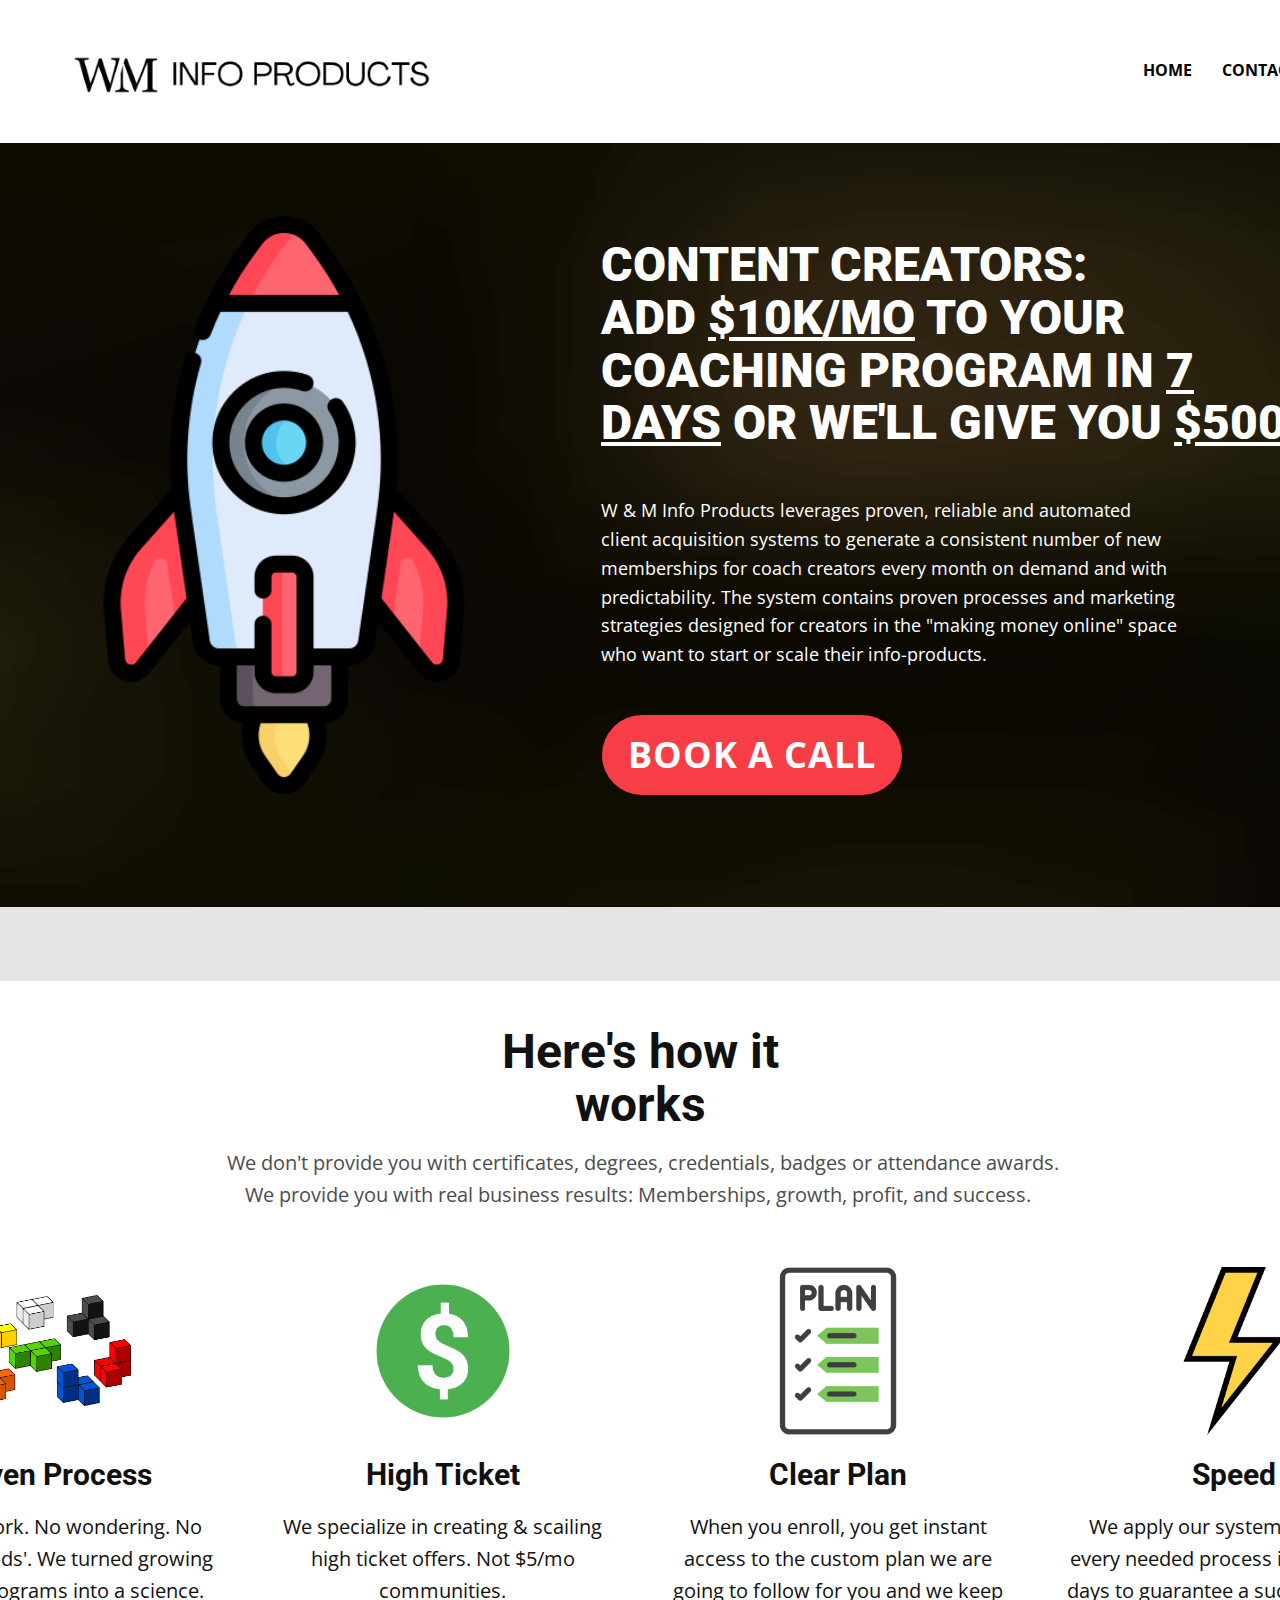
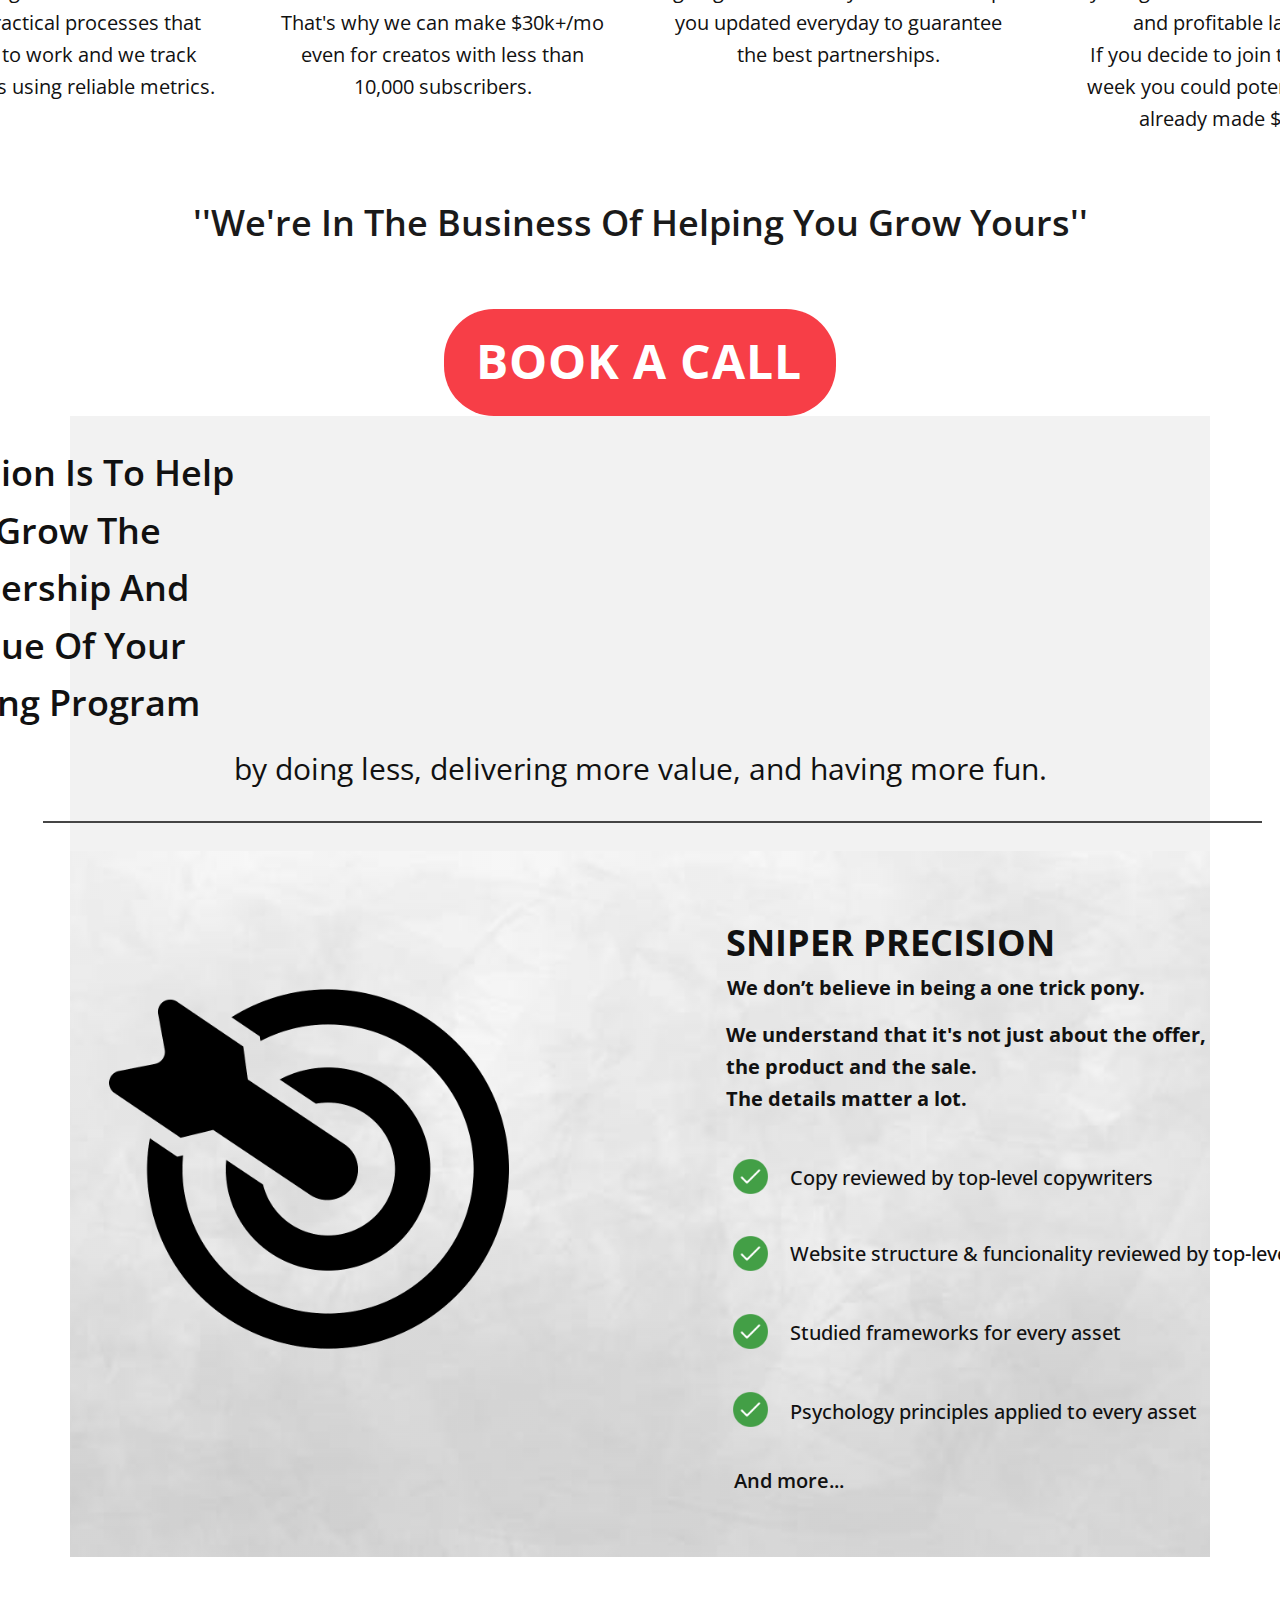
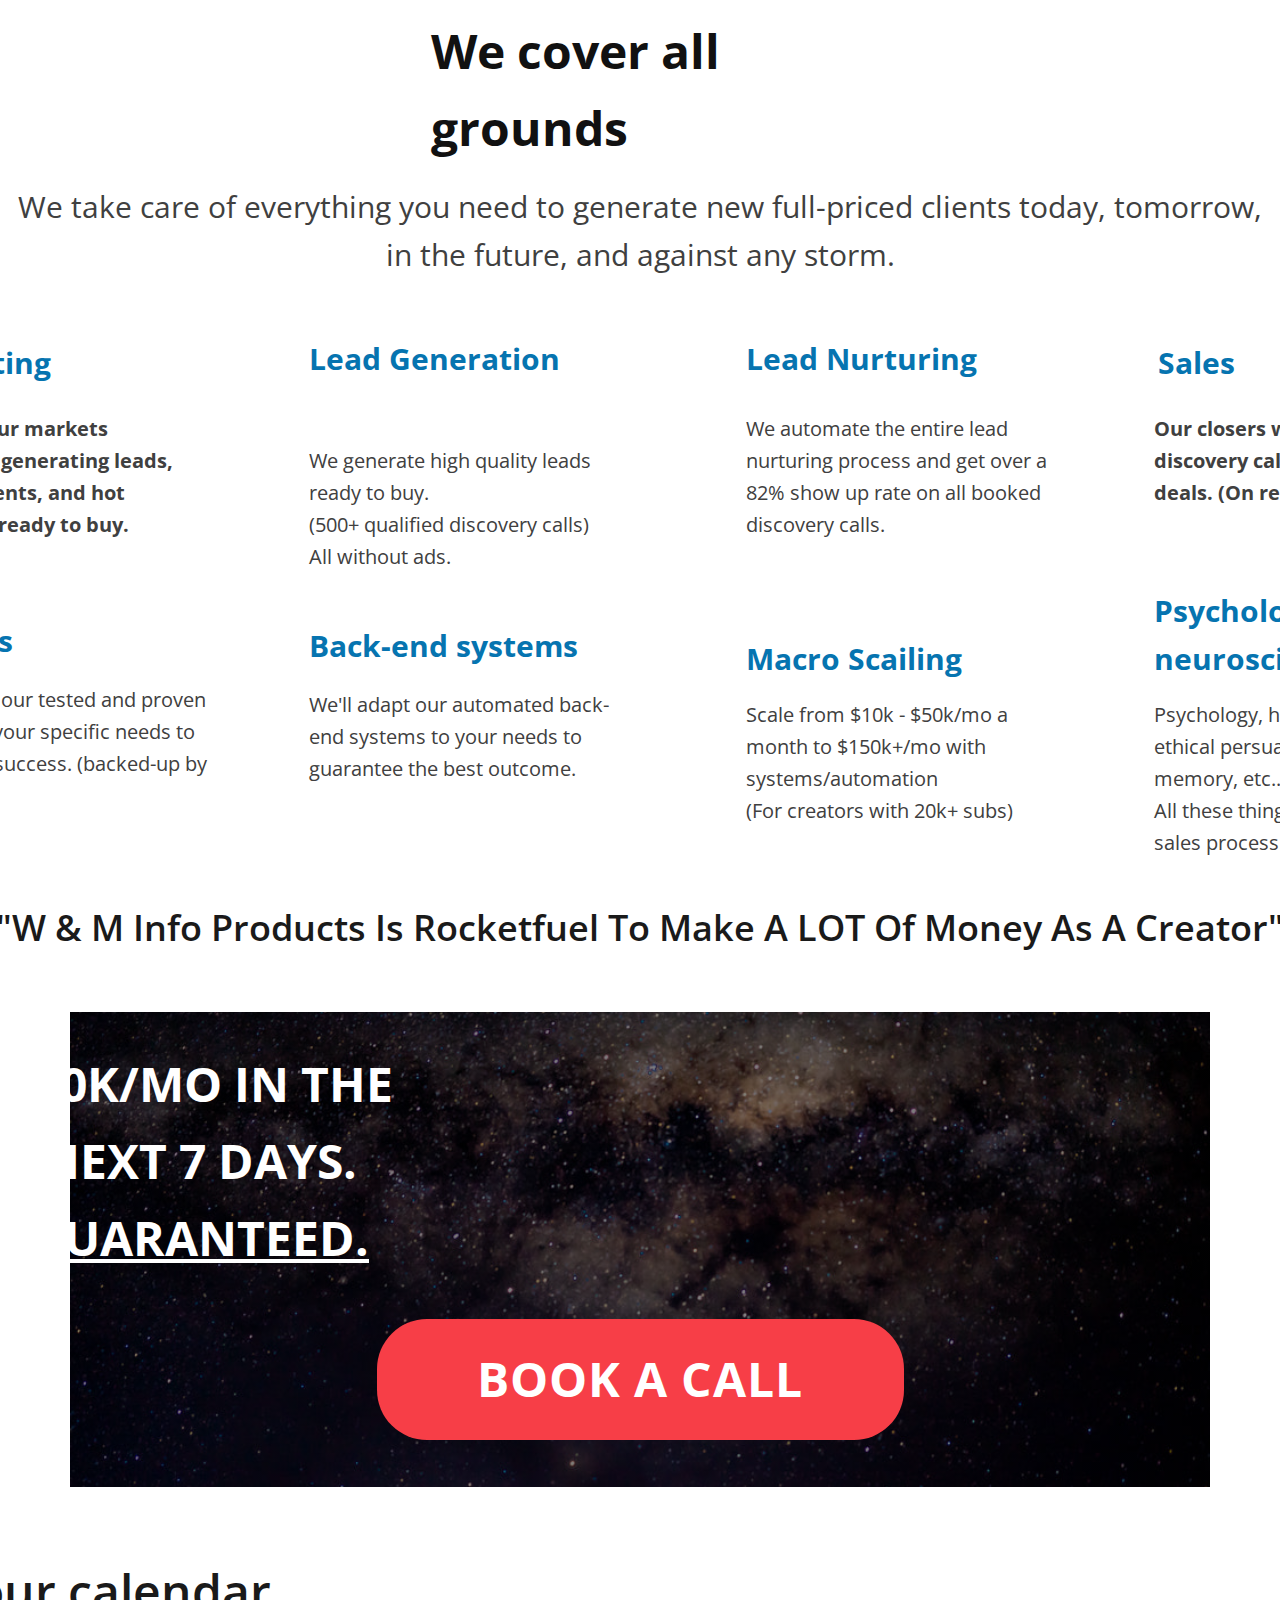
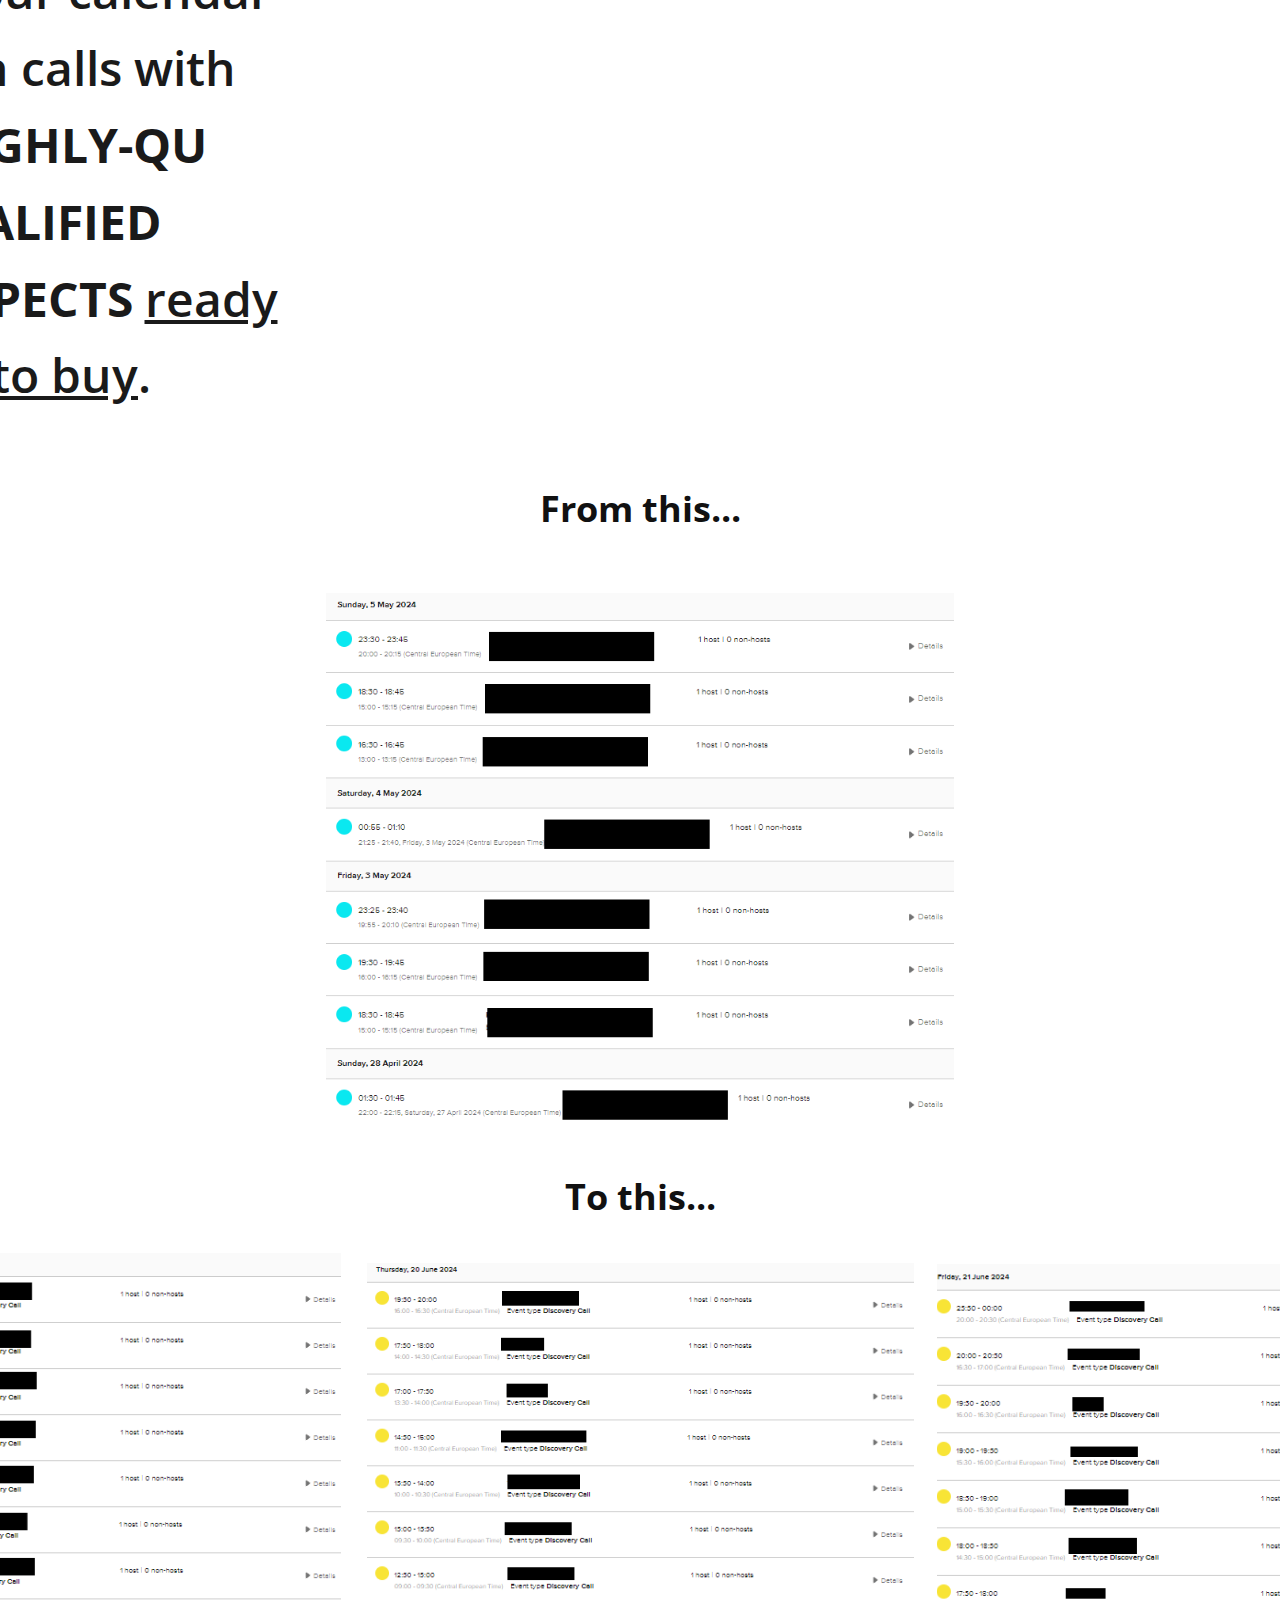
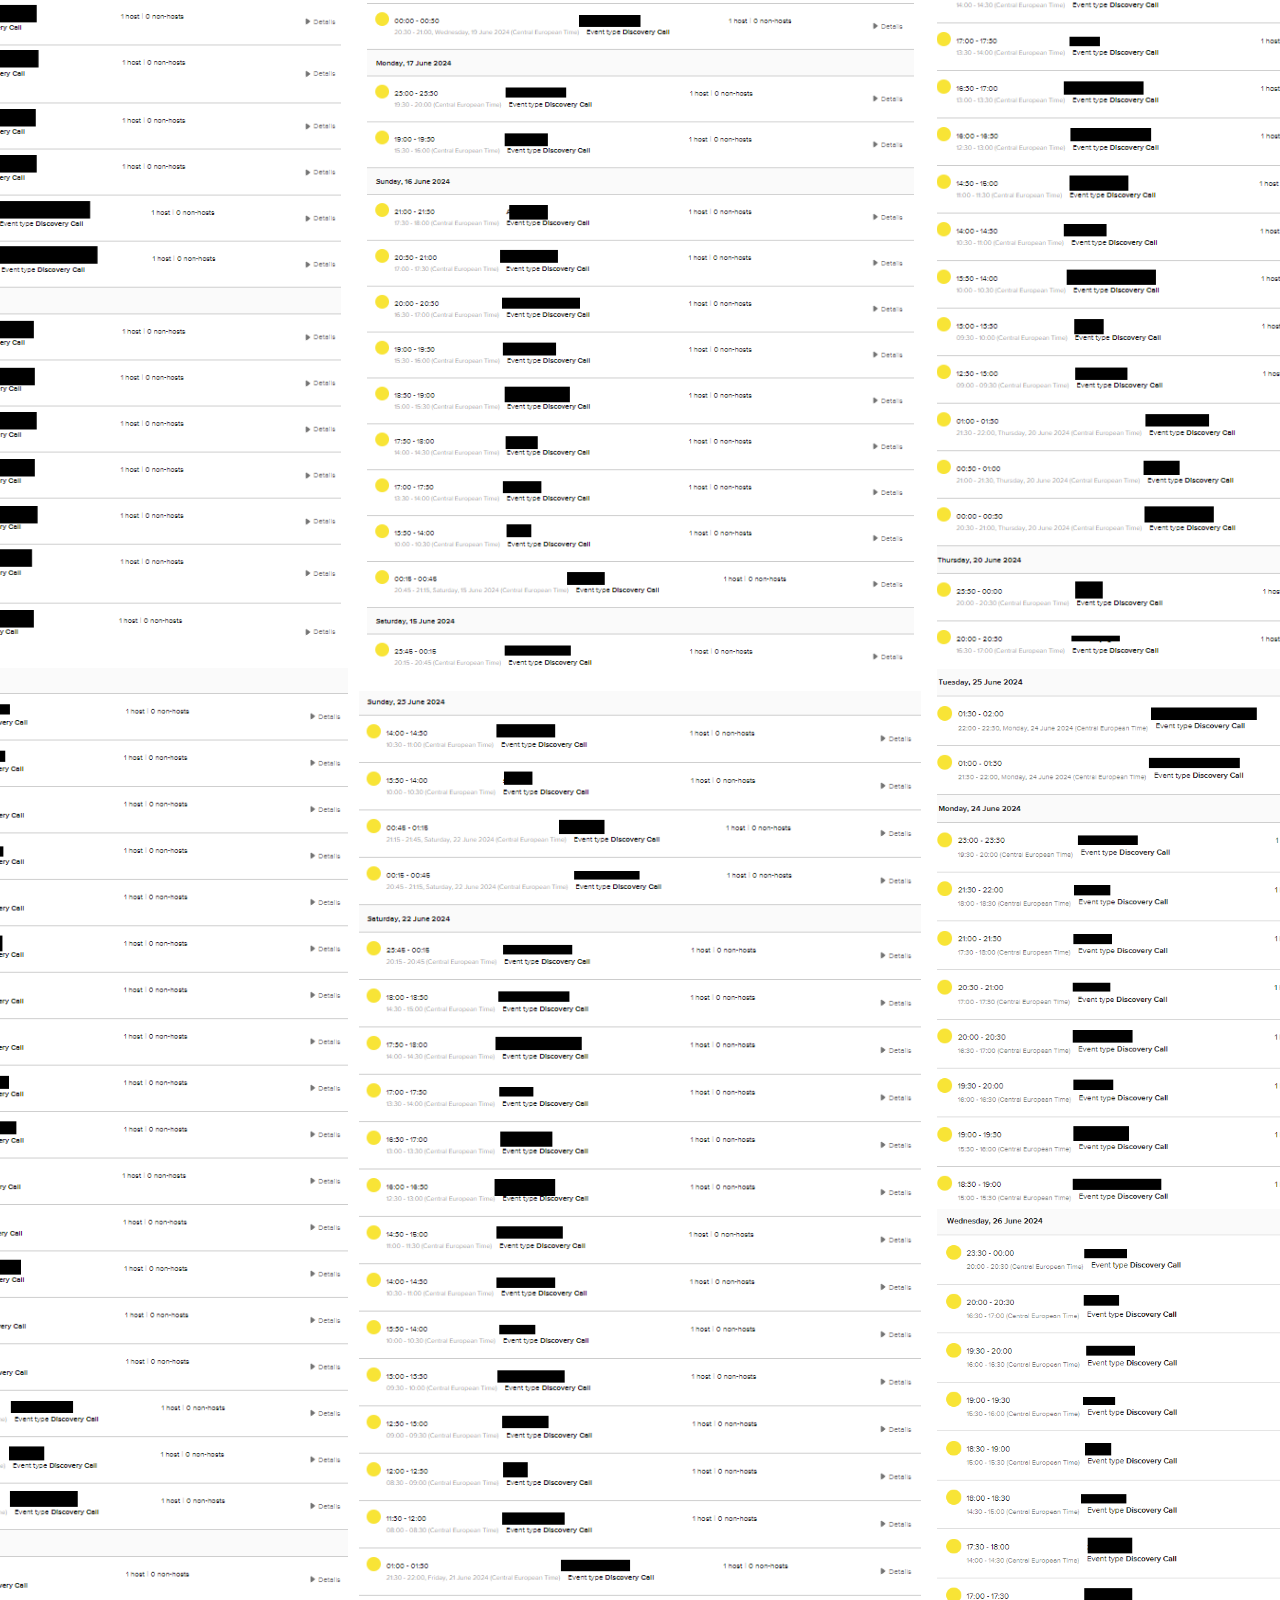
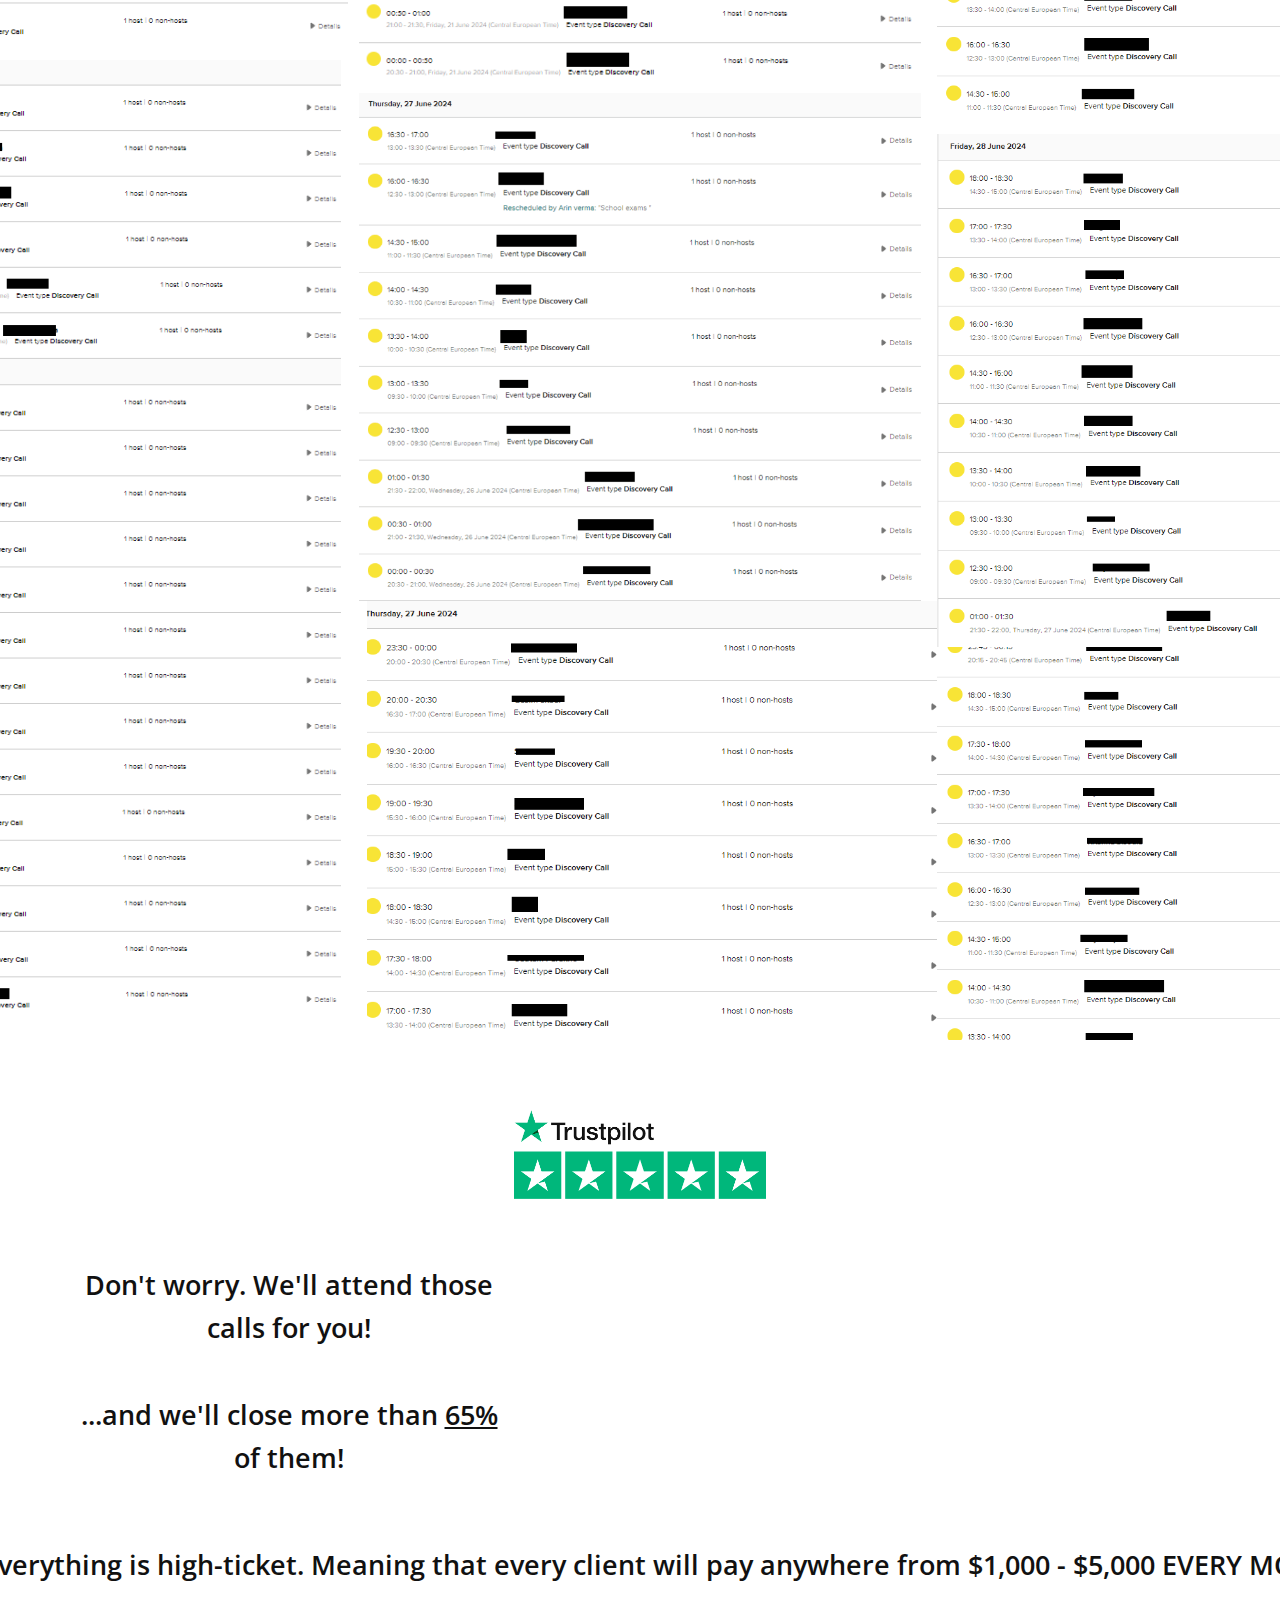
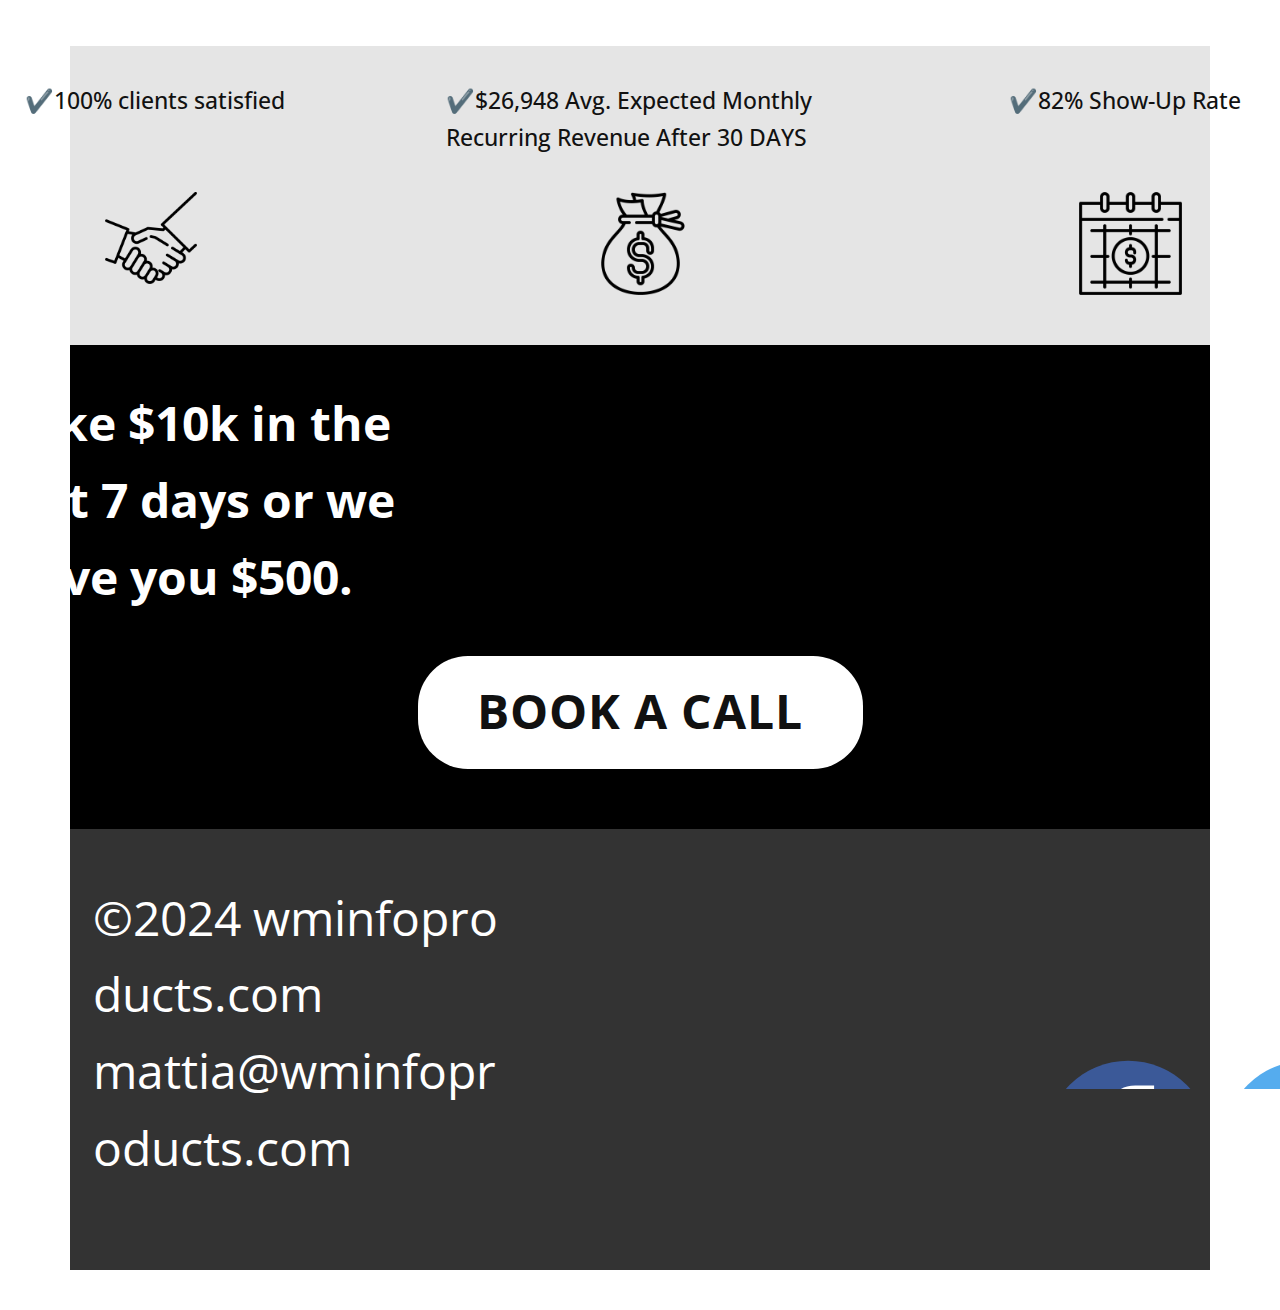
<file: index.html>
<!DOCTYPE html>
<html style="font-size: 16px;" lang="it"><head>
    <meta name="viewport" content="width=device-width, initial-scale=1.0">
    <meta charset="utf-8">
    <meta name="keywords" content="CONTENT CREATORS:ADD $10K/MO TO YOUR INFO-PRODUCT IN 7 DAYS OR WE&amp;apos;LL GIVE YOU $500., ​Here&amp;apos;s how it works">
    <meta name="description" content="">
    <title>Home</title>
    <link rel="stylesheet" href="nicepage.css" media="screen">
<link rel="stylesheet" href="index.css" media="screen">
    <script class="u-script" type="text/javascript" src="jquery-1.9.1.min.js" defer=""></script>
    <script class="u-script" type="text/javascript" src="nicepage.js" defer=""></script>
    <meta name="generator" content="Nicepage 6.16.3, nicepage.com">
    <link id="u-theme-google-font" rel="stylesheet" href="https://fonts.googleapis.com/css?family=Roboto:100,100i,300,300i,400,400i,500,500i,700,700i,900,900i|Open+Sans:300,300i,400,400i,500,500i,600,600i,700,700i,800,800i">
    
    
    
    
    
    
    
    
    
    
    
    
    
    
    
    <script type="application/ld+json">{
		"@context": "http://schema.org",
		"@type": "Organization",
		"name": "",
		"url": "/",
		"sameAs": [
				"https://www.facebook.com/profile.php?id=100091614456487",
				"https://x.com/wminfoproducts",
				"https://www.instagram.com/wm.infoproducts/"
		]
}</script>
    <meta name="theme-color" content="#478ac9">
    <meta property="og:title" content="Home">
    <meta property="og:type" content="website">
    <link rel="canonical" href="/">
  <meta data-intl-tel-input-cdn-path="intlTelInput/"></head>
  <body data-home-page="https://website6323564-3.nicepage.io/Home.html?version=a37b4daf-54cf-ae6a-cc20-3a6a3d0a99d9" data-home-page-title="Home" data-path-to-root="./" data-include-products="false" class="u-body u-xl-mode" data-lang="it"><header class="u-clearfix u-header u-white u-header" id="sec-03a3"><div class="u-clearfix u-sheet u-sheet-1">
        <img class="u-image u-image-default u-preserve-proportions u-image-1" src="images/WMLOGO867876.jpg" alt="" data-image-width="2000" data-image-height="2000">
        <nav class="u-menu u-menu-one-level u-offcanvas u-menu-1">
          <div class="menu-collapse" style="font-size: 1rem; letter-spacing: 0px; font-weight: 700; text-transform: uppercase;">
            <a class="u-button-style u-custom-active-border-color u-custom-border u-custom-border-color u-custom-borders u-custom-hover-border-color u-custom-left-right-menu-spacing u-custom-padding-bottom u-custom-text-active-color u-custom-text-color u-custom-text-hover-color u-custom-top-bottom-menu-spacing u-nav-link u-text-active-palette-1-base u-text-hover-palette-2-base" href="#">
              <svg class="u-svg-link" viewBox="0 0 24 24"><use xlink:href="#menu-hamburger"></use></svg>
              <svg class="u-svg-content" version="1.1" id="menu-hamburger" viewBox="0 0 16 16" x="0px" y="0px" xmlns:xlink="http://www.w3.org/1999/xlink" xmlns="http://www.w3.org/2000/svg"><g><rect y="1" width="16" height="2"></rect><rect y="7" width="16" height="2"></rect><rect y="13" width="16" height="2"></rect>
</g></svg>
            </a>
          </div>
          <div class="u-custom-menu u-nav-container">
            <ul class="u-nav u-spacing-30 u-unstyled u-nav-1"><li class="u-nav-item"><a class="u-border-2 u-border-active-white u-border-hover-grey-50 u-border-no-left u-border-no-right u-border-no-top u-button-style u-nav-link u-text-active-black u-text-black u-text-hover-black" href="./" style="padding: 10px 0px;">Home</a>
</li><li class="u-nav-item"><a class="u-border-2 u-border-active-white u-border-hover-grey-50 u-border-no-left u-border-no-right u-border-no-top u-button-style u-nav-link u-text-active-black u-text-black u-text-hover-black" href="Contatti.html" style="padding: 10px 0px;">Contact us</a>
</li></ul>
          </div>
          <div class="u-custom-menu u-nav-container-collapse">
            <div class="u-black u-container-style u-inner-container-layout u-opacity u-opacity-95 u-sidenav">
              <div class="u-inner-container-layout u-sidenav-overflow">
                <div class="u-menu-close"></div>
                <ul class="u-align-center u-nav u-popupmenu-items u-unstyled u-nav-2"><li class="u-nav-item"><a class="u-button-style u-nav-link" href="./">Home</a>
</li><li class="u-nav-item"><a class="u-button-style u-nav-link" href="Contatti.html">Contact us</a>
</li></ul>
              </div>
            </div>
            <div class="u-black u-menu-overlay u-opacity u-opacity-70"></div>
          </div>
        </nav>
        <img class="u-hidden-md u-hidden-xs u-image u-image-contain u-image-default u-preserve-proportions u-image-2" src="images/W___M_Info_Products-removebg-preview.png" alt="" data-image-width="666" data-image-height="375">
        <img class="custom-expanded u-image u-image-contain u-image-default u-image-3" src="images/W___M_Info_Products-removebg-preview.png" alt="" data-image-width="666" data-image-height="375">
      </div></header>
    <section class="u-clearfix u-image u-section-1" id="sec-2eb8" data-image-width="1920" data-image-height="1080">
      <div class="u-clearfix u-sheet u-sheet-1">
        <img class="u-hidden-md u-hidden-xs u-image u-image-default u-preserve-proportions u-image-1" src="images/rocket_5731863.png" alt="" data-image-width="512" data-image-height="512">
        <h1 class="u-align-center-md u-align-center-sm u-align-center-xs u-align-left-lg u-align-left-xl u-text u-text-body-alt-color u-text-1">CONTENT CREATORS:<br>ADD <span style="text-decoration: underline !important;">$10K/MO</span> TO YOUR COACHING PROGRAM IN <span style="text-decoration: underline !important;">7 DAYS</span> OR WE'LL GIVE YOU <span style="text-decoration: underline !important;">$500</span>.
        </h1>
        <p class="u-align-center-md u-align-center-sm u-align-center-xs u-align-left-lg u-align-left-xl u-text u-text-white u-text-2">W &amp; M Info Products leverages proven, reliable and automated client acquisition systems to generate a consistent number of new memberships for coach creators every month on demand and with predictability.
The system contains proven processes and marketing strategies designed for creators in the "making money online" space who want to start or scale their info-products. </p>
        <a href="https://calendly.com/wminfoproducts/demo-call?month=2024-02" class="u-active-custom-color-2 u-border-none u-btn u-btn-round u-button-style u-custom-color-2 u-hover-custom-color-2 u-radius u-text-active-white u-text-hover-white u-text-white u-btn-1" target="_blank">BOOK A CA<span style="font-size: 2.25rem;"></span>LL 
        </a>
      </div>
    </section>
    <section class="u-clearfix u-grey-10 u-section-2" id="sec-deac">
      <div class="u-clearfix u-sheet u-sheet-1"></div>
    </section>
    <section class="u-clearfix u-section-3" id="sec-cd24">
      <div class="u-clearfix u-sheet u-valign-middle-lg u-valign-middle-xl u-sheet-1">
        <h2 class="u-align-center u-text u-text-1"><b>Here's how it works</b>
        </h2>
        <p class="u-align-center u-text u-text-grey-70 u-text-2"> &nbsp;We don't provide you with certificates, degrees, credentials, badges or attendance awards.<br>We provide you with real business results: Memberships, growth, profit, and success.&nbsp;
        </p>
        <div class="custom-expanded u-list u-list-1">
          <div class="u-repeater u-repeater-1">
            <div class="u-align-center u-container-align-center u-container-style u-list-item u-repeater-item">
              <div class="u-container-layout u-similar-container u-container-layout-1"><span class="u-align-center u-file-icon u-icon u-icon-1"><img src="images/building-blocks-2026721_1280.png" alt=""></span>
                <h4 class="u-align-center u-text u-text-default u-text-3"><b>Proven Process</b>
                </h4>
                <p class="u-align-center u-text u-text-4"> No guesswork. No wondering. No 'testing periods'. We turned growing coaching programs into a science. We apply practical processes that are proven to work&nbsp;and we track your progress using reliable metrics.</p>
              </div>
            </div>
            <div class="u-align-center u-container-align-center u-container-style u-list-item u-repeater-item">
              <div class="u-container-layout u-similar-container u-container-layout-2"><span class="u-align-center u-file-icon u-icon u-icon-2"><img src="images/dollar_5206272.png" alt=""></span>
                <h4 class="u-align-center u-text u-text-default u-text-5">High Ticket</h4>
                <p class="u-align-center u-text u-text-6">We specialize in creating &amp; scailing high ticket offers. Not $5/mo communities.<br>That's why we can make $30k+/mo even for creatos with less than 10,000 subscribers.
                </p>
              </div>
            </div>
            <div class="u-align-center u-container-align-center u-container-style u-list-item u-repeater-item">
              <div class="u-container-layout u-similar-container u-container-layout-3"><span class="u-align-center u-file-icon u-icon u-icon-3"><img src="images/planning.png" alt=""></span>
                <h4 class="u-align-center u-text u-text-default u-text-7">Clear Plan</h4>
                <p class="u-align-center u-text u-text-8"> When you enroll, you get instant access to the custom plan we are going to follow for you and we keep you updated everyday to guarantee the best partnerships.</p>
              </div>
            </div>
            <div class="u-align-center u-container-align-center u-container-style u-list-item u-repeater-item">
              <div class="u-container-layout u-similar-container u-container-layout-4"><span class="u-align-center u-file-icon u-icon u-icon-4"><img src="images/185008.png" alt=""></span>
                <h4 class="u-align-center u-text u-text-default u-text-9">Speed</h4>
                <p class="u-align-center u-text u-text-10">We apply our system and setup every needed process in less than 3 days to guarantee a successful, fast, and profitable launch.<br>If you decide to join today, next week you could potentially have already made $10k+.
                </p>
              </div>
            </div>
          </div>
        </div>
        <p class="u-align-center u-text u-text-grey-90 u-text-11">''We're In The Business Of Helping You Grow Yours'' <span style="font-weight: 500;">
            <span style="font-weight: 500;">
              <span style="font-weight: 500;">
                <span style="font-weight: 500;"></span>
              </span>
            </span>
          </span>
        </p>
        <a href="https://calendly.com/wminfoproducts/demo-call?month=2024-02" class="u-active-custom-color-2 u-border-none u-btn u-btn-round u-button-style u-custom-color-2 u-hover-custom-color-2 u-radius u-text-active-white u-text-hover-white u-text-white u-btn-1" target="_blank">BOOK A CALL </a>
    <section class="u-clearfix u-grey-5 u-section-5" id="sec-7476">
      <div class="u-clearfix u-sheet u-valign-middle-xs u-sheet-1">
        <p class="u-align-center u-text u-text-1">Our Mission Is To Help You Grow The Membership And Revenue Of Your Coaching Program</p>
        <p class="u-align-center u-text u-text-2"> by doing less, delivering more value, and having more fun.</p>
        <div class="u-border-2 u-border-grey-dark-1 u-line u-line-horizontal u-line-1"></div>
      </div>
    </section>
    <section class="u-clearfix u-image u-shading u-section-6" id="sec-feba" data-image-width="612" data-image-height="350">
      <div class="u-clearfix u-sheet u-sheet-1">
        <p class="u-align-center-md u-align-center-sm u-align-center-xs u-text u-text-body-color u-text-1">SNIPER PRECISION </p>
        <img class="u-hidden-xs u-image u-image-contain u-image-default u-image-1" src="images/img_323405.png" alt="" data-image-width="980" data-image-height="882">
        <p class="u-align-center u-text u-text-body-color u-text-2"><b>We don’t believe in being a one trick pony.</b>
        </p>
        <p class="u-align-center-md u-align-center-sm u-align-center-xs u-align-left-lg u-align-left-xl u-text u-text-body-color u-text-3">We understand that it's not just about the offer, the product and the sale.<br>The details matter a lot.
        </p>
        <img class="u-image u-image-contain u-image-default u-preserve-proportions u-image-2" src="images/Green-Tick-Vector-PNG-Images.png" alt="" data-image-width="2048" data-image-height="2048">
        <p class="u-align-left u-text u-text-body-color u-text-4">Copy reviewed by top-level copywriters </p>
        <img class="u-image u-image-contain u-image-default u-preserve-proportions u-image-3" src="images/Green-Tick-Vector-PNG-Images.png" alt="" data-image-width="2048" data-image-height="2048">
        <p class="u-align-left u-text u-text-body-color u-text-5">Website structure &amp; funcionality reviewed by top-level web designers</p>
        <img class="u-image u-image-contain u-image-default u-preserve-proportions u-image-4" src="images/Green-Tick-Vector-PNG-Images.png" alt="" data-image-width="2048" data-image-height="2048">
        <p class="u-align-left u-text u-text-body-color u-text-6">Studied frameworks for every asset&nbsp;</p>
        <img class="u-image u-image-contain u-image-default u-preserve-proportions u-image-5" src="images/Green-Tick-Vector-PNG-Images.png" alt="" data-image-width="2048" data-image-height="2048">
        <p class="u-align-left u-text u-text-body-color u-text-7">Psychology principles applied to every asset</p>
        <p class="u-align-left u-text u-text-body-color u-text-8">And more...</p>
      </div>
    </section>
    <section class="u-clearfix u-section-7" id="sec-9407">
      <div class="u-clearfix u-sheet u-valign-middle-lg u-valign-middle-xl u-sheet-1">
        <p class="u-text u-text-default u-text-1">We cover all grounds</p>
        <p class="u-align-center u-text u-text-grey-75 u-text-2">We take care of everything you need to generate new full-priced clients today, tomorrow, in the future, and against any storm. </p>
        <p class="u-align-left u-text u-text-custom-color-1 u-text-3">Lead Generation</p>
        <p class="u-align-left u-text u-text-custom-color-1 u-text-4">Lead Nurturing</p>
        <p class="u-align-left u-text u-text-custom-color-1 u-text-5">Sales</p>
        <p class="u-align-left u-text u-text-custom-color-1 u-text-6">Marketing</p>
        <p class="u-align-left u-text u-text-grey-75 u-text-7">Our closers will attend the discovery calls and close 65%+ deals.​ (On request)</p>
        <p class="u-align-left u-text u-text-grey-75 u-text-8">We automate the entire lead nurturing process and get ov​er a 82% show up rate on all booked discovery calls.</p>
        <p class="u-align-left u-text u-text-grey-75 u-text-9">Getting your markets attention, generating leads, appointments, and hot prospects ready to buy. </p>
        <p class="u-align-left u-text u-text-grey-75 u-text-10">We generate high quality leads ready to buy.<br>(500+ qualified discovery calls)<br>All without ads.
        </p>
        <p class="u-align-left u-text u-text-custom-color-1 u-text-11"> Psychology &amp; neuroscience</p>
        <p class="u-align-left u-text u-text-custom-color-1 u-text-12">Funnels</p>
        <p class="u-align-left u-text u-text-custom-color-1 u-text-13">Back-end systems</p>
        <p class="u-align-left u-text u-text-custom-color-1 u-text-14">Macro Scailing</p>
        <p class="u-align-left u-text u-text-grey-75 u-text-15">We'll adapt our tested and proven funnels to your specific needs to guarantee success. (backed-up by metrics) </p>
        <p class="u-align-left u-text u-text-grey-75 u-text-16">We'll adapt our automated back-end systems to your needs to guarantee the best outcome.</p>
        <p class="u-align-left u-text u-text-grey-75 u-text-17">Scale from $10k - $50k/mo a month to $150k+/mo with systems/automation <br>(For creators with 20k+ subs)<br>
        </p>
        <p class="u-align-left u-text u-text-grey-75 u-text-18">Psychology, human behavior, ethical persuasion, emotional memory, etc...<br>All these things are applied in the sales process.
        </p>
        <p class="u-align-center u-text u-text-grey-90 u-text-19">"W &amp; M Info Products Is Rocketfuel To Make A LOT Of Money As A Creator​"</p>
      </div>
    </section>
    <section class="u-align-left u-clearfix u-container-align-left u-image u-shading u-section-8" id="sec-a8be" data-image-width="1000" data-image-height="667">
      <div class="u-clearfix u-sheet u-sheet-1">
        <p class="u-align-center u-text u-text-1">$10K/MO IN THE NEXT 7 DAYS. <span style="text-decoration: underline !important;">GUARANTEED. </span>
        </p>
        <a href="https://calendly.com/wminfoproducts/demo-call?month=2024-02" class="u-active-custom-color-2 u-border-none u-btn u-btn-round u-button-style u-custom-color-2 u-hover-custom-color-2 u-radius u-text-active-white u-text-hover-white u-text-white u-btn-1" target="_blank">BOOK A CALL </a>
      </div>
    </section>
    <section class="u-clearfix u-section-9" id="sec-4446">
      <div class="u-clearfix u-sheet u-sheet-1">
        <p class="u-align-center u-text u-text-grey-90 u-text-1"> Fill your calendar with calls with <span style="font-weight: 700;">HIGHLY-QU​ALIFIED PROSPECTS</span>
          <span style="text-decoration: underline !important;">ready to buy</span>.
        </p>
        <p class="u-align-center u-text u-text-default-lg u-text-default-xl u-text-2">From this... </p>
        <img class="u-expanded-width-xs u-image u-image-default u-image-1" src="images/Screenshot1.png" alt="" data-image-width="794" data-image-height="673">
        <p class="u-align-center u-text u-text-default u-text-3">To this... </p>
      </div>
    </section>
    <section class="u-clearfix u-section-10" id="sec-6da0">
      <div class="u-clearfix u-sheet u-sheet-1">
        <img class="u-expanded-width-xs u-image u-image-default u-image-1" src="images/Screenshot2.png" alt="" data-image-width="592" data-image-height="1090">
        <img class="u-expanded-width-xs u-image u-image-default u-image-2" src="images/Screenshot3.png" alt="" data-image-width="596" data-image-height="1107">
        <img class="u-expanded-width-xs u-image u-image-default u-image-3" src="images/Screenshot4.png" alt="" data-image-width="591" data-image-height="1055">
        <img class="u-expanded-width-xs u-image u-image-default u-image-4" src="images/Screenshot4.png" alt="" data-image-width="591" data-image-height="1055">
        <img class="custom-expanded u-image u-image-default u-image-5" src="images/Screenshot5.png" alt="" data-image-width="593" data-image-height="1046">
        <img class="u-expanded-width-xs u-image u-image-default u-image-6" src="images/Screenshot6.png" alt="" data-image-width="794" data-image-height="734">
        <img class="u-expanded-width-xs u-image u-image-default u-image-7" src="images/Screenshot71.png" alt="" data-image-width="888" data-image-height="776">
        <img class="custom-expanded u-image u-image-default u-image-8" src="images/Screenshot7.png" alt="" data-image-width="595" data-image-height="1055">
        <img class="custom-expanded u-image u-image-default u-image-9" src="images/Screenshot9.png" alt="" data-image-width="889" data-image-height="804">
        <img class="custom-expanded u-image u-image-default u-image-10" src="images/Screenshot10.png" alt="" data-image-width="894" data-image-height="631">
        <img class="u-expanded-width-xs u-image u-image-default u-image-11" src="images/Screenshot11.png" alt="" data-image-width="893" data-image-height="975">
        <img class="u-expanded-width-xs u-image u-image-default u-image-12" src="images/Screenshot12.png" alt="" data-image-width="892" data-image-height="1121">
        <img class="u-image u-image-default u-image-13" src="images/Imed-baatout-reviews-cursus-investeren-in-vastgoed-trustpilot-trustpilot-5stars.png" alt="" data-image-width="500" data-image-height="178">
      </div>
    </section>
    <section class="u-clearfix u-section-11" id="sec-abc0">
      <div class="u-clearfix u-sheet u-sheet-1">
        <p class="u-align-center u-text u-text-1">Don't worry. We'll attend t​hose calls for you!<br>
          <br>...and we'll close more than <span style="text-decoration: underline !important;">65%</span> of them! 
        </p>
        <p class="u-align-center u-text u-text-2">And everything is high-ticket. Meaning that every client will pay anywhere from $1,000 - $5,000 EVERY MONTH.<br>
        </p>
      </div>
    </section>
    <section class="u-clearfix u-grey-10 u-section-12" id="sec-c61f">
      <div class="u-clearfix u-sheet u-sheet-1">
        <p class="u-align-center-xs u-text u-text-1">✔️​$26,948 Avg. Expected Monthly Recurring Revenue After 30 DAYS </p>
        <p class="u-align-center-xs u-text u-text-2">✔️82% Show-Up Rate</p>
        <p class="u-align-center-xs u-text u-text-3">✔️100% clients satisfied</p>
        <img class="u-image u-image-default u-preserve-proportions u-image-1" src="images/Business-Linear_expanded_15-Calendar.png" alt="" data-image-width="512" data-image-height="512">
        <img class="u-image u-image-contain u-image-default u-preserve-proportions u-image-2" src="images/Business-Linear_expanded_05-Money-bag.png" alt="" data-image-width="512" data-image-height="512">
        <img class="u-image u-image-contain u-image-default u-preserve-proportions u-image-3" src="images/Business-Linear_expanded_11-Partner.png" alt="" data-image-width="512" data-image-height="512">
      </div>
    </section>
    <section class="u-black u-clearfix u-section-13" id="sec-fbdd">
      <div class="u-clearfix u-sheet u-valign-middle-xs u-sheet-1">
        <p class="u-align-center u-text u-text-1">Make $10k in the next 7 days or we give you $500. </p>
        <a href="https://calendly.com/wminfoproducts/demo-call?month=2024-02" class="u-active-white u-border-none u-btn u-btn-round u-button-style u-hover-white u-radius u-text-active-black u-text-body-color u-text-hover-black u-white u-btn-1" target="_blank">BOOK A CALL </a>
      </div>
    </section>
    
    
    
    <footer class="u-clearfix u-footer u-grey-80 u-valign-middle u-footer" id="sec-0f2d"><div class="data-layout-selected u-clearfix u-expanded-width u-gutter-30 u-layout-wrap u-layout-wrap-1">
        <div class="u-gutter-0 u-layout">
          <div class="u-layout-row">
            <div class="u-align-left u-container-align-left u-container-style u-layout-cell u-left-cell u-size-19 u-layout-cell-1">
              <div class="u-container-layout u-valign-bottom u-container-layout-1">
                <p class="u-small-text u-text u-text-variant u-text-1"> ©2024&nbsp;wminfoproducts.com<br>mattia@wminfoproducts.com&nbsp;&nbsp;<br>
                  <br>
                </p>
              </div>
            </div>
            <div class="u-align-right u-container-align-right u-container-style u-layout-cell u-right-cell u-size-41 u-layout-cell-2">
              <div class="u-container-layout u-valign-middle u-container-layout-2">
                <div class="u-social-icons u-spacing-10 u-social-icons-1">
                  <a class="u-social-url" title="facebook" target="_blank" href="https://www.facebook.com/profile.php?id=100091614456487"><span class="u-icon u-social-facebook u-social-icon u-icon-1"><svg class="u-svg-link" preserveAspectRatio="xMidYMin slice" viewBox="0 0 112 112" style=""><use xlink:href="#svg-017c"></use></svg><svg class="u-svg-content" viewBox="0 0 112 112" x="0" y="0" id="svg-017c"><circle fill="currentColor" cx="56.1" cy="56.1" r="55"></circle><path fill="#FFFFFF" d="M73.5,31.6h-9.1c-1.4,0-3.6,0.8-3.6,3.9v8.5h12.6L72,58.3H60.8v40.8H43.9V58.3h-8V43.9h8v-9.2
      c0-6.7,3.1-17,17-17h12.5v13.9H73.5z"></path></svg></span>
                  </a>
                  <a class="u-social-url" title="Twitter" target="_blank" href="https://x.com/wminfoproducts"><span class="u-icon u-social-icon u-social-twitter u-icon-2"><svg class="u-svg-link" preserveAspectRatio="xMidYMin slice" viewBox="0 0 112 112" style=""><use xlink:href="#svg-b715"></use></svg><svg class="u-svg-content" viewBox="0 0 112 112" x="0" y="0" id="svg-b715"><circle fill="currentColor" class="st0" cx="56.1" cy="56.1" r="55"></circle><path fill="#FFFFFF" d="M83.8,47.3c0,0.6,0,1.2,0,1.7c0,17.7-13.5,38.2-38.2,38.2C38,87.2,31,85,25,81.2c1,0.1,2.1,0.2,3.2,0.2
      c6.3,0,12.1-2.1,16.7-5.7c-5.9-0.1-10.8-4-12.5-9.3c0.8,0.2,1.7,0.2,2.5,0.2c1.2,0,2.4-0.2,3.5-0.5c-6.1-1.2-10.8-6.7-10.8-13.1
      c0-0.1,0-0.1,0-0.2c1.8,1,3.9,1.6,6.1,1.7c-3.6-2.4-6-6.5-6-11.2c0-2.5,0.7-4.8,1.8-6.7c6.6,8.1,16.5,13.5,27.6,14
      c-0.2-1-0.3-2-0.3-3.1c0-7.4,6-13.4,13.4-13.4c3.9,0,7.3,1.6,9.8,4.2c3.1-0.6,5.9-1.7,8.5-3.3c-1,3.1-3.1,5.8-5.9,7.4
      c2.7-0.3,5.3-1,7.7-2.1C88.7,43,86.4,45.4,83.8,47.3z"></path></svg></span>
                  </a>
                  <a class="u-social-url" title="instagram" target="_blank" href="https://www.instagram.com/wm.infoproducts/"><span class="u-icon u-social-icon u-social-instagram u-icon-3"><svg class="u-svg-link" preserveAspectRatio="xMidYMin slice" viewBox="0 0 112 112" style=""><use xlink:href="#svg-efd1"></use></svg><svg class="u-svg-content" viewBox="0 0 112 112" x="0" y="0" id="svg-efd1"><circle fill="currentColor" cx="56.1" cy="56.1" r="55"></circle><path fill="#FFFFFF" d="M55.9,38.2c-9.9,0-17.9,8-17.9,17.9C38,66,46,74,55.9,74c9.9,0,17.9-8,17.9-17.9C73.8,46.2,65.8,38.2,55.9,38.2
      z M55.9,66.4c-5.7,0-10.3-4.6-10.3-10.3c-0.1-5.7,4.6-10.3,10.3-10.3c5.7,0,10.3,4.6,10.3,10.3C66.2,61.8,61.6,66.4,55.9,66.4z"></path><path fill="#FFFFFF" d="M74.3,33.5c-2.3,0-4.2,1.9-4.2,4.2s1.9,4.2,4.2,4.2s4.2-1.9,4.2-4.2S76.6,33.5,74.3,33.5z"></path><path fill="#FFFFFF" d="M73.1,21.3H38.6c-9.7,0-17.5,7.9-17.5,17.5v34.5c0,9.7,7.9,17.6,17.5,17.6h34.5c9.7,0,17.5-7.9,17.5-17.5V38.8
      C90.6,29.1,82.7,21.3,73.1,21.3z M83,73.3c0,5.5-4.5,9.9-9.9,9.9H38.6c-5.5,0-9.9-4.5-9.9-9.9V38.8c0-5.5,4.5-9.9,9.9-9.9h34.5
      c5.5,0,9.9,4.5,9.9,9.9V73.3z"></path></svg></span>
                  </a>
                </div>
              </div>
            </div>
          </div>
        </div>
      </div></footer>
             </p>
    </section>
  
</body></html>
</file>
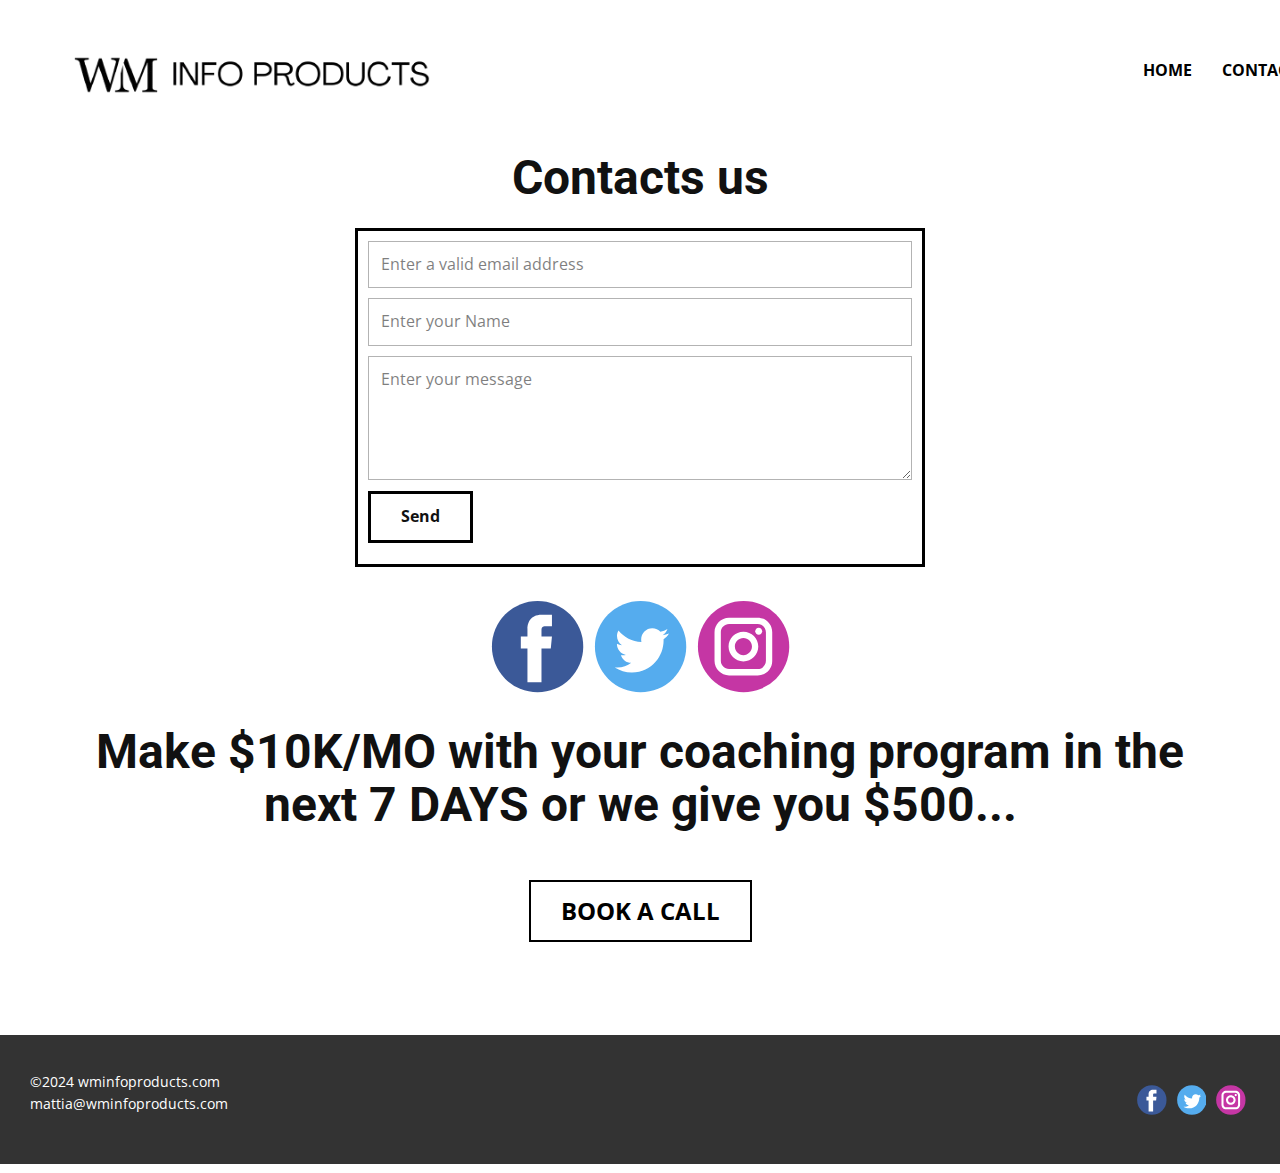
<file: Contatti.html>
<!DOCTYPE html>
<html style="font-size: 16px;" lang="it"><head>
    <meta name="viewport" content="width=device-width, initial-scale=1.0">
    <meta charset="utf-8">
    <meta name="keywords" content="Contacts us​, Make $10K/MO with your coaching program in the next 7 DAYS or we give you $500...​">
    <meta name="description" content="">
    <title>Contatti</title>
    <link rel="stylesheet" href="nicepage.css" media="screen">
<link rel="stylesheet" href="Contatti.css" media="screen">
    <script class="u-script" type="text/javascript" src="jquery-1.9.1.min.js" defer=""></script>
    <script class="u-script" type="text/javascript" src="nicepage.js" defer=""></script>
    <meta name="generator" content="Nicepage 6.16.3, nicepage.com">
    <meta name="referrer" content="origin">
    <link id="u-theme-google-font" rel="stylesheet" href="https://fonts.googleapis.com/css?family=Roboto:100,100i,300,300i,400,400i,500,500i,700,700i,900,900i|Open+Sans:300,300i,400,400i,500,500i,600,600i,700,700i,800,800i">
    
    
    
    <script type="application/ld+json">{
		"@context": "http://schema.org",
		"@type": "Organization",
		"name": "",
		"sameAs": [
				"https://www.facebook.com/profile.php?id=100091614456487",
				"https://x.com/wminfoproducts",
				"https://www.instagram.com/wm.infoproducts/"
		]
}</script>
    <meta name="theme-color" content="#478ac9">
    <meta property="og:title" content="Contatti">
    <meta property="og:type" content="website">
  <meta data-intl-tel-input-cdn-path="intlTelInput/"></head>
  <body data-path-to-root="./" data-include-products="false" class="u-body u-xl-mode" data-lang="it"><header class="u-clearfix u-header u-white u-header" id="sec-03a3"><div class="u-clearfix u-sheet u-sheet-1">
        <img class="u-image u-image-default u-preserve-proportions u-image-1" src="images/WMLOGO867876.jpg" alt="" data-image-width="2000" data-image-height="2000">
        <nav class="u-menu u-menu-one-level u-offcanvas u-menu-1">
          <div class="menu-collapse" style="font-size: 1rem; letter-spacing: 0px; font-weight: 700; text-transform: uppercase;">
            <a class="u-button-style u-custom-active-border-color u-custom-border u-custom-border-color u-custom-borders u-custom-hover-border-color u-custom-left-right-menu-spacing u-custom-padding-bottom u-custom-text-active-color u-custom-text-color u-custom-text-hover-color u-custom-top-bottom-menu-spacing u-nav-link u-text-active-palette-1-base u-text-hover-palette-2-base" href="#">
              <svg class="u-svg-link" viewBox="0 0 24 24"><use xlink:href="#menu-hamburger"></use></svg>
              <svg class="u-svg-content" version="1.1" id="menu-hamburger" viewBox="0 0 16 16" x="0px" y="0px" xmlns:xlink="http://www.w3.org/1999/xlink" xmlns="http://www.w3.org/2000/svg"><g><rect y="1" width="16" height="2"></rect><rect y="7" width="16" height="2"></rect><rect y="13" width="16" height="2"></rect>
</g></svg>
            </a>
          </div>
          <div class="u-custom-menu u-nav-container">
            <ul class="u-nav u-spacing-30 u-unstyled u-nav-1"><li class="u-nav-item"><a class="u-border-2 u-border-active-white u-border-hover-grey-50 u-border-no-left u-border-no-right u-border-no-top u-button-style u-nav-link u-text-active-black u-text-black u-text-hover-black" href="./" style="padding: 10px 0px;">Home</a>
</li><li class="u-nav-item"><a class="u-border-2 u-border-active-white u-border-hover-grey-50 u-border-no-left u-border-no-right u-border-no-top u-button-style u-nav-link u-text-active-black u-text-black u-text-hover-black" href="Contatti.html" style="padding: 10px 0px;">Contact us</a>
</li></ul>
          </div>
          <div class="u-custom-menu u-nav-container-collapse">
            <div class="u-black u-container-style u-inner-container-layout u-opacity u-opacity-95 u-sidenav">
              <div class="u-inner-container-layout u-sidenav-overflow">
                <div class="u-menu-close"></div>
                <ul class="u-align-center u-nav u-popupmenu-items u-unstyled u-nav-2"><li class="u-nav-item"><a class="u-button-style u-nav-link" href="./">Home</a>
</li><li class="u-nav-item"><a class="u-button-style u-nav-link" href="Contatti.html">Contact us</a>
</li></ul>
              </div>
            </div>
            <div class="u-black u-menu-overlay u-opacity u-opacity-70"></div>
          </div>
        </nav>
        <img class="u-hidden-md u-hidden-xs u-image u-image-contain u-image-default u-preserve-proportions u-image-2" src="images/W___M_Info_Products-removebg-preview.png" alt="" data-image-width="666" data-image-height="375">
        <img class="custom-expanded u-image u-image-contain u-image-default u-image-3" src="images/W___M_Info_Products-removebg-preview.png" alt="" data-image-width="666" data-image-height="375">
      </div></header>
    <section class="u-clearfix u-section-1" id="sec-cdbe">
      <div class="u-clearfix u-sheet u-sheet-1">
        <h2 class="u-text u-text-default u-text-1">Contacts us </h2>
        <div class="u-border-3 u-border-black u-form u-form-1">
          <form action="https://forms.nicepagesrv.com/v2/form/process" class="u-clearfix u-form-spacing-10 u-form-vertical u-inner-form" style="padding: 10px" source="email" name="form">
            <div class="u-form-email u-form-group u-label-none">
              <label for="email-3b9a" class="u-label">Email</label>
              <input type="email" placeholder="Enter a valid email address" id="email-3b9a" name="email" class="u-input u-input-rectangle" required="">
            </div>
            <div class="u-form-group u-form-name u-label-none">
              <label for="name-3b9a" class="u-label">Name</label>
              <input type="text" placeholder="Enter your Name" id="name-3b9a" name="name" class="u-input u-input-rectangle" required="">
            </div>
            <div class="u-form-group u-form-message u-label-none">
              <label for="message-3b9a" class="u-label">Message</label>
              <textarea placeholder="Enter your message" rows="4" cols="50" id="message-3b9a" name="message" class="u-input u-input-rectangle" required=""></textarea>
            </div>
            <div class="u-align-left u-form-group u-form-submit">
              <a href="#" class="u-active-black u-border-3 u-border-active-white u-border-black u-border-hover-black u-btn u-btn-submit u-button-style u-hover-black u-text-active-white u-text-hover-white u-white u-btn-1">Send</a>
              <input type="submit" value="submit" class="u-form-control-hidden">
            </div>
            <div class="u-form-send-message u-form-send-success"> Thank you! Your message has been sent. </div>
            <div class="u-form-send-error u-form-send-message"> Unable to send your message. Please fix errors then try again. </div>
            <input type="hidden" value="" name="recaptchaResponse">
            <input type="hidden" name="formServices" value="75073266-c844-399f-b324-0596673c3d46">
          </form>
        </div>
        <div class="u-social-icons u-spacing-10 u-social-icons-1">
          <a class="u-social-url" title="facebook" target="_blank" href="https://www.facebook.com/profile.php?id=100091614456487"><span class="u-icon u-social-facebook u-social-icon u-icon-1"><svg class="u-svg-link" preserveAspectRatio="xMidYMin slice" viewBox="0 0 112 112" style=""><use xlink:href="#svg-b31b"></use></svg><svg class="u-svg-content" viewBox="0 0 112 112" x="0" y="0" id="svg-b31b"><circle fill="currentColor" cx="56.1" cy="56.1" r="55"></circle><path fill="#FFFFFF" d="M73.5,31.6h-9.1c-1.4,0-3.6,0.8-3.6,3.9v8.5h12.6L72,58.3H60.8v40.8H43.9V58.3h-8V43.9h8v-9.2
      c0-6.7,3.1-17,17-17h12.5v13.9H73.5z"></path></svg></span>
          </a>
          <a class="u-social-url" title="Twitter" target="_blank" href="https://x.com/wminfoproducts"><span class="u-icon u-social-icon u-social-twitter u-icon-2"><svg class="u-svg-link" preserveAspectRatio="xMidYMin slice" viewBox="0 0 112 112" style=""><use xlink:href="#svg-64b6"></use></svg><svg class="u-svg-content" viewBox="0 0 112 112" x="0" y="0" id="svg-64b6"><circle fill="currentColor" class="st0" cx="56.1" cy="56.1" r="55"></circle><path fill="#FFFFFF" d="M83.8,47.3c0,0.6,0,1.2,0,1.7c0,17.7-13.5,38.2-38.2,38.2C38,87.2,31,85,25,81.2c1,0.1,2.1,0.2,3.2,0.2
      c6.3,0,12.1-2.1,16.7-5.7c-5.9-0.1-10.8-4-12.5-9.3c0.8,0.2,1.7,0.2,2.5,0.2c1.2,0,2.4-0.2,3.5-0.5c-6.1-1.2-10.8-6.7-10.8-13.1
      c0-0.1,0-0.1,0-0.2c1.8,1,3.9,1.6,6.1,1.7c-3.6-2.4-6-6.5-6-11.2c0-2.5,0.7-4.8,1.8-6.7c6.6,8.1,16.5,13.5,27.6,14
      c-0.2-1-0.3-2-0.3-3.1c0-7.4,6-13.4,13.4-13.4c3.9,0,7.3,1.6,9.8,4.2c3.1-0.6,5.9-1.7,8.5-3.3c-1,3.1-3.1,5.8-5.9,7.4
      c2.7-0.3,5.3-1,7.7-2.1C88.7,43,86.4,45.4,83.8,47.3z"></path></svg></span>
          </a>
          <a class="u-social-url" title="instagram" target="_blank" href="https://www.instagram.com/wm.infoproducts/"><span class="u-icon u-social-icon u-social-instagram u-icon-3"><svg class="u-svg-link" preserveAspectRatio="xMidYMin slice" viewBox="0 0 112 112" style=""><use xlink:href="#svg-f5c3"></use></svg><svg class="u-svg-content" viewBox="0 0 112 112" x="0" y="0" id="svg-f5c3"><circle fill="currentColor" cx="56.1" cy="56.1" r="55"></circle><path fill="#FFFFFF" d="M55.9,38.2c-9.9,0-17.9,8-17.9,17.9C38,66,46,74,55.9,74c9.9,0,17.9-8,17.9-17.9C73.8,46.2,65.8,38.2,55.9,38.2
      z M55.9,66.4c-5.7,0-10.3-4.6-10.3-10.3c-0.1-5.7,4.6-10.3,10.3-10.3c5.7,0,10.3,4.6,10.3,10.3C66.2,61.8,61.6,66.4,55.9,66.4z"></path><path fill="#FFFFFF" d="M74.3,33.5c-2.3,0-4.2,1.9-4.2,4.2s1.9,4.2,4.2,4.2s4.2-1.9,4.2-4.2S76.6,33.5,74.3,33.5z"></path><path fill="#FFFFFF" d="M73.1,21.3H38.6c-9.7,0-17.5,7.9-17.5,17.5v34.5c0,9.7,7.9,17.6,17.5,17.6h34.5c9.7,0,17.5-7.9,17.5-17.5V38.8
      C90.6,29.1,82.7,21.3,73.1,21.3z M83,73.3c0,5.5-4.5,9.9-9.9,9.9H38.6c-5.5,0-9.9-4.5-9.9-9.9V38.8c0-5.5,4.5-9.9,9.9-9.9h34.5
      c5.5,0,9.9,4.5,9.9,9.9V73.3z"></path></svg></span>
          </a>
        </div>
        <h2 class="u-align-center u-text u-text-default u-text-2">Make $10K/MO with your coaching program in the next 7 DAYS or we give you $500... </h2>
        <a href="https://calendly.com/wminfoproducts/demo-call" class="u-border-2 u-border-black u-btn u-button-style u-hover-black u-none u-text-hover-white u-btn-2">BOOK A CALL<br>
        </a>
      </div>
    </section>
    
    
    
    <footer class="u-clearfix u-footer u-grey-80 u-valign-middle u-footer" id="sec-0f2d"><div class="data-layout-selected u-clearfix u-expanded-width u-gutter-30 u-layout-wrap u-layout-wrap-1">
        <div class="u-gutter-0 u-layout">
          <div class="u-layout-row">
            <div class="u-align-left u-container-align-left u-container-style u-layout-cell u-left-cell u-size-19 u-layout-cell-1">
              <div class="u-container-layout u-valign-bottom u-container-layout-1">
                <p class="u-small-text u-text u-text-variant u-text-1"> ©2024&nbsp;wminfoproducts.com<br>mattia@wminfoproducts.com&nbsp;&nbsp;<br>
                  <br>
                </p>
              </div>
            </div>
            <div class="u-align-right u-container-align-right u-container-style u-layout-cell u-right-cell u-size-41 u-layout-cell-2">
              <div class="u-container-layout u-valign-middle u-container-layout-2">
                <div class="u-social-icons u-spacing-10 u-social-icons-1">
                  <a class="u-social-url" title="facebook" target="_blank" href="https://www.facebook.com/profile.php?id=100091614456487"><span class="u-icon u-social-facebook u-social-icon u-icon-1"><svg class="u-svg-link" preserveAspectRatio="xMidYMin slice" viewBox="0 0 112 112" style=""><use xlink:href="#svg-017c"></use></svg><svg class="u-svg-content" viewBox="0 0 112 112" x="0" y="0" id="svg-017c"><circle fill="currentColor" cx="56.1" cy="56.1" r="55"></circle><path fill="#FFFFFF" d="M73.5,31.6h-9.1c-1.4,0-3.6,0.8-3.6,3.9v8.5h12.6L72,58.3H60.8v40.8H43.9V58.3h-8V43.9h8v-9.2
      c0-6.7,3.1-17,17-17h12.5v13.9H73.5z"></path></svg></span>
                  </a>
                  <a class="u-social-url" title="Twitter" target="_blank" href="https://x.com/wminfoproducts"><span class="u-icon u-social-icon u-social-twitter u-icon-2"><svg class="u-svg-link" preserveAspectRatio="xMidYMin slice" viewBox="0 0 112 112" style=""><use xlink:href="#svg-b715"></use></svg><svg class="u-svg-content" viewBox="0 0 112 112" x="0" y="0" id="svg-b715"><circle fill="currentColor" class="st0" cx="56.1" cy="56.1" r="55"></circle><path fill="#FFFFFF" d="M83.8,47.3c0,0.6,0,1.2,0,1.7c0,17.7-13.5,38.2-38.2,38.2C38,87.2,31,85,25,81.2c1,0.1,2.1,0.2,3.2,0.2
      c6.3,0,12.1-2.1,16.7-5.7c-5.9-0.1-10.8-4-12.5-9.3c0.8,0.2,1.7,0.2,2.5,0.2c1.2,0,2.4-0.2,3.5-0.5c-6.1-1.2-10.8-6.7-10.8-13.1
      c0-0.1,0-0.1,0-0.2c1.8,1,3.9,1.6,6.1,1.7c-3.6-2.4-6-6.5-6-11.2c0-2.5,0.7-4.8,1.8-6.7c6.6,8.1,16.5,13.5,27.6,14
      c-0.2-1-0.3-2-0.3-3.1c0-7.4,6-13.4,13.4-13.4c3.9,0,7.3,1.6,9.8,4.2c3.1-0.6,5.9-1.7,8.5-3.3c-1,3.1-3.1,5.8-5.9,7.4
      c2.7-0.3,5.3-1,7.7-2.1C88.7,43,86.4,45.4,83.8,47.3z"></path></svg></span>
                  </a>
                  <a class="u-social-url" title="instagram" target="_blank" href="https://www.instagram.com/wm.infoproducts/"><span class="u-icon u-social-icon u-social-instagram u-icon-3"><svg class="u-svg-link" preserveAspectRatio="xMidYMin slice" viewBox="0 0 112 112" style=""><use xlink:href="#svg-efd1"></use></svg><svg class="u-svg-content" viewBox="0 0 112 112" x="0" y="0" id="svg-efd1"><circle fill="currentColor" cx="56.1" cy="56.1" r="55"></circle><path fill="#FFFFFF" d="M55.9,38.2c-9.9,0-17.9,8-17.9,17.9C38,66,46,74,55.9,74c9.9,0,17.9-8,17.9-17.9C73.8,46.2,65.8,38.2,55.9,38.2
      z M55.9,66.4c-5.7,0-10.3-4.6-10.3-10.3c-0.1-5.7,4.6-10.3,10.3-10.3c5.7,0,10.3,4.6,10.3,10.3C66.2,61.8,61.6,66.4,55.9,66.4z"></path><path fill="#FFFFFF" d="M74.3,33.5c-2.3,0-4.2,1.9-4.2,4.2s1.9,4.2,4.2,4.2s4.2-1.9,4.2-4.2S76.6,33.5,74.3,33.5z"></path><path fill="#FFFFFF" d="M73.1,21.3H38.6c-9.7,0-17.5,7.9-17.5,17.5v34.5c0,9.7,7.9,17.6,17.5,17.6h34.5c9.7,0,17.5-7.9,17.5-17.5V38.8
      C90.6,29.1,82.7,21.3,73.1,21.3z M83,73.3c0,5.5-4.5,9.9-9.9,9.9H38.6c-5.5,0-9.9-4.5-9.9-9.9V38.8c0-5.5,4.5-9.9,9.9-9.9h34.5
      c5.5,0,9.9,4.5,9.9,9.9V73.3z"></path></svg></span>
                  </a>
                </div>
              </div>
            </div>
          </div>
        </div>
      </div></footer>
      </p>
    </section>
  
</body></html>
</file>
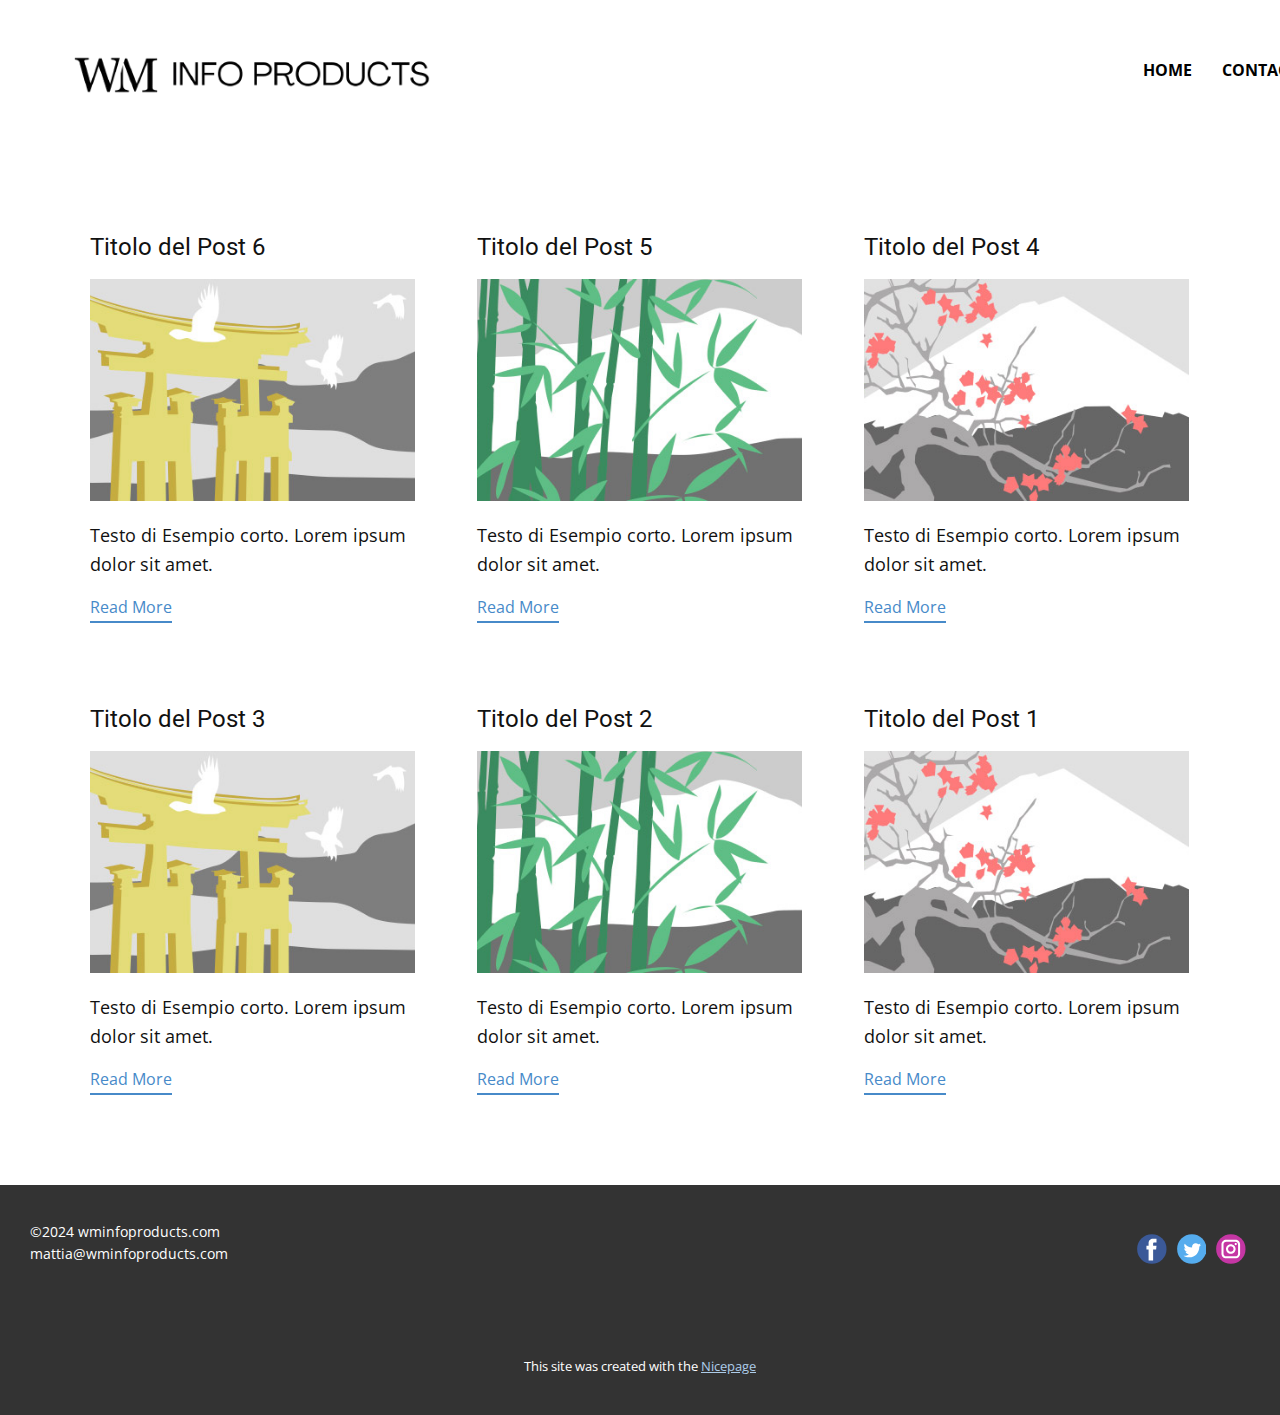
<file: blog/blog.html>
<!DOCTYPE html>
<html style="font-size: 16px;" lang="it"><head>
    <meta name="viewport" content="width=device-width, initial-scale=1.0">
    <meta charset="utf-8">
    <meta name="keywords" content="">
    <meta name="description" content="">
    <title>Blog</title>
    <link rel="stylesheet" href="../nicepage.css" media="screen">
<link rel="stylesheet" href="../Blog-Template.css" media="screen">
    <script class="u-script" type="text/javascript" src="../jquery-1.9.1.min.js" defer=""></script>
    <script class="u-script" type="text/javascript" src="../nicepage.js" defer=""></script>
    <meta name="generator" content="Nicepage 6.16.3, nicepage.com">
    <link id="u-theme-google-font" rel="stylesheet" href="https://fonts.googleapis.com/css?family=Roboto:100,100i,300,300i,400,400i,500,500i,700,700i,900,900i|Open+Sans:300,300i,400,400i,500,500i,600,600i,700,700i,800,800i">
    
    
    
    <script type="application/ld+json">{
		"@context": "http://schema.org",
		"@type": "Organization",
		"name": "",
		"sameAs": [
				"https://www.facebook.com/profile.php?id=100091614456487",
				"https://x.com/wminfoproducts",
				"https://www.instagram.com/wm.infoproducts/"
		]
}</script>
    <meta name="theme-color" content="#478ac9">
  <meta data-intl-tel-input-cdn-path="intlTelInput/"></head>
  <body data-path-to-root="./" data-include-products="false" class="u-body u-xl-mode" data-lang="it"><header class="u-clearfix u-header u-white u-header" id="sec-03a3"><div class="u-clearfix u-sheet u-sheet-1">
        <img class="u-image u-image-default u-preserve-proportions u-image-1" src="../images/WMLOGO867876.jpg" alt="" data-image-width="2000" data-image-height="2000">
        <nav class="u-menu u-menu-one-level u-offcanvas u-menu-1">
          <div class="menu-collapse" style="font-size: 1rem; letter-spacing: 0px; font-weight: 700; text-transform: uppercase;">
            <a class="u-button-style u-custom-active-border-color u-custom-border u-custom-border-color u-custom-borders u-custom-hover-border-color u-custom-left-right-menu-spacing u-custom-padding-bottom u-custom-text-active-color u-custom-text-color u-custom-text-hover-color u-custom-top-bottom-menu-spacing u-nav-link u-text-active-palette-1-base u-text-hover-palette-2-base" href="#">
              <svg class="u-svg-link" viewBox="0 0 24 24"><use xlink:href="#menu-hamburger"></use></svg>
              <svg class="u-svg-content" version="1.1" id="menu-hamburger" viewBox="0 0 16 16" x="0px" y="0px" xmlns:xlink="http://www.w3.org/1999/xlink" xmlns="http://www.w3.org/2000/svg"><g><rect y="1" width="16" height="2"></rect><rect y="7" width="16" height="2"></rect><rect y="13" width="16" height="2"></rect>
</g></svg>
            </a>
          </div>
          <div class="u-custom-menu u-nav-container">
            <ul class="u-nav u-spacing-30 u-unstyled u-nav-1"><li class="u-nav-item"><a class="u-border-2 u-border-active-white u-border-hover-grey-50 u-border-no-left u-border-no-right u-border-no-top u-button-style u-nav-link u-text-active-black u-text-black u-text-hover-black" href="../" style="padding: 10px 0px;">Home</a>
</li><li class="u-nav-item"><a class="u-border-2 u-border-active-white u-border-hover-grey-50 u-border-no-left u-border-no-right u-border-no-top u-button-style u-nav-link u-text-active-black u-text-black u-text-hover-black" href="../Contatti.html" style="padding: 10px 0px;">Contact us</a>
</li></ul>
          </div>
          <div class="u-custom-menu u-nav-container-collapse">
            <div class="u-black u-container-style u-inner-container-layout u-opacity u-opacity-95 u-sidenav">
              <div class="u-inner-container-layout u-sidenav-overflow">
                <div class="u-menu-close"></div>
                <ul class="u-align-center u-nav u-popupmenu-items u-unstyled u-nav-2"><li class="u-nav-item"><a class="u-button-style u-nav-link" href="../">Home</a>
</li><li class="u-nav-item"><a class="u-button-style u-nav-link" href="../Contatti.html">Contact us</a>
</li></ul>
              </div>
            </div>
            <div class="u-black u-menu-overlay u-opacity u-opacity-70"></div>
          </div>
        </nav>
        <img class="u-hidden-md u-hidden-xs u-image u-image-contain u-image-default u-preserve-proportions u-image-2" src="../images/W___M_Info_Products-removebg-preview.png" alt="" data-image-width="666" data-image-height="375">
        <img class="custom-expanded u-image u-image-contain u-image-default u-image-3" src="../images/W___M_Info_Products-removebg-preview.png" alt="" data-image-width="666" data-image-height="375">
      </div></header>
    <section class="u-clearfix u-section-1" id="sec-db10">
      <div class="u-clearfix u-sheet u-valign-middle u-sheet-1"><!--blog--><!--blog_options_json--><!--{"type":"Recent","source":"","tags":"","count":""}--><!--/blog_options_json-->
        <div class="u-blog u-expanded-width u-repeater u-repeater-1"><!--blog_post-->
          <div class="u-blog-post u-container-style u-repeater-item u-white u-repeater-item-1">
            <div class="u-container-layout u-similar-container u-valign-top u-container-layout-1"><!--blog_post_header-->
              <h4 class="u-blog-control u-text u-text-1">
                <a class="u-post-header-link" href="../blog/post-5.html">Titolo del Post 6</a>
              </h4><!--/blog_post_header--><!--blog_post_image-->
              <a class="u-post-header-link" href="../blog/post-5.html"><img alt="" class="u-blog-control u-expanded-width u-image u-image-default u-image-1" src="../images/8ad73f3c.jpeg"></a><!--/blog_post_image--><!--blog_post_content-->
              <div class="u-blog-control u-post-content u-text u-text-2 fr-view">Testo di Esempio corto. Lorem ipsum dolor sit amet.</div><!--/blog_post_content--><!--blog_post_readmore-->
              <a href="../blog/post-5.html" class="u-blog-control u-border-2 u-border-palette-1-base u-btn u-btn-rectangle u-button-style u-none u-btn-1"><!--blog_post_readmore_content--><!--options_json--><!--{"content":"Read More","defaultValue":"Leggi Tutto"}--><!--/options_json-->Read More<!--/blog_post_readmore_content--></a><!--/blog_post_readmore-->
            </div>
          </div><div class="u-blog-post u-container-style u-repeater-item u-video-cover u-white">
            <div class="u-container-layout u-similar-container u-valign-top u-container-layout-2"><!--blog_post_header-->
              <h4 class="u-blog-control u-text u-text-3">
                <a class="u-post-header-link" href="../blog/post-4.html">Titolo del Post 5</a>
              </h4><!--/blog_post_header--><!--blog_post_image-->
              <a class="u-post-header-link" href="../blog/post-4.html"><img alt="" class="u-blog-control u-expanded-width u-image u-image-default u-image-2" src="../images/68f64b9d.jpeg"></a><!--/blog_post_image--><!--blog_post_content-->
              <div class="u-blog-control u-post-content u-text u-text-4 fr-view">Testo di Esempio corto. Lorem ipsum dolor sit amet.</div><!--/blog_post_content--><!--blog_post_readmore-->
              <a href="../blog/post-4.html" class="u-blog-control u-border-2 u-border-palette-1-base u-btn u-btn-rectangle u-button-style u-none u-btn-2"><!--blog_post_readmore_content--><!--options_json--><!--{"content":"Read More","defaultValue":"Leggi Tutto"}--><!--/options_json-->Read More<!--/blog_post_readmore_content--></a><!--/blog_post_readmore-->
            </div>
          </div><div class="u-blog-post u-container-style u-repeater-item u-video-cover u-white">
            <div class="u-container-layout u-similar-container u-valign-top u-container-layout-3"><!--blog_post_header-->
              <h4 class="u-blog-control u-text u-text-5">
                <a class="u-post-header-link" href="../blog/post-3.html">Titolo del Post 4</a>
              </h4><!--/blog_post_header--><!--blog_post_image-->
              <a class="u-post-header-link" href="../blog/post-3.html"><img alt="" class="u-blog-control u-expanded-width u-image u-image-default u-image-3" src="../images/0fd3416c.jpeg"></a><!--/blog_post_image--><!--blog_post_content-->
              <div class="u-blog-control u-post-content u-text u-text-6 fr-view">Testo di Esempio corto. Lorem ipsum dolor sit amet.</div><!--/blog_post_content--><!--blog_post_readmore-->
              <a href="../blog/post-3.html" class="u-blog-control u-border-2 u-border-palette-1-base u-btn u-btn-rectangle u-button-style u-none u-btn-3"><!--blog_post_readmore_content--><!--options_json--><!--{"content":"Read More","defaultValue":"Leggi Tutto"}--><!--/options_json-->Read More<!--/blog_post_readmore_content--></a><!--/blog_post_readmore-->
            </div>
          </div><div class="u-blog-post u-container-style u-repeater-item u-white u-repeater-item-1">
            <div class="u-container-layout u-similar-container u-valign-top u-container-layout-1"><!--blog_post_header-->
              <h4 class="u-blog-control u-text u-text-1">
                <a class="u-post-header-link" href="../blog/post-2.html">Titolo del Post 3</a>
              </h4><!--/blog_post_header--><!--blog_post_image-->
              <a class="u-post-header-link" href="../blog/post-2.html"><img alt="" class="u-blog-control u-expanded-width u-image u-image-default u-image-1" src="../images/8ad73f3c.jpeg"></a><!--/blog_post_image--><!--blog_post_content-->
              <div class="u-blog-control u-post-content u-text u-text-2 fr-view">Testo di Esempio corto. Lorem ipsum dolor sit amet.</div><!--/blog_post_content--><!--blog_post_readmore-->
              <a href="../blog/post-2.html" class="u-blog-control u-border-2 u-border-palette-1-base u-btn u-btn-rectangle u-button-style u-none u-btn-1"><!--blog_post_readmore_content--><!--options_json--><!--{"content":"Read More","defaultValue":"Leggi Tutto"}--><!--/options_json-->Read More<!--/blog_post_readmore_content--></a><!--/blog_post_readmore-->
            </div>
          </div><div class="u-blog-post u-container-style u-repeater-item u-video-cover u-white">
            <div class="u-container-layout u-similar-container u-valign-top u-container-layout-2"><!--blog_post_header-->
              <h4 class="u-blog-control u-text u-text-3">
                <a class="u-post-header-link" href="../blog/post-1.html">Titolo del Post 2</a>
              </h4><!--/blog_post_header--><!--blog_post_image-->
              <a class="u-post-header-link" href="../blog/post-1.html"><img alt="" class="u-blog-control u-expanded-width u-image u-image-default u-image-2" src="../images/68f64b9d.jpeg"></a><!--/blog_post_image--><!--blog_post_content-->
              <div class="u-blog-control u-post-content u-text u-text-4 fr-view">Testo di Esempio corto. Lorem ipsum dolor sit amet.</div><!--/blog_post_content--><!--blog_post_readmore-->
              <a href="../blog/post-1.html" class="u-blog-control u-border-2 u-border-palette-1-base u-btn u-btn-rectangle u-button-style u-none u-btn-2"><!--blog_post_readmore_content--><!--options_json--><!--{"content":"Read More","defaultValue":"Leggi Tutto"}--><!--/options_json-->Read More<!--/blog_post_readmore_content--></a><!--/blog_post_readmore-->
            </div>
          </div><div class="u-blog-post u-container-style u-repeater-item u-video-cover u-white">
            <div class="u-container-layout u-similar-container u-valign-top u-container-layout-3"><!--blog_post_header-->
              <h4 class="u-blog-control u-text u-text-5">
                <a class="u-post-header-link" href="../blog/post.html">Titolo del Post 1</a>
              </h4><!--/blog_post_header--><!--blog_post_image-->
              <a class="u-post-header-link" href="../blog/post.html"><img alt="" class="u-blog-control u-expanded-width u-image u-image-default u-image-3" src="../images/0fd3416c.jpeg"></a><!--/blog_post_image--><!--blog_post_content-->
              <div class="u-blog-control u-post-content u-text u-text-6 fr-view">Testo di Esempio corto. Lorem ipsum dolor sit amet.</div><!--/blog_post_content--><!--blog_post_readmore-->
              <a href="../blog/post.html" class="u-blog-control u-border-2 u-border-palette-1-base u-btn u-btn-rectangle u-button-style u-none u-btn-3"><!--blog_post_readmore_content--><!--options_json--><!--{"content":"Read More","defaultValue":"Leggi Tutto"}--><!--/options_json-->Read More<!--/blog_post_readmore_content--></a><!--/blog_post_readmore-->
            </div>
          </div><!--/blog_post--><!--blog_post-->
          <!--/blog_post--><!--blog_post-->
          <!--/blog_post-->
        </div><!--/blog-->
      </div>
    </section>
    
    
    
    <footer class="u-clearfix u-footer u-grey-80 u-valign-middle u-footer" id="sec-0f2d"><div class="data-layout-selected u-clearfix u-expanded-width u-gutter-30 u-layout-wrap u-layout-wrap-1">
        <div class="u-gutter-0 u-layout">
          <div class="u-layout-row">
            <div class="u-align-left u-container-align-left u-container-style u-layout-cell u-left-cell u-size-19 u-layout-cell-1">
              <div class="u-container-layout u-valign-bottom u-container-layout-1">
                <p class="u-small-text u-text u-text-variant u-text-1"> ©2024&nbsp;wminfoproducts.com<br>mattia@wminfoproducts.com&nbsp;&nbsp;<br>
                  <br>
                </p>
              </div>
            </div>
            <div class="u-align-right u-container-align-right u-container-style u-layout-cell u-right-cell u-size-41 u-layout-cell-2">
              <div class="u-container-layout u-valign-middle u-container-layout-2">
                <div class="u-social-icons u-spacing-10 u-social-icons-1">
                  <a class="u-social-url" title="facebook" target="_blank" href="https://www.facebook.com/profile.php?id=100091614456487"><span class="u-icon u-social-facebook u-social-icon u-icon-1"><svg class="u-svg-link" preserveAspectRatio="xMidYMin slice" viewBox="0 0 112 112" style=""><use xlink:href="#svg-017c"></use></svg><svg class="u-svg-content" viewBox="0 0 112 112" x="0" y="0" id="svg-017c"><circle fill="currentColor" cx="56.1" cy="56.1" r="55"></circle><path fill="#FFFFFF" d="M73.5,31.6h-9.1c-1.4,0-3.6,0.8-3.6,3.9v8.5h12.6L72,58.3H60.8v40.8H43.9V58.3h-8V43.9h8v-9.2
      c0-6.7,3.1-17,17-17h12.5v13.9H73.5z"></path></svg></span>
                  </a>
                  <a class="u-social-url" title="Twitter" target="_blank" href="https://x.com/wminfoproducts"><span class="u-icon u-social-icon u-social-twitter u-icon-2"><svg class="u-svg-link" preserveAspectRatio="xMidYMin slice" viewBox="0 0 112 112" style=""><use xlink:href="#svg-b715"></use></svg><svg class="u-svg-content" viewBox="0 0 112 112" x="0" y="0" id="svg-b715"><circle fill="currentColor" class="st0" cx="56.1" cy="56.1" r="55"></circle><path fill="#FFFFFF" d="M83.8,47.3c0,0.6,0,1.2,0,1.7c0,17.7-13.5,38.2-38.2,38.2C38,87.2,31,85,25,81.2c1,0.1,2.1,0.2,3.2,0.2
      c6.3,0,12.1-2.1,16.7-5.7c-5.9-0.1-10.8-4-12.5-9.3c0.8,0.2,1.7,0.2,2.5,0.2c1.2,0,2.4-0.2,3.5-0.5c-6.1-1.2-10.8-6.7-10.8-13.1
      c0-0.1,0-0.1,0-0.2c1.8,1,3.9,1.6,6.1,1.7c-3.6-2.4-6-6.5-6-11.2c0-2.5,0.7-4.8,1.8-6.7c6.6,8.1,16.5,13.5,27.6,14
      c-0.2-1-0.3-2-0.3-3.1c0-7.4,6-13.4,13.4-13.4c3.9,0,7.3,1.6,9.8,4.2c3.1-0.6,5.9-1.7,8.5-3.3c-1,3.1-3.1,5.8-5.9,7.4
      c2.7-0.3,5.3-1,7.7-2.1C88.7,43,86.4,45.4,83.8,47.3z"></path></svg></span>
                  </a>
                  <a class="u-social-url" title="instagram" target="_blank" href="https://www.instagram.com/wm.infoproducts/"><span class="u-icon u-social-icon u-social-instagram u-icon-3"><svg class="u-svg-link" preserveAspectRatio="xMidYMin slice" viewBox="0 0 112 112" style=""><use xlink:href="#svg-efd1"></use></svg><svg class="u-svg-content" viewBox="0 0 112 112" x="0" y="0" id="svg-efd1"><circle fill="currentColor" cx="56.1" cy="56.1" r="55"></circle><path fill="#FFFFFF" d="M55.9,38.2c-9.9,0-17.9,8-17.9,17.9C38,66,46,74,55.9,74c9.9,0,17.9-8,17.9-17.9C73.8,46.2,65.8,38.2,55.9,38.2
      z M55.9,66.4c-5.7,0-10.3-4.6-10.3-10.3c-0.1-5.7,4.6-10.3,10.3-10.3c5.7,0,10.3,4.6,10.3,10.3C66.2,61.8,61.6,66.4,55.9,66.4z"></path><path fill="#FFFFFF" d="M74.3,33.5c-2.3,0-4.2,1.9-4.2,4.2s1.9,4.2,4.2,4.2s4.2-1.9,4.2-4.2S76.6,33.5,74.3,33.5z"></path><path fill="#FFFFFF" d="M73.1,21.3H38.6c-9.7,0-17.5,7.9-17.5,17.5v34.5c0,9.7,7.9,17.6,17.5,17.6h34.5c9.7,0,17.5-7.9,17.5-17.5V38.8
      C90.6,29.1,82.7,21.3,73.1,21.3z M83,73.3c0,5.5-4.5,9.9-9.9,9.9H38.6c-5.5,0-9.9-4.5-9.9-9.9V38.8c0-5.5,4.5-9.9,9.9-9.9h34.5
      c5.5,0,9.9,4.5,9.9,9.9V73.3z"></path></svg></span>
                  </a>
                </div>
              </div>
            </div>
          </div>
        </div>
      </div></footer>
    <section class="u-backlink u-clearfix u-grey-80">
      <p class="u-text">
        <span>This site was created with the </span>
        <a class="u-link" href="https://nicepage.com/" target="_blank" rel="nofollow">
          <span>Nicepage</span>
        </a>
      </p>
    </section>
  
</body></html>
</file>
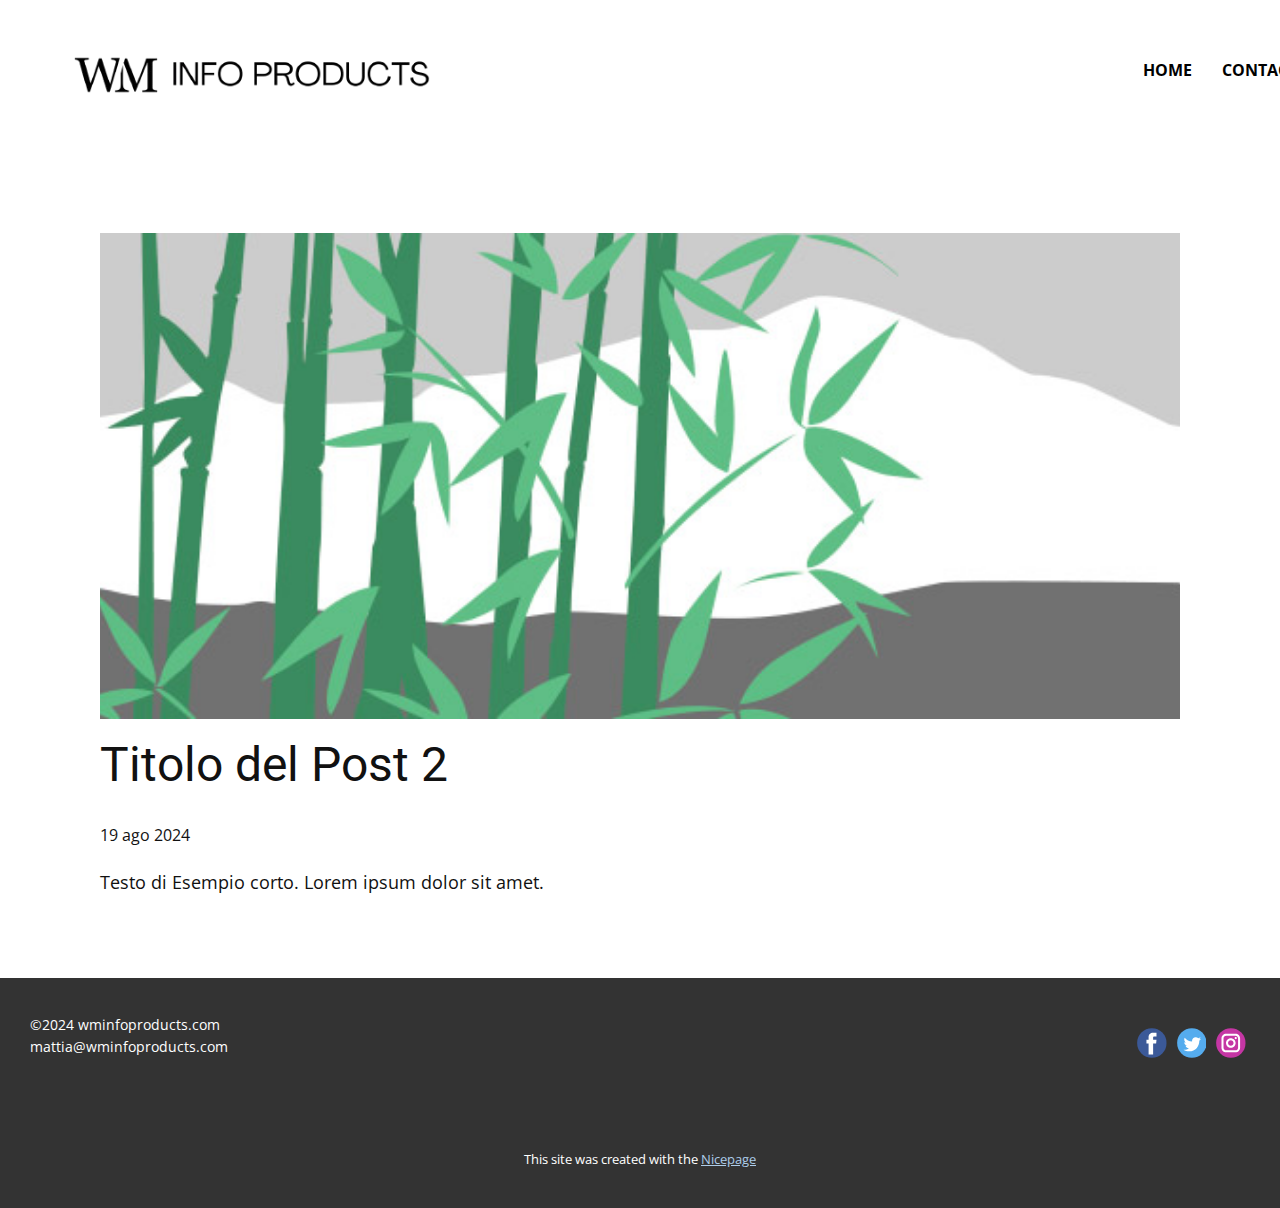
<file: blog/post-1.html>
<!DOCTYPE html>
<html style="font-size: 16px;" lang="it"><head>
    <meta name="viewport" content="width=device-width, initial-scale=1.0">
    <meta charset="utf-8">
    <meta name="keywords" content="Titolo del Post 6">
    <meta name="description" content="">
    <title>Titolo del Post 2</title>
    <link rel="stylesheet" href="../nicepage.css" media="screen">
<link rel="stylesheet" href="../Post-Template.css" media="screen">
    <script class="u-script" type="text/javascript" src="../jquery-1.9.1.min.js" defer=""></script>
    <script class="u-script" type="text/javascript" src="../nicepage.js" defer=""></script>
    <meta name="generator" content="Nicepage 6.16.3, nicepage.com">
    <link id="u-theme-google-font" rel="stylesheet" href="https://fonts.googleapis.com/css?family=Roboto:100,100i,300,300i,400,400i,500,500i,700,700i,900,900i|Open+Sans:300,300i,400,400i,500,500i,600,600i,700,700i,800,800i">
    
    
    
    <script type="application/ld+json">{
		"@context": "http://schema.org",
		"@type": "Organization",
		"name": "",
		"sameAs": [
				"https://www.facebook.com/profile.php?id=100091614456487",
				"https://x.com/wminfoproducts",
				"https://www.instagram.com/wm.infoproducts/"
		]
}</script>
    <meta name="theme-color" content="#478ac9">
  <meta data-intl-tel-input-cdn-path="intlTelInput/"></head>
  <body data-path-to-root="./" data-include-products="false" class="u-body u-xl-mode" data-lang="it"><header class="u-clearfix u-header u-white u-header" id="sec-03a3"><div class="u-clearfix u-sheet u-sheet-1">
        <img class="u-image u-image-default u-preserve-proportions u-image-1" src="../images/WMLOGO867876.jpg" alt="" data-image-width="2000" data-image-height="2000">
        <nav class="u-menu u-menu-one-level u-offcanvas u-menu-1">
          <div class="menu-collapse" style="font-size: 1rem; letter-spacing: 0px; font-weight: 700; text-transform: uppercase;">
            <a class="u-button-style u-custom-active-border-color u-custom-border u-custom-border-color u-custom-borders u-custom-hover-border-color u-custom-left-right-menu-spacing u-custom-padding-bottom u-custom-text-active-color u-custom-text-color u-custom-text-hover-color u-custom-top-bottom-menu-spacing u-nav-link u-text-active-palette-1-base u-text-hover-palette-2-base" href="#">
              <svg class="u-svg-link" viewBox="0 0 24 24"><use xlink:href="#menu-hamburger"></use></svg>
              <svg class="u-svg-content" version="1.1" id="menu-hamburger" viewBox="0 0 16 16" x="0px" y="0px" xmlns:xlink="http://www.w3.org/1999/xlink" xmlns="http://www.w3.org/2000/svg"><g><rect y="1" width="16" height="2"></rect><rect y="7" width="16" height="2"></rect><rect y="13" width="16" height="2"></rect>
</g></svg>
            </a>
          </div>
          <div class="u-custom-menu u-nav-container">
            <ul class="u-nav u-spacing-30 u-unstyled u-nav-1"><li class="u-nav-item"><a class="u-border-2 u-border-active-white u-border-hover-grey-50 u-border-no-left u-border-no-right u-border-no-top u-button-style u-nav-link u-text-active-black u-text-black u-text-hover-black" href="../" style="padding: 10px 0px;">Home</a>
</li><li class="u-nav-item"><a class="u-border-2 u-border-active-white u-border-hover-grey-50 u-border-no-left u-border-no-right u-border-no-top u-button-style u-nav-link u-text-active-black u-text-black u-text-hover-black" href="../Contatti.html" style="padding: 10px 0px;">Contact us</a>
</li></ul>
          </div>
          <div class="u-custom-menu u-nav-container-collapse">
            <div class="u-black u-container-style u-inner-container-layout u-opacity u-opacity-95 u-sidenav">
              <div class="u-inner-container-layout u-sidenav-overflow">
                <div class="u-menu-close"></div>
                <ul class="u-align-center u-nav u-popupmenu-items u-unstyled u-nav-2"><li class="u-nav-item"><a class="u-button-style u-nav-link" href="../">Home</a>
</li><li class="u-nav-item"><a class="u-button-style u-nav-link" href="../Contatti.html">Contact us</a>
</li></ul>
              </div>
            </div>
            <div class="u-black u-menu-overlay u-opacity u-opacity-70"></div>
          </div>
        </nav>
        <img class="u-hidden-md u-hidden-xs u-image u-image-contain u-image-default u-preserve-proportions u-image-2" src="../images/W___M_Info_Products-removebg-preview.png" alt="" data-image-width="666" data-image-height="375">
        <img class="custom-expanded u-image u-image-contain u-image-default u-image-3" src="../images/W___M_Info_Products-removebg-preview.png" alt="" data-image-width="666" data-image-height="375">
      </div></header>
    <section class="u-align-center u-clearfix u-section-1" id="sec-3972">
      <div class="u-clearfix u-sheet u-valign-middle-md u-valign-middle-sm u-valign-middle-xs u-sheet-1"><!--post_details--><!--post_details_options_json--><!--{"source":""}--><!--/post_details_options_json--><!--blog_post-->
        <div class="u-container-style u-expanded-width u-post-details u-post-details-1">
          <div class="u-container-layout u-valign-middle u-container-layout-1"><!--blog_post_image-->
            <img alt="" class="u-blog-control u-expanded-width u-image u-image-default u-image-1" src="../images/68f64b9d.jpeg"><!--/blog_post_image--><!--blog_post_header-->
            <h2 class="u-blog-control u-text u-text-1">Titolo del Post 2</h2><!--/blog_post_header--><!--blog_post_metadata-->
            <div class="u-blog-control u-metadata u-metadata-1"><!--blog_post_metadata_date-->
              <span class="u-meta-date u-meta-icon">19 ago 2024</span><!--/blog_post_metadata_date--><!--blog_post_metadata_category-->
              <!--/blog_post_metadata_category--><!--blog_post_metadata_comments-->
              <!--/blog_post_metadata_comments-->
            </div><!--/blog_post_metadata--><!--blog_post_content-->
            <div class="u-align-justify u-blog-control u-post-content u-text u-text-2 fr-view">
  Testo di Esempio corto. Lorem ipsum dolor sit amet.
  </div><!--/blog_post_content-->
          </div>
        </div><!--/blog_post--><!--/post_details-->
      </div>
    </section>
    
    
    
    <footer class="u-clearfix u-footer u-grey-80 u-valign-middle u-footer" id="sec-0f2d"><div class="data-layout-selected u-clearfix u-expanded-width u-gutter-30 u-layout-wrap u-layout-wrap-1">
        <div class="u-gutter-0 u-layout">
          <div class="u-layout-row">
            <div class="u-align-left u-container-align-left u-container-style u-layout-cell u-left-cell u-size-19 u-layout-cell-1">
              <div class="u-container-layout u-valign-bottom u-container-layout-1">
                <p class="u-small-text u-text u-text-variant u-text-1"> ©2024&nbsp;wminfoproducts.com<br>mattia@wminfoproducts.com&nbsp;&nbsp;<br>
                  <br>
                </p>
              </div>
            </div>
            <div class="u-align-right u-container-align-right u-container-style u-layout-cell u-right-cell u-size-41 u-layout-cell-2">
              <div class="u-container-layout u-valign-middle u-container-layout-2">
                <div class="u-social-icons u-spacing-10 u-social-icons-1">
                  <a class="u-social-url" title="facebook" target="_blank" href="https://www.facebook.com/profile.php?id=100091614456487"><span class="u-icon u-social-facebook u-social-icon u-icon-1"><svg class="u-svg-link" preserveAspectRatio="xMidYMin slice" viewBox="0 0 112 112" style=""><use xlink:href="#svg-017c"></use></svg><svg class="u-svg-content" viewBox="0 0 112 112" x="0" y="0" id="svg-017c"><circle fill="currentColor" cx="56.1" cy="56.1" r="55"></circle><path fill="#FFFFFF" d="M73.5,31.6h-9.1c-1.4,0-3.6,0.8-3.6,3.9v8.5h12.6L72,58.3H60.8v40.8H43.9V58.3h-8V43.9h8v-9.2
      c0-6.7,3.1-17,17-17h12.5v13.9H73.5z"></path></svg></span>
                  </a>
                  <a class="u-social-url" title="Twitter" target="_blank" href="https://x.com/wminfoproducts"><span class="u-icon u-social-icon u-social-twitter u-icon-2"><svg class="u-svg-link" preserveAspectRatio="xMidYMin slice" viewBox="0 0 112 112" style=""><use xlink:href="#svg-b715"></use></svg><svg class="u-svg-content" viewBox="0 0 112 112" x="0" y="0" id="svg-b715"><circle fill="currentColor" class="st0" cx="56.1" cy="56.1" r="55"></circle><path fill="#FFFFFF" d="M83.8,47.3c0,0.6,0,1.2,0,1.7c0,17.7-13.5,38.2-38.2,38.2C38,87.2,31,85,25,81.2c1,0.1,2.1,0.2,3.2,0.2
      c6.3,0,12.1-2.1,16.7-5.7c-5.9-0.1-10.8-4-12.5-9.3c0.8,0.2,1.7,0.2,2.5,0.2c1.2,0,2.4-0.2,3.5-0.5c-6.1-1.2-10.8-6.7-10.8-13.1
      c0-0.1,0-0.1,0-0.2c1.8,1,3.9,1.6,6.1,1.7c-3.6-2.4-6-6.5-6-11.2c0-2.5,0.7-4.8,1.8-6.7c6.6,8.1,16.5,13.5,27.6,14
      c-0.2-1-0.3-2-0.3-3.1c0-7.4,6-13.4,13.4-13.4c3.9,0,7.3,1.6,9.8,4.2c3.1-0.6,5.9-1.7,8.5-3.3c-1,3.1-3.1,5.8-5.9,7.4
      c2.7-0.3,5.3-1,7.7-2.1C88.7,43,86.4,45.4,83.8,47.3z"></path></svg></span>
                  </a>
                  <a class="u-social-url" title="instagram" target="_blank" href="https://www.instagram.com/wm.infoproducts/"><span class="u-icon u-social-icon u-social-instagram u-icon-3"><svg class="u-svg-link" preserveAspectRatio="xMidYMin slice" viewBox="0 0 112 112" style=""><use xlink:href="#svg-efd1"></use></svg><svg class="u-svg-content" viewBox="0 0 112 112" x="0" y="0" id="svg-efd1"><circle fill="currentColor" cx="56.1" cy="56.1" r="55"></circle><path fill="#FFFFFF" d="M55.9,38.2c-9.9,0-17.9,8-17.9,17.9C38,66,46,74,55.9,74c9.9,0,17.9-8,17.9-17.9C73.8,46.2,65.8,38.2,55.9,38.2
      z M55.9,66.4c-5.7,0-10.3-4.6-10.3-10.3c-0.1-5.7,4.6-10.3,10.3-10.3c5.7,0,10.3,4.6,10.3,10.3C66.2,61.8,61.6,66.4,55.9,66.4z"></path><path fill="#FFFFFF" d="M74.3,33.5c-2.3,0-4.2,1.9-4.2,4.2s1.9,4.2,4.2,4.2s4.2-1.9,4.2-4.2S76.6,33.5,74.3,33.5z"></path><path fill="#FFFFFF" d="M73.1,21.3H38.6c-9.7,0-17.5,7.9-17.5,17.5v34.5c0,9.7,7.9,17.6,17.5,17.6h34.5c9.7,0,17.5-7.9,17.5-17.5V38.8
      C90.6,29.1,82.7,21.3,73.1,21.3z M83,73.3c0,5.5-4.5,9.9-9.9,9.9H38.6c-5.5,0-9.9-4.5-9.9-9.9V38.8c0-5.5,4.5-9.9,9.9-9.9h34.5
      c5.5,0,9.9,4.5,9.9,9.9V73.3z"></path></svg></span>
                  </a>
                </div>
              </div>
            </div>
          </div>
        </div>
      </div></footer>
    <section class="u-backlink u-clearfix u-grey-80">
      <p class="u-text">
        <span>This site was created with the </span>
        <a class="u-link" href="https://nicepage.com/" target="_blank" rel="nofollow">
          <span>Nicepage</span>
        </a>
      </p>
    </section>
  
</body></html>
</file>
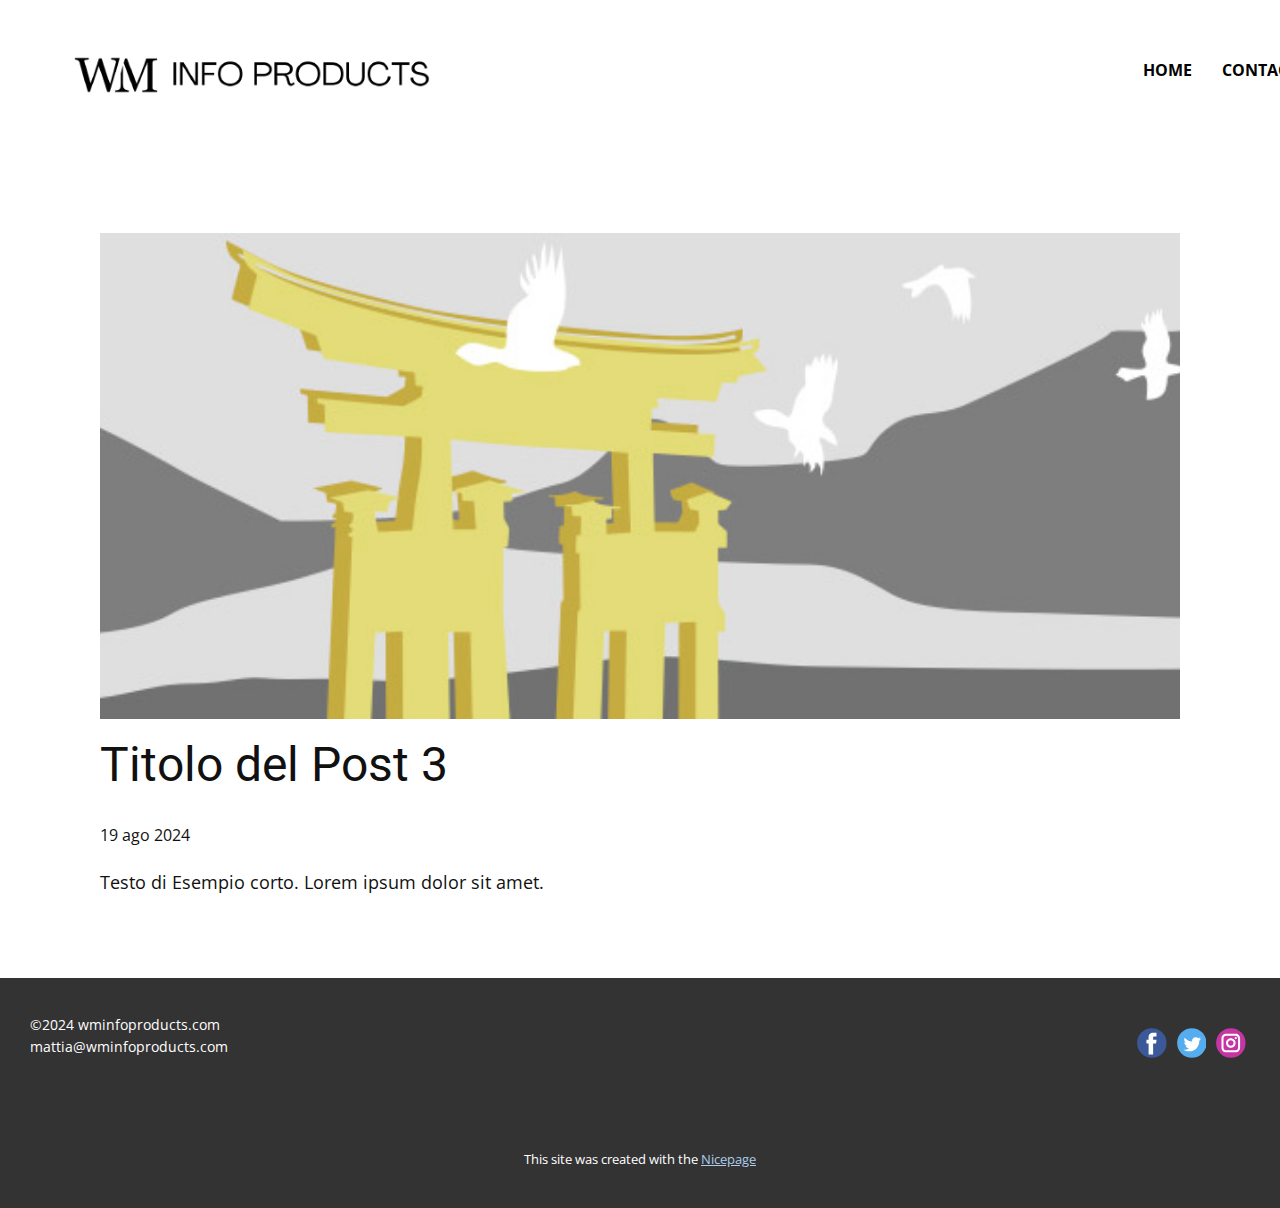
<file: blog/post-2.html>
<!DOCTYPE html>
<html style="font-size: 16px;" lang="it"><head>
    <meta name="viewport" content="width=device-width, initial-scale=1.0">
    <meta charset="utf-8">
    <meta name="keywords" content="Titolo del Post 6">
    <meta name="description" content="">
    <title>Titolo del Post 3</title>
    <link rel="stylesheet" href="../nicepage.css" media="screen">
<link rel="stylesheet" href="../Post-Template.css" media="screen">
    <script class="u-script" type="text/javascript" src="../jquery-1.9.1.min.js" defer=""></script>
    <script class="u-script" type="text/javascript" src="../nicepage.js" defer=""></script>
    <meta name="generator" content="Nicepage 6.16.3, nicepage.com">
    <link id="u-theme-google-font" rel="stylesheet" href="https://fonts.googleapis.com/css?family=Roboto:100,100i,300,300i,400,400i,500,500i,700,700i,900,900i|Open+Sans:300,300i,400,400i,500,500i,600,600i,700,700i,800,800i">
    
    
    
    <script type="application/ld+json">{
		"@context": "http://schema.org",
		"@type": "Organization",
		"name": "",
		"sameAs": [
				"https://www.facebook.com/profile.php?id=100091614456487",
				"https://x.com/wminfoproducts",
				"https://www.instagram.com/wm.infoproducts/"
		]
}</script>
    <meta name="theme-color" content="#478ac9">
  <meta data-intl-tel-input-cdn-path="intlTelInput/"></head>
  <body data-path-to-root="./" data-include-products="false" class="u-body u-xl-mode" data-lang="it"><header class="u-clearfix u-header u-white u-header" id="sec-03a3"><div class="u-clearfix u-sheet u-sheet-1">
        <img class="u-image u-image-default u-preserve-proportions u-image-1" src="../images/WMLOGO867876.jpg" alt="" data-image-width="2000" data-image-height="2000">
        <nav class="u-menu u-menu-one-level u-offcanvas u-menu-1">
          <div class="menu-collapse" style="font-size: 1rem; letter-spacing: 0px; font-weight: 700; text-transform: uppercase;">
            <a class="u-button-style u-custom-active-border-color u-custom-border u-custom-border-color u-custom-borders u-custom-hover-border-color u-custom-left-right-menu-spacing u-custom-padding-bottom u-custom-text-active-color u-custom-text-color u-custom-text-hover-color u-custom-top-bottom-menu-spacing u-nav-link u-text-active-palette-1-base u-text-hover-palette-2-base" href="#">
              <svg class="u-svg-link" viewBox="0 0 24 24"><use xlink:href="#menu-hamburger"></use></svg>
              <svg class="u-svg-content" version="1.1" id="menu-hamburger" viewBox="0 0 16 16" x="0px" y="0px" xmlns:xlink="http://www.w3.org/1999/xlink" xmlns="http://www.w3.org/2000/svg"><g><rect y="1" width="16" height="2"></rect><rect y="7" width="16" height="2"></rect><rect y="13" width="16" height="2"></rect>
</g></svg>
            </a>
          </div>
          <div class="u-custom-menu u-nav-container">
            <ul class="u-nav u-spacing-30 u-unstyled u-nav-1"><li class="u-nav-item"><a class="u-border-2 u-border-active-white u-border-hover-grey-50 u-border-no-left u-border-no-right u-border-no-top u-button-style u-nav-link u-text-active-black u-text-black u-text-hover-black" href="../" style="padding: 10px 0px;">Home</a>
</li><li class="u-nav-item"><a class="u-border-2 u-border-active-white u-border-hover-grey-50 u-border-no-left u-border-no-right u-border-no-top u-button-style u-nav-link u-text-active-black u-text-black u-text-hover-black" href="../Contatti.html" style="padding: 10px 0px;">Contact us</a>
</li></ul>
          </div>
          <div class="u-custom-menu u-nav-container-collapse">
            <div class="u-black u-container-style u-inner-container-layout u-opacity u-opacity-95 u-sidenav">
              <div class="u-inner-container-layout u-sidenav-overflow">
                <div class="u-menu-close"></div>
                <ul class="u-align-center u-nav u-popupmenu-items u-unstyled u-nav-2"><li class="u-nav-item"><a class="u-button-style u-nav-link" href="../">Home</a>
</li><li class="u-nav-item"><a class="u-button-style u-nav-link" href="../Contatti.html">Contact us</a>
</li></ul>
              </div>
            </div>
            <div class="u-black u-menu-overlay u-opacity u-opacity-70"></div>
          </div>
        </nav>
        <img class="u-hidden-md u-hidden-xs u-image u-image-contain u-image-default u-preserve-proportions u-image-2" src="../images/W___M_Info_Products-removebg-preview.png" alt="" data-image-width="666" data-image-height="375">
        <img class="custom-expanded u-image u-image-contain u-image-default u-image-3" src="../images/W___M_Info_Products-removebg-preview.png" alt="" data-image-width="666" data-image-height="375">
      </div></header>
    <section class="u-align-center u-clearfix u-section-1" id="sec-3972">
      <div class="u-clearfix u-sheet u-valign-middle-md u-valign-middle-sm u-valign-middle-xs u-sheet-1"><!--post_details--><!--post_details_options_json--><!--{"source":""}--><!--/post_details_options_json--><!--blog_post-->
        <div class="u-container-style u-expanded-width u-post-details u-post-details-1">
          <div class="u-container-layout u-valign-middle u-container-layout-1"><!--blog_post_image-->
            <img alt="" class="u-blog-control u-expanded-width u-image u-image-default u-image-1" src="../images/8ad73f3c.jpeg"><!--/blog_post_image--><!--blog_post_header-->
            <h2 class="u-blog-control u-text u-text-1">Titolo del Post 3</h2><!--/blog_post_header--><!--blog_post_metadata-->
            <div class="u-blog-control u-metadata u-metadata-1"><!--blog_post_metadata_date-->
              <span class="u-meta-date u-meta-icon">19 ago 2024</span><!--/blog_post_metadata_date--><!--blog_post_metadata_category-->
              <!--/blog_post_metadata_category--><!--blog_post_metadata_comments-->
              <!--/blog_post_metadata_comments-->
            </div><!--/blog_post_metadata--><!--blog_post_content-->
            <div class="u-align-justify u-blog-control u-post-content u-text u-text-2 fr-view">
  Testo di Esempio corto. Lorem ipsum dolor sit amet.
  </div><!--/blog_post_content-->
          </div>
        </div><!--/blog_post--><!--/post_details-->
      </div>
    </section>
    
    
    
    <footer class="u-clearfix u-footer u-grey-80 u-valign-middle u-footer" id="sec-0f2d"><div class="data-layout-selected u-clearfix u-expanded-width u-gutter-30 u-layout-wrap u-layout-wrap-1">
        <div class="u-gutter-0 u-layout">
          <div class="u-layout-row">
            <div class="u-align-left u-container-align-left u-container-style u-layout-cell u-left-cell u-size-19 u-layout-cell-1">
              <div class="u-container-layout u-valign-bottom u-container-layout-1">
                <p class="u-small-text u-text u-text-variant u-text-1"> ©2024&nbsp;wminfoproducts.com<br>mattia@wminfoproducts.com&nbsp;&nbsp;<br>
                  <br>
                </p>
              </div>
            </div>
            <div class="u-align-right u-container-align-right u-container-style u-layout-cell u-right-cell u-size-41 u-layout-cell-2">
              <div class="u-container-layout u-valign-middle u-container-layout-2">
                <div class="u-social-icons u-spacing-10 u-social-icons-1">
                  <a class="u-social-url" title="facebook" target="_blank" href="https://www.facebook.com/profile.php?id=100091614456487"><span class="u-icon u-social-facebook u-social-icon u-icon-1"><svg class="u-svg-link" preserveAspectRatio="xMidYMin slice" viewBox="0 0 112 112" style=""><use xlink:href="#svg-017c"></use></svg><svg class="u-svg-content" viewBox="0 0 112 112" x="0" y="0" id="svg-017c"><circle fill="currentColor" cx="56.1" cy="56.1" r="55"></circle><path fill="#FFFFFF" d="M73.5,31.6h-9.1c-1.4,0-3.6,0.8-3.6,3.9v8.5h12.6L72,58.3H60.8v40.8H43.9V58.3h-8V43.9h8v-9.2
      c0-6.7,3.1-17,17-17h12.5v13.9H73.5z"></path></svg></span>
                  </a>
                  <a class="u-social-url" title="Twitter" target="_blank" href="https://x.com/wminfoproducts"><span class="u-icon u-social-icon u-social-twitter u-icon-2"><svg class="u-svg-link" preserveAspectRatio="xMidYMin slice" viewBox="0 0 112 112" style=""><use xlink:href="#svg-b715"></use></svg><svg class="u-svg-content" viewBox="0 0 112 112" x="0" y="0" id="svg-b715"><circle fill="currentColor" class="st0" cx="56.1" cy="56.1" r="55"></circle><path fill="#FFFFFF" d="M83.8,47.3c0,0.6,0,1.2,0,1.7c0,17.7-13.5,38.2-38.2,38.2C38,87.2,31,85,25,81.2c1,0.1,2.1,0.2,3.2,0.2
      c6.3,0,12.1-2.1,16.7-5.7c-5.9-0.1-10.8-4-12.5-9.3c0.8,0.2,1.7,0.2,2.5,0.2c1.2,0,2.4-0.2,3.5-0.5c-6.1-1.2-10.8-6.7-10.8-13.1
      c0-0.1,0-0.1,0-0.2c1.8,1,3.9,1.6,6.1,1.7c-3.6-2.4-6-6.5-6-11.2c0-2.5,0.7-4.8,1.8-6.7c6.6,8.1,16.5,13.5,27.6,14
      c-0.2-1-0.3-2-0.3-3.1c0-7.4,6-13.4,13.4-13.4c3.9,0,7.3,1.6,9.8,4.2c3.1-0.6,5.9-1.7,8.5-3.3c-1,3.1-3.1,5.8-5.9,7.4
      c2.7-0.3,5.3-1,7.7-2.1C88.7,43,86.4,45.4,83.8,47.3z"></path></svg></span>
                  </a>
                  <a class="u-social-url" title="instagram" target="_blank" href="https://www.instagram.com/wm.infoproducts/"><span class="u-icon u-social-icon u-social-instagram u-icon-3"><svg class="u-svg-link" preserveAspectRatio="xMidYMin slice" viewBox="0 0 112 112" style=""><use xlink:href="#svg-efd1"></use></svg><svg class="u-svg-content" viewBox="0 0 112 112" x="0" y="0" id="svg-efd1"><circle fill="currentColor" cx="56.1" cy="56.1" r="55"></circle><path fill="#FFFFFF" d="M55.9,38.2c-9.9,0-17.9,8-17.9,17.9C38,66,46,74,55.9,74c9.9,0,17.9-8,17.9-17.9C73.8,46.2,65.8,38.2,55.9,38.2
      z M55.9,66.4c-5.7,0-10.3-4.6-10.3-10.3c-0.1-5.7,4.6-10.3,10.3-10.3c5.7,0,10.3,4.6,10.3,10.3C66.2,61.8,61.6,66.4,55.9,66.4z"></path><path fill="#FFFFFF" d="M74.3,33.5c-2.3,0-4.2,1.9-4.2,4.2s1.9,4.2,4.2,4.2s4.2-1.9,4.2-4.2S76.6,33.5,74.3,33.5z"></path><path fill="#FFFFFF" d="M73.1,21.3H38.6c-9.7,0-17.5,7.9-17.5,17.5v34.5c0,9.7,7.9,17.6,17.5,17.6h34.5c9.7,0,17.5-7.9,17.5-17.5V38.8
      C90.6,29.1,82.7,21.3,73.1,21.3z M83,73.3c0,5.5-4.5,9.9-9.9,9.9H38.6c-5.5,0-9.9-4.5-9.9-9.9V38.8c0-5.5,4.5-9.9,9.9-9.9h34.5
      c5.5,0,9.9,4.5,9.9,9.9V73.3z"></path></svg></span>
                  </a>
                </div>
              </div>
            </div>
          </div>
        </div>
      </div></footer>
    <section class="u-backlink u-clearfix u-grey-80">
      <p class="u-text">
        <span>This site was created with the </span>
        <a class="u-link" href="https://nicepage.com/" target="_blank" rel="nofollow">
          <span>Nicepage</span>
        </a>
      </p>
    </section>
  
</body></html>
</file>
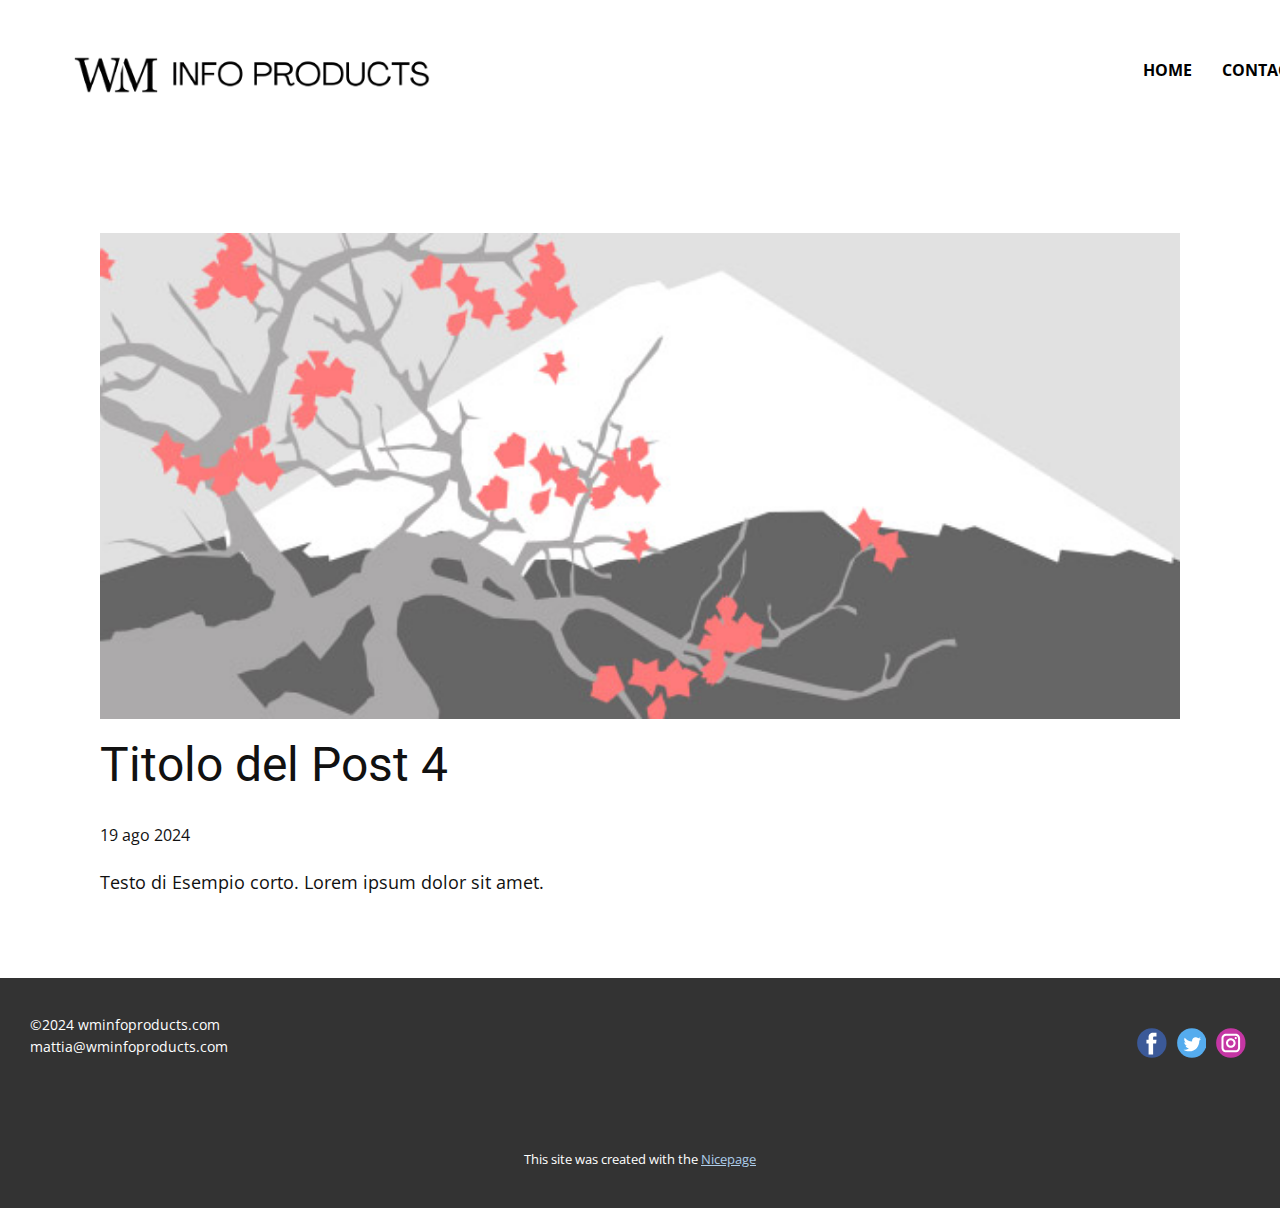
<file: blog/post-3.html>
<!DOCTYPE html>
<html style="font-size: 16px;" lang="it"><head>
    <meta name="viewport" content="width=device-width, initial-scale=1.0">
    <meta charset="utf-8">
    <meta name="keywords" content="Titolo del Post 6">
    <meta name="description" content="">
    <title>Titolo del Post 4</title>
    <link rel="stylesheet" href="../nicepage.css" media="screen">
<link rel="stylesheet" href="../Post-Template.css" media="screen">
    <script class="u-script" type="text/javascript" src="../jquery-1.9.1.min.js" defer=""></script>
    <script class="u-script" type="text/javascript" src="../nicepage.js" defer=""></script>
    <meta name="generator" content="Nicepage 6.16.3, nicepage.com">
    <link id="u-theme-google-font" rel="stylesheet" href="https://fonts.googleapis.com/css?family=Roboto:100,100i,300,300i,400,400i,500,500i,700,700i,900,900i|Open+Sans:300,300i,400,400i,500,500i,600,600i,700,700i,800,800i">
    
    
    
    <script type="application/ld+json">{
		"@context": "http://schema.org",
		"@type": "Organization",
		"name": "",
		"sameAs": [
				"https://www.facebook.com/profile.php?id=100091614456487",
				"https://x.com/wminfoproducts",
				"https://www.instagram.com/wm.infoproducts/"
		]
}</script>
    <meta name="theme-color" content="#478ac9">
  <meta data-intl-tel-input-cdn-path="intlTelInput/"></head>
  <body data-path-to-root="./" data-include-products="false" class="u-body u-xl-mode" data-lang="it"><header class="u-clearfix u-header u-white u-header" id="sec-03a3"><div class="u-clearfix u-sheet u-sheet-1">
        <img class="u-image u-image-default u-preserve-proportions u-image-1" src="../images/WMLOGO867876.jpg" alt="" data-image-width="2000" data-image-height="2000">
        <nav class="u-menu u-menu-one-level u-offcanvas u-menu-1">
          <div class="menu-collapse" style="font-size: 1rem; letter-spacing: 0px; font-weight: 700; text-transform: uppercase;">
            <a class="u-button-style u-custom-active-border-color u-custom-border u-custom-border-color u-custom-borders u-custom-hover-border-color u-custom-left-right-menu-spacing u-custom-padding-bottom u-custom-text-active-color u-custom-text-color u-custom-text-hover-color u-custom-top-bottom-menu-spacing u-nav-link u-text-active-palette-1-base u-text-hover-palette-2-base" href="#">
              <svg class="u-svg-link" viewBox="0 0 24 24"><use xlink:href="#menu-hamburger"></use></svg>
              <svg class="u-svg-content" version="1.1" id="menu-hamburger" viewBox="0 0 16 16" x="0px" y="0px" xmlns:xlink="http://www.w3.org/1999/xlink" xmlns="http://www.w3.org/2000/svg"><g><rect y="1" width="16" height="2"></rect><rect y="7" width="16" height="2"></rect><rect y="13" width="16" height="2"></rect>
</g></svg>
            </a>
          </div>
          <div class="u-custom-menu u-nav-container">
            <ul class="u-nav u-spacing-30 u-unstyled u-nav-1"><li class="u-nav-item"><a class="u-border-2 u-border-active-white u-border-hover-grey-50 u-border-no-left u-border-no-right u-border-no-top u-button-style u-nav-link u-text-active-black u-text-black u-text-hover-black" href="../" style="padding: 10px 0px;">Home</a>
</li><li class="u-nav-item"><a class="u-border-2 u-border-active-white u-border-hover-grey-50 u-border-no-left u-border-no-right u-border-no-top u-button-style u-nav-link u-text-active-black u-text-black u-text-hover-black" href="../Contatti.html" style="padding: 10px 0px;">Contact us</a>
</li></ul>
          </div>
          <div class="u-custom-menu u-nav-container-collapse">
            <div class="u-black u-container-style u-inner-container-layout u-opacity u-opacity-95 u-sidenav">
              <div class="u-inner-container-layout u-sidenav-overflow">
                <div class="u-menu-close"></div>
                <ul class="u-align-center u-nav u-popupmenu-items u-unstyled u-nav-2"><li class="u-nav-item"><a class="u-button-style u-nav-link" href="../">Home</a>
</li><li class="u-nav-item"><a class="u-button-style u-nav-link" href="../Contatti.html">Contact us</a>
</li></ul>
              </div>
            </div>
            <div class="u-black u-menu-overlay u-opacity u-opacity-70"></div>
          </div>
        </nav>
        <img class="u-hidden-md u-hidden-xs u-image u-image-contain u-image-default u-preserve-proportions u-image-2" src="../images/W___M_Info_Products-removebg-preview.png" alt="" data-image-width="666" data-image-height="375">
        <img class="custom-expanded u-image u-image-contain u-image-default u-image-3" src="../images/W___M_Info_Products-removebg-preview.png" alt="" data-image-width="666" data-image-height="375">
      </div></header>
    <section class="u-align-center u-clearfix u-section-1" id="sec-3972">
      <div class="u-clearfix u-sheet u-valign-middle-md u-valign-middle-sm u-valign-middle-xs u-sheet-1"><!--post_details--><!--post_details_options_json--><!--{"source":""}--><!--/post_details_options_json--><!--blog_post-->
        <div class="u-container-style u-expanded-width u-post-details u-post-details-1">
          <div class="u-container-layout u-valign-middle u-container-layout-1"><!--blog_post_image-->
            <img alt="" class="u-blog-control u-expanded-width u-image u-image-default u-image-1" src="../images/0fd3416c.jpeg"><!--/blog_post_image--><!--blog_post_header-->
            <h2 class="u-blog-control u-text u-text-1">Titolo del Post 4</h2><!--/blog_post_header--><!--blog_post_metadata-->
            <div class="u-blog-control u-metadata u-metadata-1"><!--blog_post_metadata_date-->
              <span class="u-meta-date u-meta-icon">19 ago 2024</span><!--/blog_post_metadata_date--><!--blog_post_metadata_category-->
              <!--/blog_post_metadata_category--><!--blog_post_metadata_comments-->
              <!--/blog_post_metadata_comments-->
            </div><!--/blog_post_metadata--><!--blog_post_content-->
            <div class="u-align-justify u-blog-control u-post-content u-text u-text-2 fr-view">
  Testo di Esempio corto. Lorem ipsum dolor sit amet.
  </div><!--/blog_post_content-->
          </div>
        </div><!--/blog_post--><!--/post_details-->
      </div>
    </section>
    
    
    
    <footer class="u-clearfix u-footer u-grey-80 u-valign-middle u-footer" id="sec-0f2d"><div class="data-layout-selected u-clearfix u-expanded-width u-gutter-30 u-layout-wrap u-layout-wrap-1">
        <div class="u-gutter-0 u-layout">
          <div class="u-layout-row">
            <div class="u-align-left u-container-align-left u-container-style u-layout-cell u-left-cell u-size-19 u-layout-cell-1">
              <div class="u-container-layout u-valign-bottom u-container-layout-1">
                <p class="u-small-text u-text u-text-variant u-text-1"> ©2024&nbsp;wminfoproducts.com<br>mattia@wminfoproducts.com&nbsp;&nbsp;<br>
                  <br>
                </p>
              </div>
            </div>
            <div class="u-align-right u-container-align-right u-container-style u-layout-cell u-right-cell u-size-41 u-layout-cell-2">
              <div class="u-container-layout u-valign-middle u-container-layout-2">
                <div class="u-social-icons u-spacing-10 u-social-icons-1">
                  <a class="u-social-url" title="facebook" target="_blank" href="https://www.facebook.com/profile.php?id=100091614456487"><span class="u-icon u-social-facebook u-social-icon u-icon-1"><svg class="u-svg-link" preserveAspectRatio="xMidYMin slice" viewBox="0 0 112 112" style=""><use xlink:href="#svg-017c"></use></svg><svg class="u-svg-content" viewBox="0 0 112 112" x="0" y="0" id="svg-017c"><circle fill="currentColor" cx="56.1" cy="56.1" r="55"></circle><path fill="#FFFFFF" d="M73.5,31.6h-9.1c-1.4,0-3.6,0.8-3.6,3.9v8.5h12.6L72,58.3H60.8v40.8H43.9V58.3h-8V43.9h8v-9.2
      c0-6.7,3.1-17,17-17h12.5v13.9H73.5z"></path></svg></span>
                  </a>
                  <a class="u-social-url" title="Twitter" target="_blank" href="https://x.com/wminfoproducts"><span class="u-icon u-social-icon u-social-twitter u-icon-2"><svg class="u-svg-link" preserveAspectRatio="xMidYMin slice" viewBox="0 0 112 112" style=""><use xlink:href="#svg-b715"></use></svg><svg class="u-svg-content" viewBox="0 0 112 112" x="0" y="0" id="svg-b715"><circle fill="currentColor" class="st0" cx="56.1" cy="56.1" r="55"></circle><path fill="#FFFFFF" d="M83.8,47.3c0,0.6,0,1.2,0,1.7c0,17.7-13.5,38.2-38.2,38.2C38,87.2,31,85,25,81.2c1,0.1,2.1,0.2,3.2,0.2
      c6.3,0,12.1-2.1,16.7-5.7c-5.9-0.1-10.8-4-12.5-9.3c0.8,0.2,1.7,0.2,2.5,0.2c1.2,0,2.4-0.2,3.5-0.5c-6.1-1.2-10.8-6.7-10.8-13.1
      c0-0.1,0-0.1,0-0.2c1.8,1,3.9,1.6,6.1,1.7c-3.6-2.4-6-6.5-6-11.2c0-2.5,0.7-4.8,1.8-6.7c6.6,8.1,16.5,13.5,27.6,14
      c-0.2-1-0.3-2-0.3-3.1c0-7.4,6-13.4,13.4-13.4c3.9,0,7.3,1.6,9.8,4.2c3.1-0.6,5.9-1.7,8.5-3.3c-1,3.1-3.1,5.8-5.9,7.4
      c2.7-0.3,5.3-1,7.7-2.1C88.7,43,86.4,45.4,83.8,47.3z"></path></svg></span>
                  </a>
                  <a class="u-social-url" title="instagram" target="_blank" href="https://www.instagram.com/wm.infoproducts/"><span class="u-icon u-social-icon u-social-instagram u-icon-3"><svg class="u-svg-link" preserveAspectRatio="xMidYMin slice" viewBox="0 0 112 112" style=""><use xlink:href="#svg-efd1"></use></svg><svg class="u-svg-content" viewBox="0 0 112 112" x="0" y="0" id="svg-efd1"><circle fill="currentColor" cx="56.1" cy="56.1" r="55"></circle><path fill="#FFFFFF" d="M55.9,38.2c-9.9,0-17.9,8-17.9,17.9C38,66,46,74,55.9,74c9.9,0,17.9-8,17.9-17.9C73.8,46.2,65.8,38.2,55.9,38.2
      z M55.9,66.4c-5.7,0-10.3-4.6-10.3-10.3c-0.1-5.7,4.6-10.3,10.3-10.3c5.7,0,10.3,4.6,10.3,10.3C66.2,61.8,61.6,66.4,55.9,66.4z"></path><path fill="#FFFFFF" d="M74.3,33.5c-2.3,0-4.2,1.9-4.2,4.2s1.9,4.2,4.2,4.2s4.2-1.9,4.2-4.2S76.6,33.5,74.3,33.5z"></path><path fill="#FFFFFF" d="M73.1,21.3H38.6c-9.7,0-17.5,7.9-17.5,17.5v34.5c0,9.7,7.9,17.6,17.5,17.6h34.5c9.7,0,17.5-7.9,17.5-17.5V38.8
      C90.6,29.1,82.7,21.3,73.1,21.3z M83,73.3c0,5.5-4.5,9.9-9.9,9.9H38.6c-5.5,0-9.9-4.5-9.9-9.9V38.8c0-5.5,4.5-9.9,9.9-9.9h34.5
      c5.5,0,9.9,4.5,9.9,9.9V73.3z"></path></svg></span>
                  </a>
                </div>
              </div>
            </div>
          </div>
        </div>
      </div></footer>
    <section class="u-backlink u-clearfix u-grey-80">
      <p class="u-text">
        <span>This site was created with the </span>
        <a class="u-link" href="https://nicepage.com/" target="_blank" rel="nofollow">
          <span>Nicepage</span>
        </a>
      </p>
    </section>
  
</body></html>
</file>
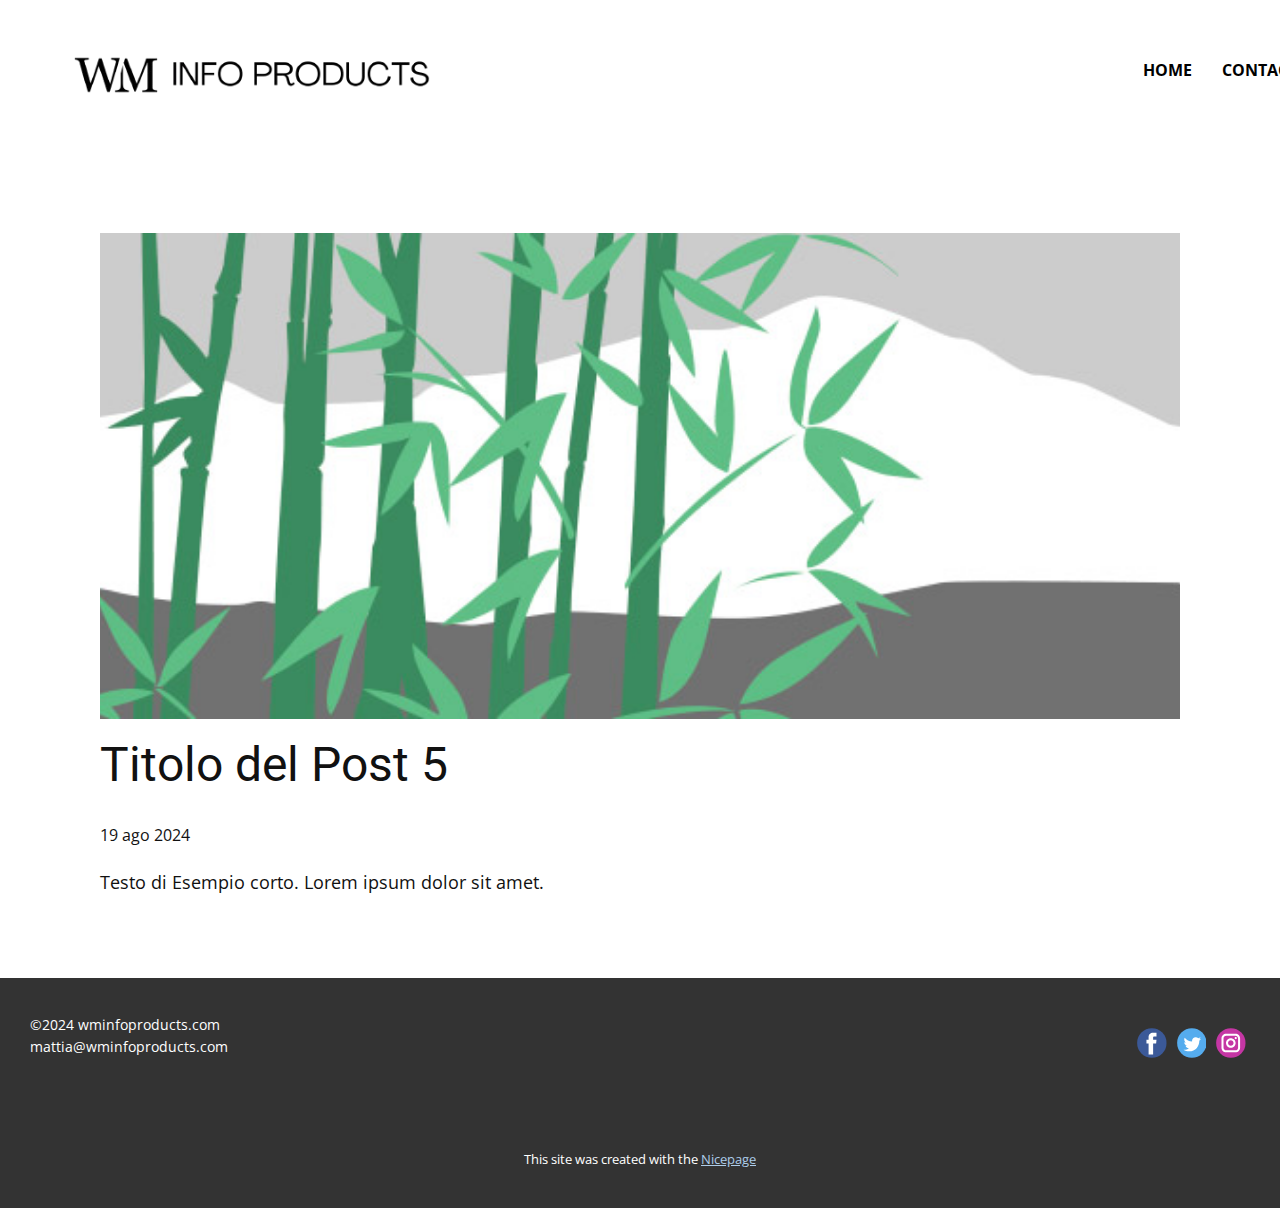
<file: blog/post-4.html>
<!DOCTYPE html>
<html style="font-size: 16px;" lang="it"><head>
    <meta name="viewport" content="width=device-width, initial-scale=1.0">
    <meta charset="utf-8">
    <meta name="keywords" content="Titolo del Post 6">
    <meta name="description" content="">
    <title>Titolo del Post 5</title>
    <link rel="stylesheet" href="../nicepage.css" media="screen">
<link rel="stylesheet" href="../Post-Template.css" media="screen">
    <script class="u-script" type="text/javascript" src="../jquery-1.9.1.min.js" defer=""></script>
    <script class="u-script" type="text/javascript" src="../nicepage.js" defer=""></script>
    <meta name="generator" content="Nicepage 6.16.3, nicepage.com">
    <link id="u-theme-google-font" rel="stylesheet" href="https://fonts.googleapis.com/css?family=Roboto:100,100i,300,300i,400,400i,500,500i,700,700i,900,900i|Open+Sans:300,300i,400,400i,500,500i,600,600i,700,700i,800,800i">
    
    
    
    <script type="application/ld+json">{
		"@context": "http://schema.org",
		"@type": "Organization",
		"name": "",
		"sameAs": [
				"https://www.facebook.com/profile.php?id=100091614456487",
				"https://x.com/wminfoproducts",
				"https://www.instagram.com/wm.infoproducts/"
		]
}</script>
    <meta name="theme-color" content="#478ac9">
  <meta data-intl-tel-input-cdn-path="intlTelInput/"></head>
  <body data-path-to-root="./" data-include-products="false" class="u-body u-xl-mode" data-lang="it"><header class="u-clearfix u-header u-white u-header" id="sec-03a3"><div class="u-clearfix u-sheet u-sheet-1">
        <img class="u-image u-image-default u-preserve-proportions u-image-1" src="../images/WMLOGO867876.jpg" alt="" data-image-width="2000" data-image-height="2000">
        <nav class="u-menu u-menu-one-level u-offcanvas u-menu-1">
          <div class="menu-collapse" style="font-size: 1rem; letter-spacing: 0px; font-weight: 700; text-transform: uppercase;">
            <a class="u-button-style u-custom-active-border-color u-custom-border u-custom-border-color u-custom-borders u-custom-hover-border-color u-custom-left-right-menu-spacing u-custom-padding-bottom u-custom-text-active-color u-custom-text-color u-custom-text-hover-color u-custom-top-bottom-menu-spacing u-nav-link u-text-active-palette-1-base u-text-hover-palette-2-base" href="#">
              <svg class="u-svg-link" viewBox="0 0 24 24"><use xlink:href="#menu-hamburger"></use></svg>
              <svg class="u-svg-content" version="1.1" id="menu-hamburger" viewBox="0 0 16 16" x="0px" y="0px" xmlns:xlink="http://www.w3.org/1999/xlink" xmlns="http://www.w3.org/2000/svg"><g><rect y="1" width="16" height="2"></rect><rect y="7" width="16" height="2"></rect><rect y="13" width="16" height="2"></rect>
</g></svg>
            </a>
          </div>
          <div class="u-custom-menu u-nav-container">
            <ul class="u-nav u-spacing-30 u-unstyled u-nav-1"><li class="u-nav-item"><a class="u-border-2 u-border-active-white u-border-hover-grey-50 u-border-no-left u-border-no-right u-border-no-top u-button-style u-nav-link u-text-active-black u-text-black u-text-hover-black" href="../" style="padding: 10px 0px;">Home</a>
</li><li class="u-nav-item"><a class="u-border-2 u-border-active-white u-border-hover-grey-50 u-border-no-left u-border-no-right u-border-no-top u-button-style u-nav-link u-text-active-black u-text-black u-text-hover-black" href="../Contatti.html" style="padding: 10px 0px;">Contact us</a>
</li></ul>
          </div>
          <div class="u-custom-menu u-nav-container-collapse">
            <div class="u-black u-container-style u-inner-container-layout u-opacity u-opacity-95 u-sidenav">
              <div class="u-inner-container-layout u-sidenav-overflow">
                <div class="u-menu-close"></div>
                <ul class="u-align-center u-nav u-popupmenu-items u-unstyled u-nav-2"><li class="u-nav-item"><a class="u-button-style u-nav-link" href="../">Home</a>
</li><li class="u-nav-item"><a class="u-button-style u-nav-link" href="../Contatti.html">Contact us</a>
</li></ul>
              </div>
            </div>
            <div class="u-black u-menu-overlay u-opacity u-opacity-70"></div>
          </div>
        </nav>
        <img class="u-hidden-md u-hidden-xs u-image u-image-contain u-image-default u-preserve-proportions u-image-2" src="../images/W___M_Info_Products-removebg-preview.png" alt="" data-image-width="666" data-image-height="375">
        <img class="custom-expanded u-image u-image-contain u-image-default u-image-3" src="../images/W___M_Info_Products-removebg-preview.png" alt="" data-image-width="666" data-image-height="375">
      </div></header>
    <section class="u-align-center u-clearfix u-section-1" id="sec-3972">
      <div class="u-clearfix u-sheet u-valign-middle-md u-valign-middle-sm u-valign-middle-xs u-sheet-1"><!--post_details--><!--post_details_options_json--><!--{"source":""}--><!--/post_details_options_json--><!--blog_post-->
        <div class="u-container-style u-expanded-width u-post-details u-post-details-1">
          <div class="u-container-layout u-valign-middle u-container-layout-1"><!--blog_post_image-->
            <img alt="" class="u-blog-control u-expanded-width u-image u-image-default u-image-1" src="../images/68f64b9d.jpeg"><!--/blog_post_image--><!--blog_post_header-->
            <h2 class="u-blog-control u-text u-text-1">Titolo del Post 5</h2><!--/blog_post_header--><!--blog_post_metadata-->
            <div class="u-blog-control u-metadata u-metadata-1"><!--blog_post_metadata_date-->
              <span class="u-meta-date u-meta-icon">19 ago 2024</span><!--/blog_post_metadata_date--><!--blog_post_metadata_category-->
              <!--/blog_post_metadata_category--><!--blog_post_metadata_comments-->
              <!--/blog_post_metadata_comments-->
            </div><!--/blog_post_metadata--><!--blog_post_content-->
            <div class="u-align-justify u-blog-control u-post-content u-text u-text-2 fr-view">
  Testo di Esempio corto. Lorem ipsum dolor sit amet.
  </div><!--/blog_post_content-->
          </div>
        </div><!--/blog_post--><!--/post_details-->
      </div>
    </section>
    
    
    
    <footer class="u-clearfix u-footer u-grey-80 u-valign-middle u-footer" id="sec-0f2d"><div class="data-layout-selected u-clearfix u-expanded-width u-gutter-30 u-layout-wrap u-layout-wrap-1">
        <div class="u-gutter-0 u-layout">
          <div class="u-layout-row">
            <div class="u-align-left u-container-align-left u-container-style u-layout-cell u-left-cell u-size-19 u-layout-cell-1">
              <div class="u-container-layout u-valign-bottom u-container-layout-1">
                <p class="u-small-text u-text u-text-variant u-text-1"> ©2024&nbsp;wminfoproducts.com<br>mattia@wminfoproducts.com&nbsp;&nbsp;<br>
                  <br>
                </p>
              </div>
            </div>
            <div class="u-align-right u-container-align-right u-container-style u-layout-cell u-right-cell u-size-41 u-layout-cell-2">
              <div class="u-container-layout u-valign-middle u-container-layout-2">
                <div class="u-social-icons u-spacing-10 u-social-icons-1">
                  <a class="u-social-url" title="facebook" target="_blank" href="https://www.facebook.com/profile.php?id=100091614456487"><span class="u-icon u-social-facebook u-social-icon u-icon-1"><svg class="u-svg-link" preserveAspectRatio="xMidYMin slice" viewBox="0 0 112 112" style=""><use xlink:href="#svg-017c"></use></svg><svg class="u-svg-content" viewBox="0 0 112 112" x="0" y="0" id="svg-017c"><circle fill="currentColor" cx="56.1" cy="56.1" r="55"></circle><path fill="#FFFFFF" d="M73.5,31.6h-9.1c-1.4,0-3.6,0.8-3.6,3.9v8.5h12.6L72,58.3H60.8v40.8H43.9V58.3h-8V43.9h8v-9.2
      c0-6.7,3.1-17,17-17h12.5v13.9H73.5z"></path></svg></span>
                  </a>
                  <a class="u-social-url" title="Twitter" target="_blank" href="https://x.com/wminfoproducts"><span class="u-icon u-social-icon u-social-twitter u-icon-2"><svg class="u-svg-link" preserveAspectRatio="xMidYMin slice" viewBox="0 0 112 112" style=""><use xlink:href="#svg-b715"></use></svg><svg class="u-svg-content" viewBox="0 0 112 112" x="0" y="0" id="svg-b715"><circle fill="currentColor" class="st0" cx="56.1" cy="56.1" r="55"></circle><path fill="#FFFFFF" d="M83.8,47.3c0,0.6,0,1.2,0,1.7c0,17.7-13.5,38.2-38.2,38.2C38,87.2,31,85,25,81.2c1,0.1,2.1,0.2,3.2,0.2
      c6.3,0,12.1-2.1,16.7-5.7c-5.9-0.1-10.8-4-12.5-9.3c0.8,0.2,1.7,0.2,2.5,0.2c1.2,0,2.4-0.2,3.5-0.5c-6.1-1.2-10.8-6.7-10.8-13.1
      c0-0.1,0-0.1,0-0.2c1.8,1,3.9,1.6,6.1,1.7c-3.6-2.4-6-6.5-6-11.2c0-2.5,0.7-4.8,1.8-6.7c6.6,8.1,16.5,13.5,27.6,14
      c-0.2-1-0.3-2-0.3-3.1c0-7.4,6-13.4,13.4-13.4c3.9,0,7.3,1.6,9.8,4.2c3.1-0.6,5.9-1.7,8.5-3.3c-1,3.1-3.1,5.8-5.9,7.4
      c2.7-0.3,5.3-1,7.7-2.1C88.7,43,86.4,45.4,83.8,47.3z"></path></svg></span>
                  </a>
                  <a class="u-social-url" title="instagram" target="_blank" href="https://www.instagram.com/wm.infoproducts/"><span class="u-icon u-social-icon u-social-instagram u-icon-3"><svg class="u-svg-link" preserveAspectRatio="xMidYMin slice" viewBox="0 0 112 112" style=""><use xlink:href="#svg-efd1"></use></svg><svg class="u-svg-content" viewBox="0 0 112 112" x="0" y="0" id="svg-efd1"><circle fill="currentColor" cx="56.1" cy="56.1" r="55"></circle><path fill="#FFFFFF" d="M55.9,38.2c-9.9,0-17.9,8-17.9,17.9C38,66,46,74,55.9,74c9.9,0,17.9-8,17.9-17.9C73.8,46.2,65.8,38.2,55.9,38.2
      z M55.9,66.4c-5.7,0-10.3-4.6-10.3-10.3c-0.1-5.7,4.6-10.3,10.3-10.3c5.7,0,10.3,4.6,10.3,10.3C66.2,61.8,61.6,66.4,55.9,66.4z"></path><path fill="#FFFFFF" d="M74.3,33.5c-2.3,0-4.2,1.9-4.2,4.2s1.9,4.2,4.2,4.2s4.2-1.9,4.2-4.2S76.6,33.5,74.3,33.5z"></path><path fill="#FFFFFF" d="M73.1,21.3H38.6c-9.7,0-17.5,7.9-17.5,17.5v34.5c0,9.7,7.9,17.6,17.5,17.6h34.5c9.7,0,17.5-7.9,17.5-17.5V38.8
      C90.6,29.1,82.7,21.3,73.1,21.3z M83,73.3c0,5.5-4.5,9.9-9.9,9.9H38.6c-5.5,0-9.9-4.5-9.9-9.9V38.8c0-5.5,4.5-9.9,9.9-9.9h34.5
      c5.5,0,9.9,4.5,9.9,9.9V73.3z"></path></svg></span>
                  </a>
                </div>
              </div>
            </div>
          </div>
        </div>
      </div></footer>
    <section class="u-backlink u-clearfix u-grey-80">
      <p class="u-text">
        <span>This site was created with the </span>
        <a class="u-link" href="https://nicepage.com/" target="_blank" rel="nofollow">
          <span>Nicepage</span>
        </a>
      </p>
    </section>
  
</body></html>
</file>
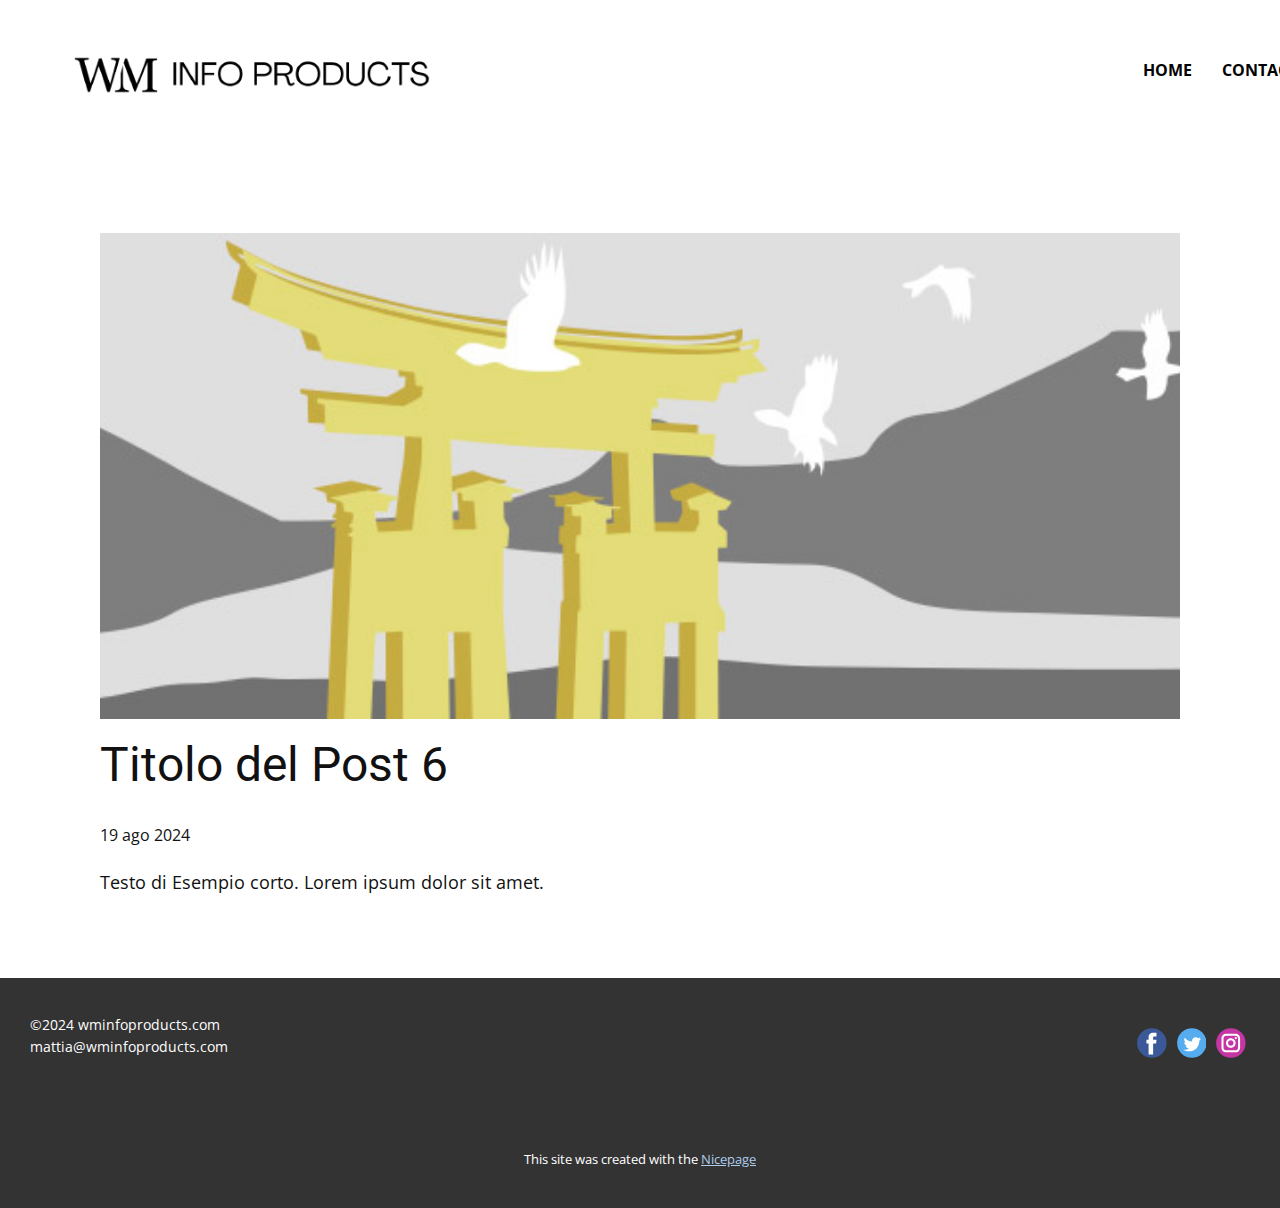
<file: blog/post-5.html>
<!DOCTYPE html>
<html style="font-size: 16px;" lang="it"><head>
    <meta name="viewport" content="width=device-width, initial-scale=1.0">
    <meta charset="utf-8">
    <meta name="keywords" content="Titolo del Post 6">
    <meta name="description" content="">
    <title>Titolo del Post 6</title>
    <link rel="stylesheet" href="../nicepage.css" media="screen">
<link rel="stylesheet" href="../Post-Template.css" media="screen">
    <script class="u-script" type="text/javascript" src="../jquery-1.9.1.min.js" defer=""></script>
    <script class="u-script" type="text/javascript" src="../nicepage.js" defer=""></script>
    <meta name="generator" content="Nicepage 6.16.3, nicepage.com">
    <link id="u-theme-google-font" rel="stylesheet" href="https://fonts.googleapis.com/css?family=Roboto:100,100i,300,300i,400,400i,500,500i,700,700i,900,900i|Open+Sans:300,300i,400,400i,500,500i,600,600i,700,700i,800,800i">
    
    
    
    <script type="application/ld+json">{
		"@context": "http://schema.org",
		"@type": "Organization",
		"name": "",
		"sameAs": [
				"https://www.facebook.com/profile.php?id=100091614456487",
				"https://x.com/wminfoproducts",
				"https://www.instagram.com/wm.infoproducts/"
		]
}</script>
    <meta name="theme-color" content="#478ac9">
  <meta data-intl-tel-input-cdn-path="intlTelInput/"></head>
  <body data-path-to-root="./" data-include-products="false" class="u-body u-xl-mode" data-lang="it"><header class="u-clearfix u-header u-white u-header" id="sec-03a3"><div class="u-clearfix u-sheet u-sheet-1">
        <img class="u-image u-image-default u-preserve-proportions u-image-1" src="../images/WMLOGO867876.jpg" alt="" data-image-width="2000" data-image-height="2000">
        <nav class="u-menu u-menu-one-level u-offcanvas u-menu-1">
          <div class="menu-collapse" style="font-size: 1rem; letter-spacing: 0px; font-weight: 700; text-transform: uppercase;">
            <a class="u-button-style u-custom-active-border-color u-custom-border u-custom-border-color u-custom-borders u-custom-hover-border-color u-custom-left-right-menu-spacing u-custom-padding-bottom u-custom-text-active-color u-custom-text-color u-custom-text-hover-color u-custom-top-bottom-menu-spacing u-nav-link u-text-active-palette-1-base u-text-hover-palette-2-base" href="#">
              <svg class="u-svg-link" viewBox="0 0 24 24"><use xlink:href="#menu-hamburger"></use></svg>
              <svg class="u-svg-content" version="1.1" id="menu-hamburger" viewBox="0 0 16 16" x="0px" y="0px" xmlns:xlink="http://www.w3.org/1999/xlink" xmlns="http://www.w3.org/2000/svg"><g><rect y="1" width="16" height="2"></rect><rect y="7" width="16" height="2"></rect><rect y="13" width="16" height="2"></rect>
</g></svg>
            </a>
          </div>
          <div class="u-custom-menu u-nav-container">
            <ul class="u-nav u-spacing-30 u-unstyled u-nav-1"><li class="u-nav-item"><a class="u-border-2 u-border-active-white u-border-hover-grey-50 u-border-no-left u-border-no-right u-border-no-top u-button-style u-nav-link u-text-active-black u-text-black u-text-hover-black" href="../" style="padding: 10px 0px;">Home</a>
</li><li class="u-nav-item"><a class="u-border-2 u-border-active-white u-border-hover-grey-50 u-border-no-left u-border-no-right u-border-no-top u-button-style u-nav-link u-text-active-black u-text-black u-text-hover-black" href="../Contatti.html" style="padding: 10px 0px;">Contact us</a>
</li></ul>
          </div>
          <div class="u-custom-menu u-nav-container-collapse">
            <div class="u-black u-container-style u-inner-container-layout u-opacity u-opacity-95 u-sidenav">
              <div class="u-inner-container-layout u-sidenav-overflow">
                <div class="u-menu-close"></div>
                <ul class="u-align-center u-nav u-popupmenu-items u-unstyled u-nav-2"><li class="u-nav-item"><a class="u-button-style u-nav-link" href="../">Home</a>
</li><li class="u-nav-item"><a class="u-button-style u-nav-link" href="../Contatti.html">Contact us</a>
</li></ul>
              </div>
            </div>
            <div class="u-black u-menu-overlay u-opacity u-opacity-70"></div>
          </div>
        </nav>
        <img class="u-hidden-md u-hidden-xs u-image u-image-contain u-image-default u-preserve-proportions u-image-2" src="../images/W___M_Info_Products-removebg-preview.png" alt="" data-image-width="666" data-image-height="375">
        <img class="custom-expanded u-image u-image-contain u-image-default u-image-3" src="../images/W___M_Info_Products-removebg-preview.png" alt="" data-image-width="666" data-image-height="375">
      </div></header>
    <section class="u-align-center u-clearfix u-section-1" id="sec-3972">
      <div class="u-clearfix u-sheet u-valign-middle-md u-valign-middle-sm u-valign-middle-xs u-sheet-1"><!--post_details--><!--post_details_options_json--><!--{"source":""}--><!--/post_details_options_json--><!--blog_post-->
        <div class="u-container-style u-expanded-width u-post-details u-post-details-1">
          <div class="u-container-layout u-valign-middle u-container-layout-1"><!--blog_post_image-->
            <img alt="" class="u-blog-control u-expanded-width u-image u-image-default u-image-1" src="../images/8ad73f3c.jpeg"><!--/blog_post_image--><!--blog_post_header-->
            <h2 class="u-blog-control u-text u-text-1">Titolo del Post 6</h2><!--/blog_post_header--><!--blog_post_metadata-->
            <div class="u-blog-control u-metadata u-metadata-1"><!--blog_post_metadata_date-->
              <span class="u-meta-date u-meta-icon">19 ago 2024</span><!--/blog_post_metadata_date--><!--blog_post_metadata_category-->
              <!--/blog_post_metadata_category--><!--blog_post_metadata_comments-->
              <!--/blog_post_metadata_comments-->
            </div><!--/blog_post_metadata--><!--blog_post_content-->
            <div class="u-align-justify u-blog-control u-post-content u-text u-text-2 fr-view">
  Testo di Esempio corto. Lorem ipsum dolor sit amet.
  </div><!--/blog_post_content-->
          </div>
        </div><!--/blog_post--><!--/post_details-->
      </div>
    </section>
    
    
    
    <footer class="u-clearfix u-footer u-grey-80 u-valign-middle u-footer" id="sec-0f2d"><div class="data-layout-selected u-clearfix u-expanded-width u-gutter-30 u-layout-wrap u-layout-wrap-1">
        <div class="u-gutter-0 u-layout">
          <div class="u-layout-row">
            <div class="u-align-left u-container-align-left u-container-style u-layout-cell u-left-cell u-size-19 u-layout-cell-1">
              <div class="u-container-layout u-valign-bottom u-container-layout-1">
                <p class="u-small-text u-text u-text-variant u-text-1"> ©2024&nbsp;wminfoproducts.com<br>mattia@wminfoproducts.com&nbsp;&nbsp;<br>
                  <br>
                </p>
              </div>
            </div>
            <div class="u-align-right u-container-align-right u-container-style u-layout-cell u-right-cell u-size-41 u-layout-cell-2">
              <div class="u-container-layout u-valign-middle u-container-layout-2">
                <div class="u-social-icons u-spacing-10 u-social-icons-1">
                  <a class="u-social-url" title="facebook" target="_blank" href="https://www.facebook.com/profile.php?id=100091614456487"><span class="u-icon u-social-facebook u-social-icon u-icon-1"><svg class="u-svg-link" preserveAspectRatio="xMidYMin slice" viewBox="0 0 112 112" style=""><use xlink:href="#svg-017c"></use></svg><svg class="u-svg-content" viewBox="0 0 112 112" x="0" y="0" id="svg-017c"><circle fill="currentColor" cx="56.1" cy="56.1" r="55"></circle><path fill="#FFFFFF" d="M73.5,31.6h-9.1c-1.4,0-3.6,0.8-3.6,3.9v8.5h12.6L72,58.3H60.8v40.8H43.9V58.3h-8V43.9h8v-9.2
      c0-6.7,3.1-17,17-17h12.5v13.9H73.5z"></path></svg></span>
                  </a>
                  <a class="u-social-url" title="Twitter" target="_blank" href="https://x.com/wminfoproducts"><span class="u-icon u-social-icon u-social-twitter u-icon-2"><svg class="u-svg-link" preserveAspectRatio="xMidYMin slice" viewBox="0 0 112 112" style=""><use xlink:href="#svg-b715"></use></svg><svg class="u-svg-content" viewBox="0 0 112 112" x="0" y="0" id="svg-b715"><circle fill="currentColor" class="st0" cx="56.1" cy="56.1" r="55"></circle><path fill="#FFFFFF" d="M83.8,47.3c0,0.6,0,1.2,0,1.7c0,17.7-13.5,38.2-38.2,38.2C38,87.2,31,85,25,81.2c1,0.1,2.1,0.2,3.2,0.2
      c6.3,0,12.1-2.1,16.7-5.7c-5.9-0.1-10.8-4-12.5-9.3c0.8,0.2,1.7,0.2,2.5,0.2c1.2,0,2.4-0.2,3.5-0.5c-6.1-1.2-10.8-6.7-10.8-13.1
      c0-0.1,0-0.1,0-0.2c1.8,1,3.9,1.6,6.1,1.7c-3.6-2.4-6-6.5-6-11.2c0-2.5,0.7-4.8,1.8-6.7c6.6,8.1,16.5,13.5,27.6,14
      c-0.2-1-0.3-2-0.3-3.1c0-7.4,6-13.4,13.4-13.4c3.9,0,7.3,1.6,9.8,4.2c3.1-0.6,5.9-1.7,8.5-3.3c-1,3.1-3.1,5.8-5.9,7.4
      c2.7-0.3,5.3-1,7.7-2.1C88.7,43,86.4,45.4,83.8,47.3z"></path></svg></span>
                  </a>
                  <a class="u-social-url" title="instagram" target="_blank" href="https://www.instagram.com/wm.infoproducts/"><span class="u-icon u-social-icon u-social-instagram u-icon-3"><svg class="u-svg-link" preserveAspectRatio="xMidYMin slice" viewBox="0 0 112 112" style=""><use xlink:href="#svg-efd1"></use></svg><svg class="u-svg-content" viewBox="0 0 112 112" x="0" y="0" id="svg-efd1"><circle fill="currentColor" cx="56.1" cy="56.1" r="55"></circle><path fill="#FFFFFF" d="M55.9,38.2c-9.9,0-17.9,8-17.9,17.9C38,66,46,74,55.9,74c9.9,0,17.9-8,17.9-17.9C73.8,46.2,65.8,38.2,55.9,38.2
      z M55.9,66.4c-5.7,0-10.3-4.6-10.3-10.3c-0.1-5.7,4.6-10.3,10.3-10.3c5.7,0,10.3,4.6,10.3,10.3C66.2,61.8,61.6,66.4,55.9,66.4z"></path><path fill="#FFFFFF" d="M74.3,33.5c-2.3,0-4.2,1.9-4.2,4.2s1.9,4.2,4.2,4.2s4.2-1.9,4.2-4.2S76.6,33.5,74.3,33.5z"></path><path fill="#FFFFFF" d="M73.1,21.3H38.6c-9.7,0-17.5,7.9-17.5,17.5v34.5c0,9.7,7.9,17.6,17.5,17.6h34.5c9.7,0,17.5-7.9,17.5-17.5V38.8
      C90.6,29.1,82.7,21.3,73.1,21.3z M83,73.3c0,5.5-4.5,9.9-9.9,9.9H38.6c-5.5,0-9.9-4.5-9.9-9.9V38.8c0-5.5,4.5-9.9,9.9-9.9h34.5
      c5.5,0,9.9,4.5,9.9,9.9V73.3z"></path></svg></span>
                  </a>
                </div>
              </div>
            </div>
          </div>
        </div>
      </div></footer>
    <section class="u-backlink u-clearfix u-grey-80">
      <p class="u-text">
        <span>This site was created with the </span>
        <a class="u-link" href="https://nicepage.com/" target="_blank" rel="nofollow">
          <span>Nicepage</span>
        </a>
      </p>
    </section>
  
</body></html>
</file>
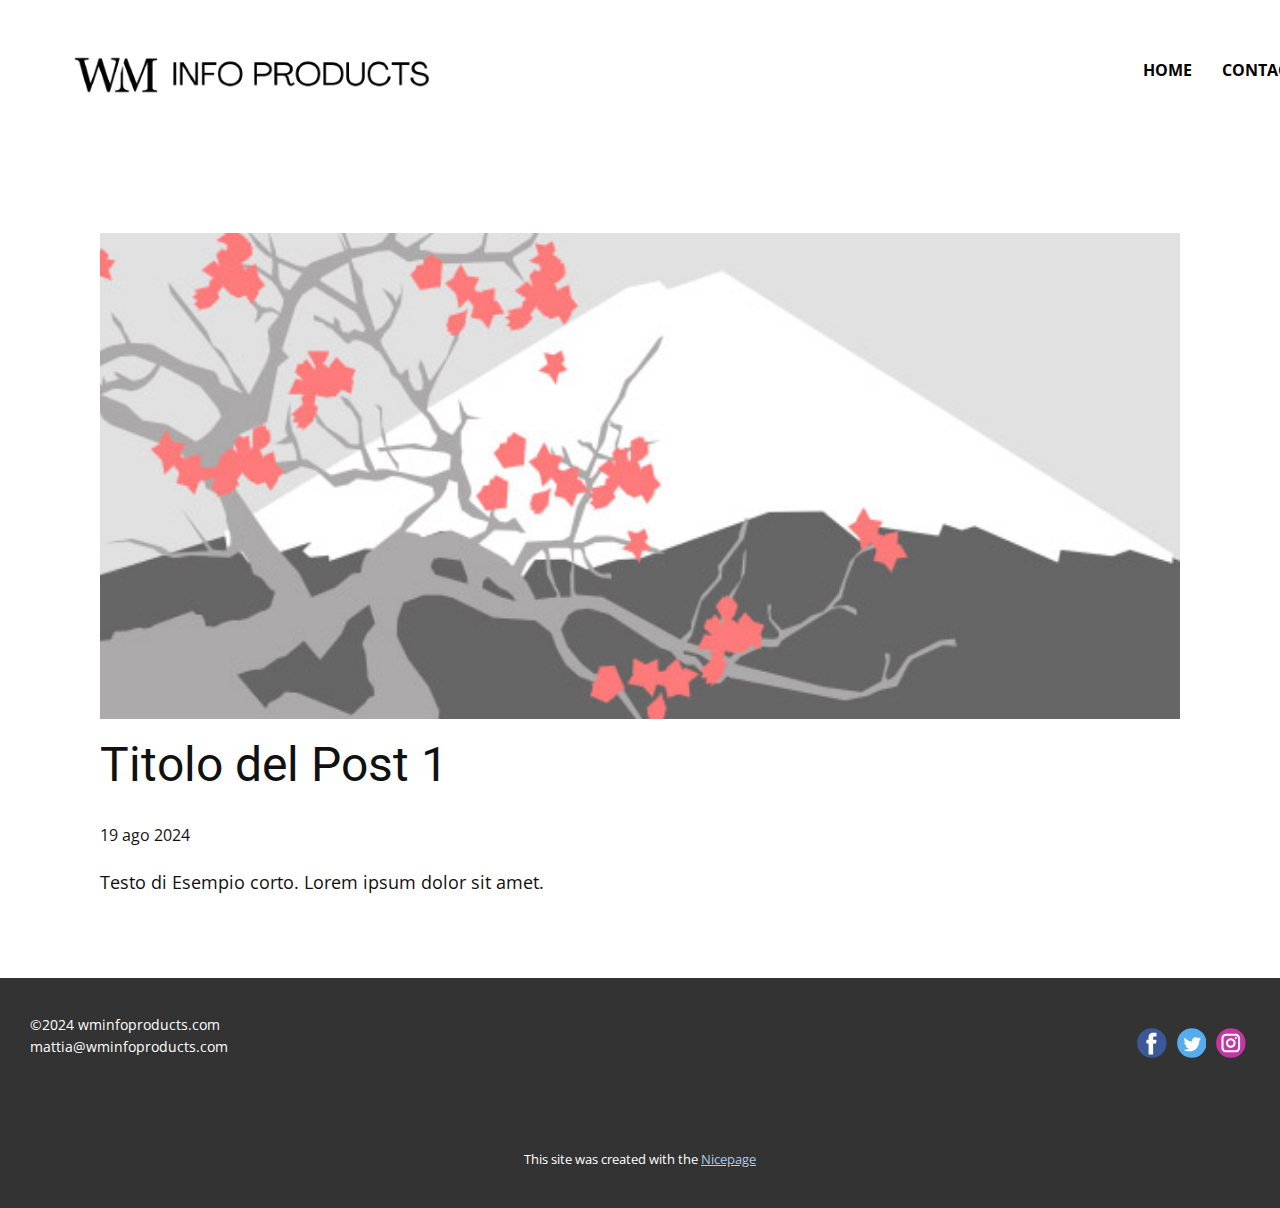
<file: blog/post.html>
<!DOCTYPE html>
<html style="font-size: 16px;" lang="it"><head>
    <meta name="viewport" content="width=device-width, initial-scale=1.0">
    <meta charset="utf-8">
    <meta name="keywords" content="Titolo del Post 6">
    <meta name="description" content="">
    <title>Titolo del Post 1</title>
    <link rel="stylesheet" href="../nicepage.css" media="screen">
<link rel="stylesheet" href="../Post-Template.css" media="screen">
    <script class="u-script" type="text/javascript" src="../jquery-1.9.1.min.js" defer=""></script>
    <script class="u-script" type="text/javascript" src="../nicepage.js" defer=""></script>
    <meta name="generator" content="Nicepage 6.16.3, nicepage.com">
    <link id="u-theme-google-font" rel="stylesheet" href="https://fonts.googleapis.com/css?family=Roboto:100,100i,300,300i,400,400i,500,500i,700,700i,900,900i|Open+Sans:300,300i,400,400i,500,500i,600,600i,700,700i,800,800i">
    
    
    
    <script type="application/ld+json">{
		"@context": "http://schema.org",
		"@type": "Organization",
		"name": "",
		"sameAs": [
				"https://www.facebook.com/profile.php?id=100091614456487",
				"https://x.com/wminfoproducts",
				"https://www.instagram.com/wm.infoproducts/"
		]
}</script>
    <meta name="theme-color" content="#478ac9">
  <meta data-intl-tel-input-cdn-path="intlTelInput/"></head>
  <body data-path-to-root="./" data-include-products="false" class="u-body u-xl-mode" data-lang="it"><header class="u-clearfix u-header u-white u-header" id="sec-03a3"><div class="u-clearfix u-sheet u-sheet-1">
        <img class="u-image u-image-default u-preserve-proportions u-image-1" src="../images/WMLOGO867876.jpg" alt="" data-image-width="2000" data-image-height="2000">
        <nav class="u-menu u-menu-one-level u-offcanvas u-menu-1">
          <div class="menu-collapse" style="font-size: 1rem; letter-spacing: 0px; font-weight: 700; text-transform: uppercase;">
            <a class="u-button-style u-custom-active-border-color u-custom-border u-custom-border-color u-custom-borders u-custom-hover-border-color u-custom-left-right-menu-spacing u-custom-padding-bottom u-custom-text-active-color u-custom-text-color u-custom-text-hover-color u-custom-top-bottom-menu-spacing u-nav-link u-text-active-palette-1-base u-text-hover-palette-2-base" href="#">
              <svg class="u-svg-link" viewBox="0 0 24 24"><use xlink:href="#menu-hamburger"></use></svg>
              <svg class="u-svg-content" version="1.1" id="menu-hamburger" viewBox="0 0 16 16" x="0px" y="0px" xmlns:xlink="http://www.w3.org/1999/xlink" xmlns="http://www.w3.org/2000/svg"><g><rect y="1" width="16" height="2"></rect><rect y="7" width="16" height="2"></rect><rect y="13" width="16" height="2"></rect>
</g></svg>
            </a>
          </div>
          <div class="u-custom-menu u-nav-container">
            <ul class="u-nav u-spacing-30 u-unstyled u-nav-1"><li class="u-nav-item"><a class="u-border-2 u-border-active-white u-border-hover-grey-50 u-border-no-left u-border-no-right u-border-no-top u-button-style u-nav-link u-text-active-black u-text-black u-text-hover-black" href="../" style="padding: 10px 0px;">Home</a>
</li><li class="u-nav-item"><a class="u-border-2 u-border-active-white u-border-hover-grey-50 u-border-no-left u-border-no-right u-border-no-top u-button-style u-nav-link u-text-active-black u-text-black u-text-hover-black" href="../Contatti.html" style="padding: 10px 0px;">Contact us</a>
</li></ul>
          </div>
          <div class="u-custom-menu u-nav-container-collapse">
            <div class="u-black u-container-style u-inner-container-layout u-opacity u-opacity-95 u-sidenav">
              <div class="u-inner-container-layout u-sidenav-overflow">
                <div class="u-menu-close"></div>
                <ul class="u-align-center u-nav u-popupmenu-items u-unstyled u-nav-2"><li class="u-nav-item"><a class="u-button-style u-nav-link" href="../">Home</a>
</li><li class="u-nav-item"><a class="u-button-style u-nav-link" href="../Contatti.html">Contact us</a>
</li></ul>
              </div>
            </div>
            <div class="u-black u-menu-overlay u-opacity u-opacity-70"></div>
          </div>
        </nav>
        <img class="u-hidden-md u-hidden-xs u-image u-image-contain u-image-default u-preserve-proportions u-image-2" src="../images/W___M_Info_Products-removebg-preview.png" alt="" data-image-width="666" data-image-height="375">
        <img class="custom-expanded u-image u-image-contain u-image-default u-image-3" src="../images/W___M_Info_Products-removebg-preview.png" alt="" data-image-width="666" data-image-height="375">
      </div></header>
    <section class="u-align-center u-clearfix u-section-1" id="sec-3972">
      <div class="u-clearfix u-sheet u-valign-middle-md u-valign-middle-sm u-valign-middle-xs u-sheet-1"><!--post_details--><!--post_details_options_json--><!--{"source":""}--><!--/post_details_options_json--><!--blog_post-->
        <div class="u-container-style u-expanded-width u-post-details u-post-details-1">
          <div class="u-container-layout u-valign-middle u-container-layout-1"><!--blog_post_image-->
            <img alt="" class="u-blog-control u-expanded-width u-image u-image-default u-image-1" src="../images/0fd3416c.jpeg"><!--/blog_post_image--><!--blog_post_header-->
            <h2 class="u-blog-control u-text u-text-1">Titolo del Post 1</h2><!--/blog_post_header--><!--blog_post_metadata-->
            <div class="u-blog-control u-metadata u-metadata-1"><!--blog_post_metadata_date-->
              <span class="u-meta-date u-meta-icon">19 ago 2024</span><!--/blog_post_metadata_date--><!--blog_post_metadata_category-->
              <!--/blog_post_metadata_category--><!--blog_post_metadata_comments-->
              <!--/blog_post_metadata_comments-->
            </div><!--/blog_post_metadata--><!--blog_post_content-->
            <div class="u-align-justify u-blog-control u-post-content u-text u-text-2 fr-view">
  Testo di Esempio corto. Lorem ipsum dolor sit amet.
  </div><!--/blog_post_content-->
          </div>
        </div><!--/blog_post--><!--/post_details-->
      </div>
    </section>
    
    
    
    <footer class="u-clearfix u-footer u-grey-80 u-valign-middle u-footer" id="sec-0f2d"><div class="data-layout-selected u-clearfix u-expanded-width u-gutter-30 u-layout-wrap u-layout-wrap-1">
        <div class="u-gutter-0 u-layout">
          <div class="u-layout-row">
            <div class="u-align-left u-container-align-left u-container-style u-layout-cell u-left-cell u-size-19 u-layout-cell-1">
              <div class="u-container-layout u-valign-bottom u-container-layout-1">
                <p class="u-small-text u-text u-text-variant u-text-1"> ©2024&nbsp;wminfoproducts.com<br>mattia@wminfoproducts.com&nbsp;&nbsp;<br>
                  <br>
                </p>
              </div>
            </div>
            <div class="u-align-right u-container-align-right u-container-style u-layout-cell u-right-cell u-size-41 u-layout-cell-2">
              <div class="u-container-layout u-valign-middle u-container-layout-2">
                <div class="u-social-icons u-spacing-10 u-social-icons-1">
                  <a class="u-social-url" title="facebook" target="_blank" href="https://www.facebook.com/profile.php?id=100091614456487"><span class="u-icon u-social-facebook u-social-icon u-icon-1"><svg class="u-svg-link" preserveAspectRatio="xMidYMin slice" viewBox="0 0 112 112" style=""><use xlink:href="#svg-017c"></use></svg><svg class="u-svg-content" viewBox="0 0 112 112" x="0" y="0" id="svg-017c"><circle fill="currentColor" cx="56.1" cy="56.1" r="55"></circle><path fill="#FFFFFF" d="M73.5,31.6h-9.1c-1.4,0-3.6,0.8-3.6,3.9v8.5h12.6L72,58.3H60.8v40.8H43.9V58.3h-8V43.9h8v-9.2
      c0-6.7,3.1-17,17-17h12.5v13.9H73.5z"></path></svg></span>
                  </a>
                  <a class="u-social-url" title="Twitter" target="_blank" href="https://x.com/wminfoproducts"><span class="u-icon u-social-icon u-social-twitter u-icon-2"><svg class="u-svg-link" preserveAspectRatio="xMidYMin slice" viewBox="0 0 112 112" style=""><use xlink:href="#svg-b715"></use></svg><svg class="u-svg-content" viewBox="0 0 112 112" x="0" y="0" id="svg-b715"><circle fill="currentColor" class="st0" cx="56.1" cy="56.1" r="55"></circle><path fill="#FFFFFF" d="M83.8,47.3c0,0.6,0,1.2,0,1.7c0,17.7-13.5,38.2-38.2,38.2C38,87.2,31,85,25,81.2c1,0.1,2.1,0.2,3.2,0.2
      c6.3,0,12.1-2.1,16.7-5.7c-5.9-0.1-10.8-4-12.5-9.3c0.8,0.2,1.7,0.2,2.5,0.2c1.2,0,2.4-0.2,3.5-0.5c-6.1-1.2-10.8-6.7-10.8-13.1
      c0-0.1,0-0.1,0-0.2c1.8,1,3.9,1.6,6.1,1.7c-3.6-2.4-6-6.5-6-11.2c0-2.5,0.7-4.8,1.8-6.7c6.6,8.1,16.5,13.5,27.6,14
      c-0.2-1-0.3-2-0.3-3.1c0-7.4,6-13.4,13.4-13.4c3.9,0,7.3,1.6,9.8,4.2c3.1-0.6,5.9-1.7,8.5-3.3c-1,3.1-3.1,5.8-5.9,7.4
      c2.7-0.3,5.3-1,7.7-2.1C88.7,43,86.4,45.4,83.8,47.3z"></path></svg></span>
                  </a>
                  <a class="u-social-url" title="instagram" target="_blank" href="https://www.instagram.com/wm.infoproducts/"><span class="u-icon u-social-icon u-social-instagram u-icon-3"><svg class="u-svg-link" preserveAspectRatio="xMidYMin slice" viewBox="0 0 112 112" style=""><use xlink:href="#svg-efd1"></use></svg><svg class="u-svg-content" viewBox="0 0 112 112" x="0" y="0" id="svg-efd1"><circle fill="currentColor" cx="56.1" cy="56.1" r="55"></circle><path fill="#FFFFFF" d="M55.9,38.2c-9.9,0-17.9,8-17.9,17.9C38,66,46,74,55.9,74c9.9,0,17.9-8,17.9-17.9C73.8,46.2,65.8,38.2,55.9,38.2
      z M55.9,66.4c-5.7,0-10.3-4.6-10.3-10.3c-0.1-5.7,4.6-10.3,10.3-10.3c5.7,0,10.3,4.6,10.3,10.3C66.2,61.8,61.6,66.4,55.9,66.4z"></path><path fill="#FFFFFF" d="M74.3,33.5c-2.3,0-4.2,1.9-4.2,4.2s1.9,4.2,4.2,4.2s4.2-1.9,4.2-4.2S76.6,33.5,74.3,33.5z"></path><path fill="#FFFFFF" d="M73.1,21.3H38.6c-9.7,0-17.5,7.9-17.5,17.5v34.5c0,9.7,7.9,17.6,17.5,17.6h34.5c9.7,0,17.5-7.9,17.5-17.5V38.8
      C90.6,29.1,82.7,21.3,73.1,21.3z M83,73.3c0,5.5-4.5,9.9-9.9,9.9H38.6c-5.5,0-9.9-4.5-9.9-9.9V38.8c0-5.5,4.5-9.9,9.9-9.9h34.5
      c5.5,0,9.9,4.5,9.9,9.9V73.3z"></path></svg></span>
                  </a>
                </div>
              </div>
            </div>
          </div>
        </div>
      </div></footer>
    <section class="u-backlink u-clearfix u-grey-80">
      <p class="u-text">
        <span>This site was created with the </span>
        <a class="u-link" href="https://nicepage.com/" target="_blank" rel="nofollow">
          <span>Nicepage</span>
        </a>
      </p>
    </section>
  
</body></html>
</file>
